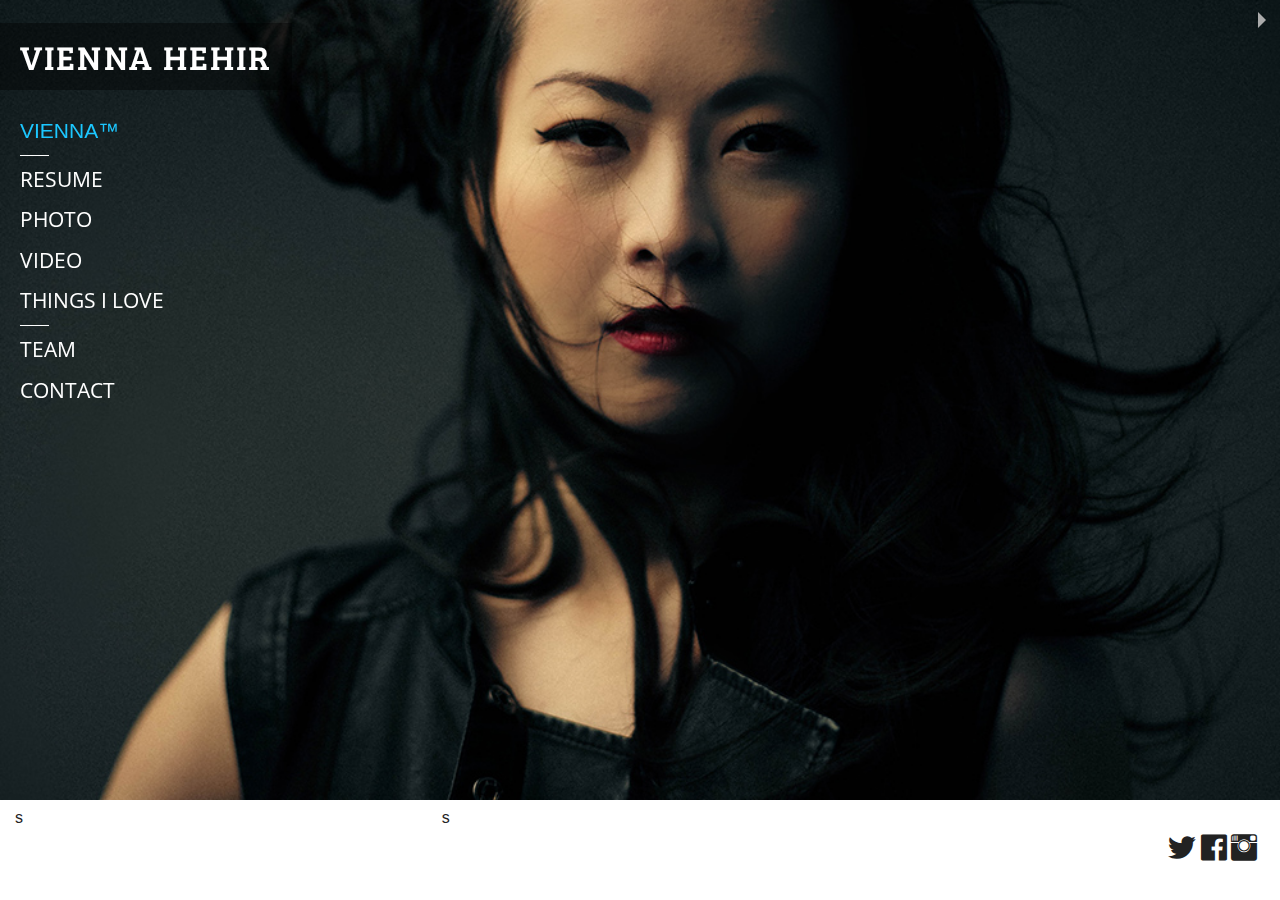
<file: index.html>
<!doctype html>
<html class="no-js" lang="en">
  <head>
    <meta charset="utf-8" />
    <meta name="viewport" content="width=device-width, initial-scale=1.0" />
    <title>Vienna Hehir</title>
    <link rel="stylesheet" href="css/foundation.min.css" />
    <link rel="stylesheet" href="css/main.css" />
    <link rel="stylesheet" href="css/foundation-icons.css" />

    <link href="http://fonts.googleapis.com/css?family=Bree+Serif" rel="stylesheet" type="text/css">
    <link href="http://fonts.googleapis.com/css?family=Open+Sans" rel="stylesheet" type="text/css">
    <script src="js/vendor/modernizr.js"></script>
  </head>
  <body>

  <!--  Vienna Logo -->

  <header class="header-main">
     <h1 class="uppercase">
      <a href="#">Vienna Hehir</a>
     </h1>
  </header>
   
  <!-- End  Vienna Logo -->

  <!--  Main Navigation -->
  <ul class="side-nav uppercase">
     <li class="active">
      <a href="#">Vienna&trade;</a>
     </li>
     <li class="divider"></li>
     <li><a href="#">Resume</a></li>
     <li><a href="photo.html">Photo</a></li>
     <li><a href="#">Video</a></li>
     <li><a href="#">Things I Love</a></li>
     <li class="divider"></li>
     <li><a href="#">Team</a></li>
     <li><a href="#">Contact</a></li>
   </ul>
  <!--  End Main Navigation -->
  
  <!--  Orbit Slider -->
  <ul data-orbit data-options="animation:fade; slide_number:false; navigation_arrows:false;  bullets:false; timer_speed:5000; pause_on_hover:false;">

    <li class="ob-full-main-1" data-orbit-slide="1">
    </li>
    <li class="ob-full-main-2" data-orbit-slide="2">
    </li>
  </ul>
  <!--  End Orbit Slider -->

  <!--  Main Footer -->
  <footer="main-footer row">
  <div class="logo-footer columns small-4">
  s
  </div>
  
  <div class="made-by-jose columns small-4">
s
  </div>

  <div class="columns small-4">
  <div class="social-icons right">
    <i class="fi-social-twitter size-36"></i>
    <i class="fi-social-facebook size-36"></i>
    <i class="fi-social-instagram size-36"></i>
  </div>

  </div>
  </footer>
  <!--  End Main Footer -->




  


 
   <!-- The Why -->
 <!--    <div class="row">
      <div class="large-6 columns">
       <img src="http://placehold.it/640x480" data-reveal-id="myModal"/>
      </div>

      <div class="large-6 columns">
        <h2>Me</h2>
          <p>
          The San Andrea Restaurant in Palazzo Castelletti is a unique dining experience in the heart of Rabat that offers something for the palates of all good food lovers. San Andrea offers a blend of contemporary Mediterranean cuisine with French influences while making use of the best Maltese produce in a creative and innovative way. Our Chef De Cuisine also offers special guest dishes each evening which change regularly according to season
          </p>
      </div>
    </div>-->
  <!-- End the why -->


  <!-- "me" video modal -->
<!--     <div id="myModal" class="reveal-modal" data-reveal>
     <div class="flex-video widescreen">
       <iframe width="560" height="315" src="http://www.youtube.com/embed/4jh-xcKazSk" frameborder="0" allowfullscreen></iframe>
     </div>

      <a class="close-reveal-modal">&#215;</a>
    </div> -->
    <!-- End "me" video modal -->
    
    <script src="js/vendor/jquery.js"></script>
    <script src="js/foundation.min.js"></script>
    <script>
      $(document).foundation();
    </script>
  </body>
</html>
</file>
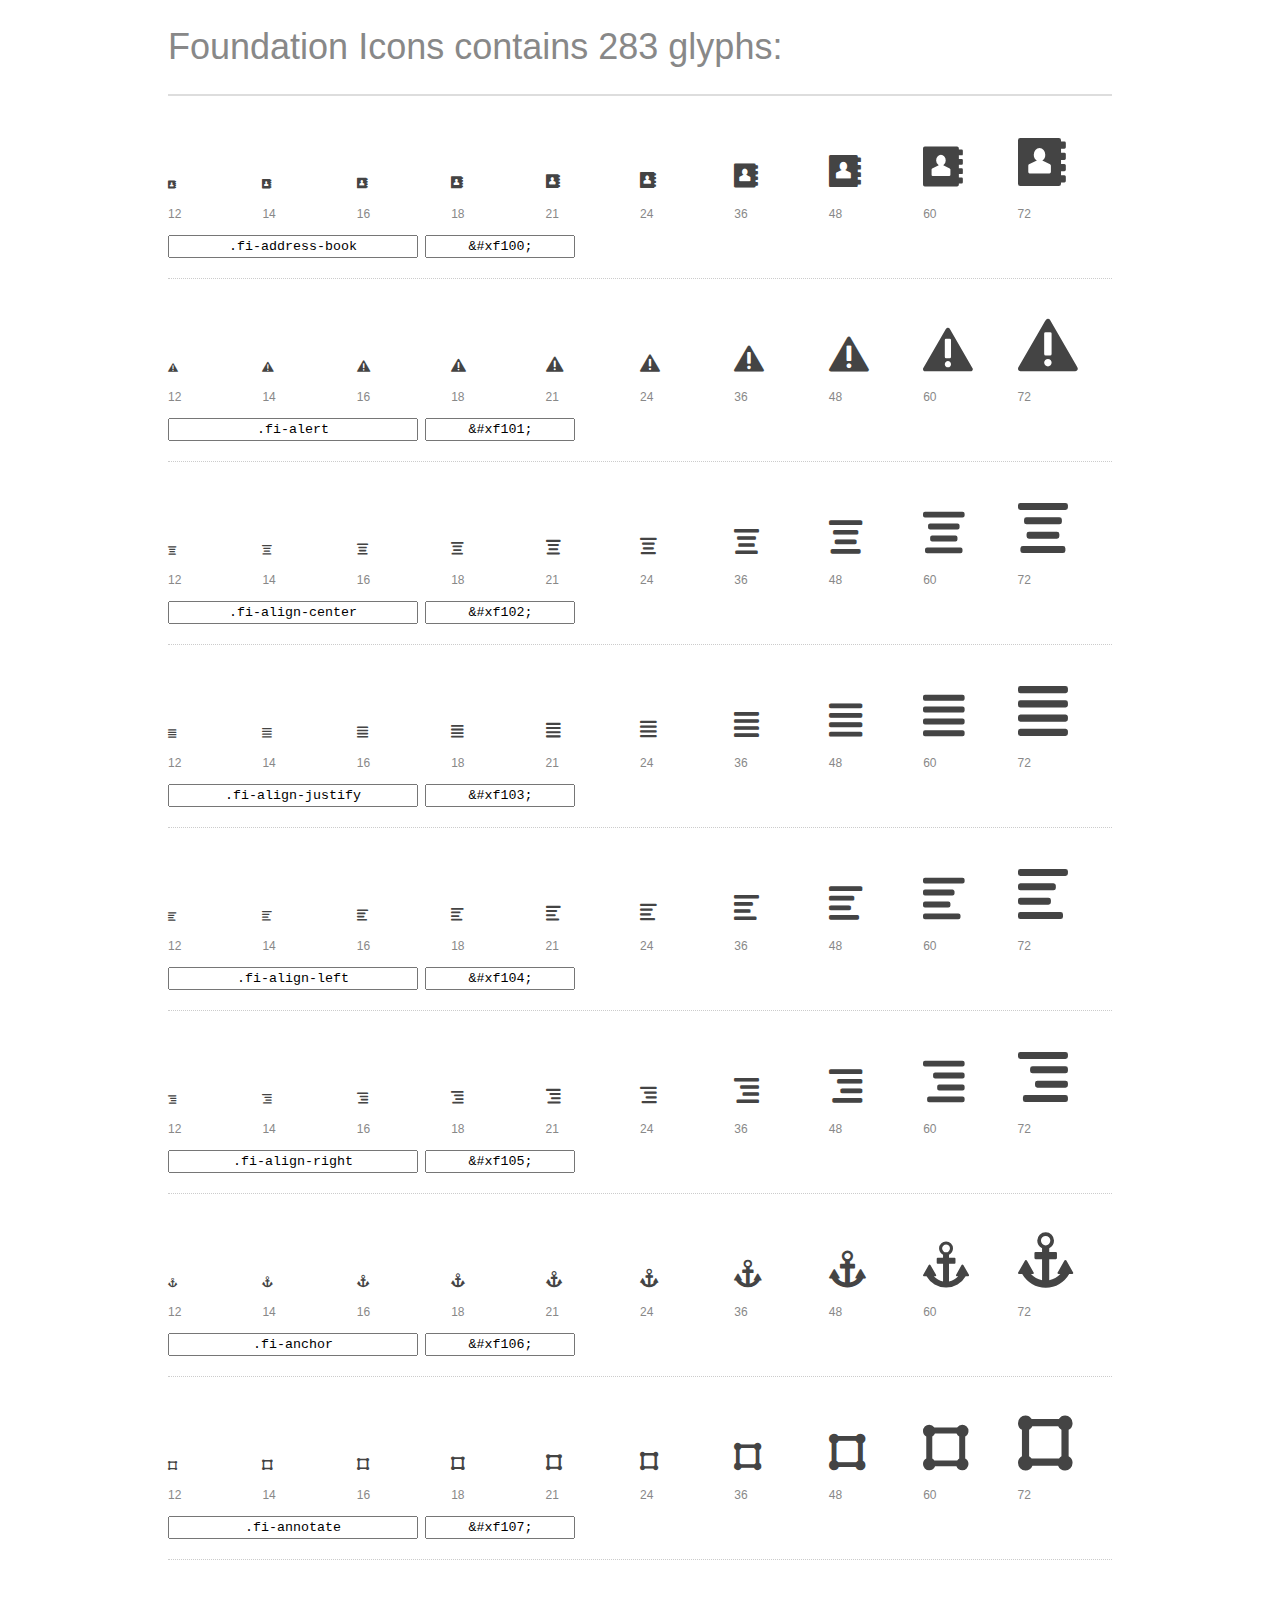
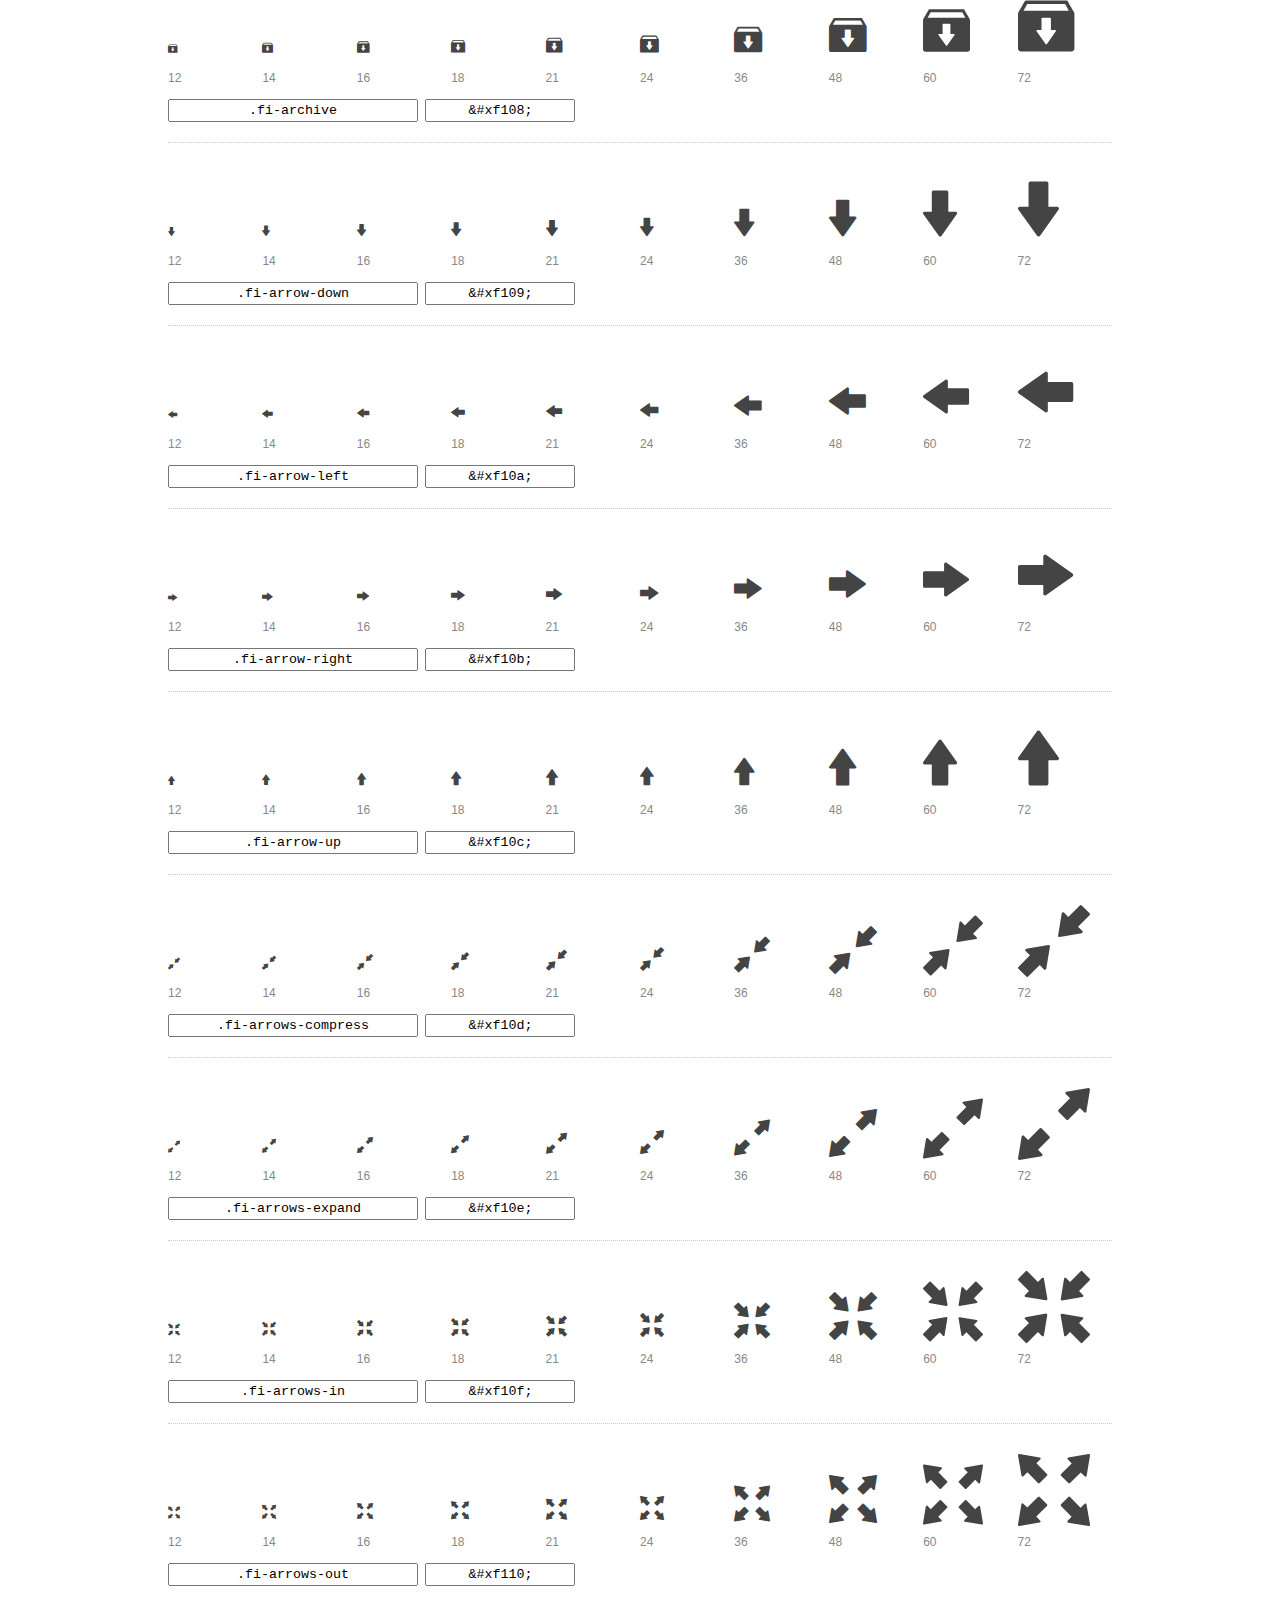
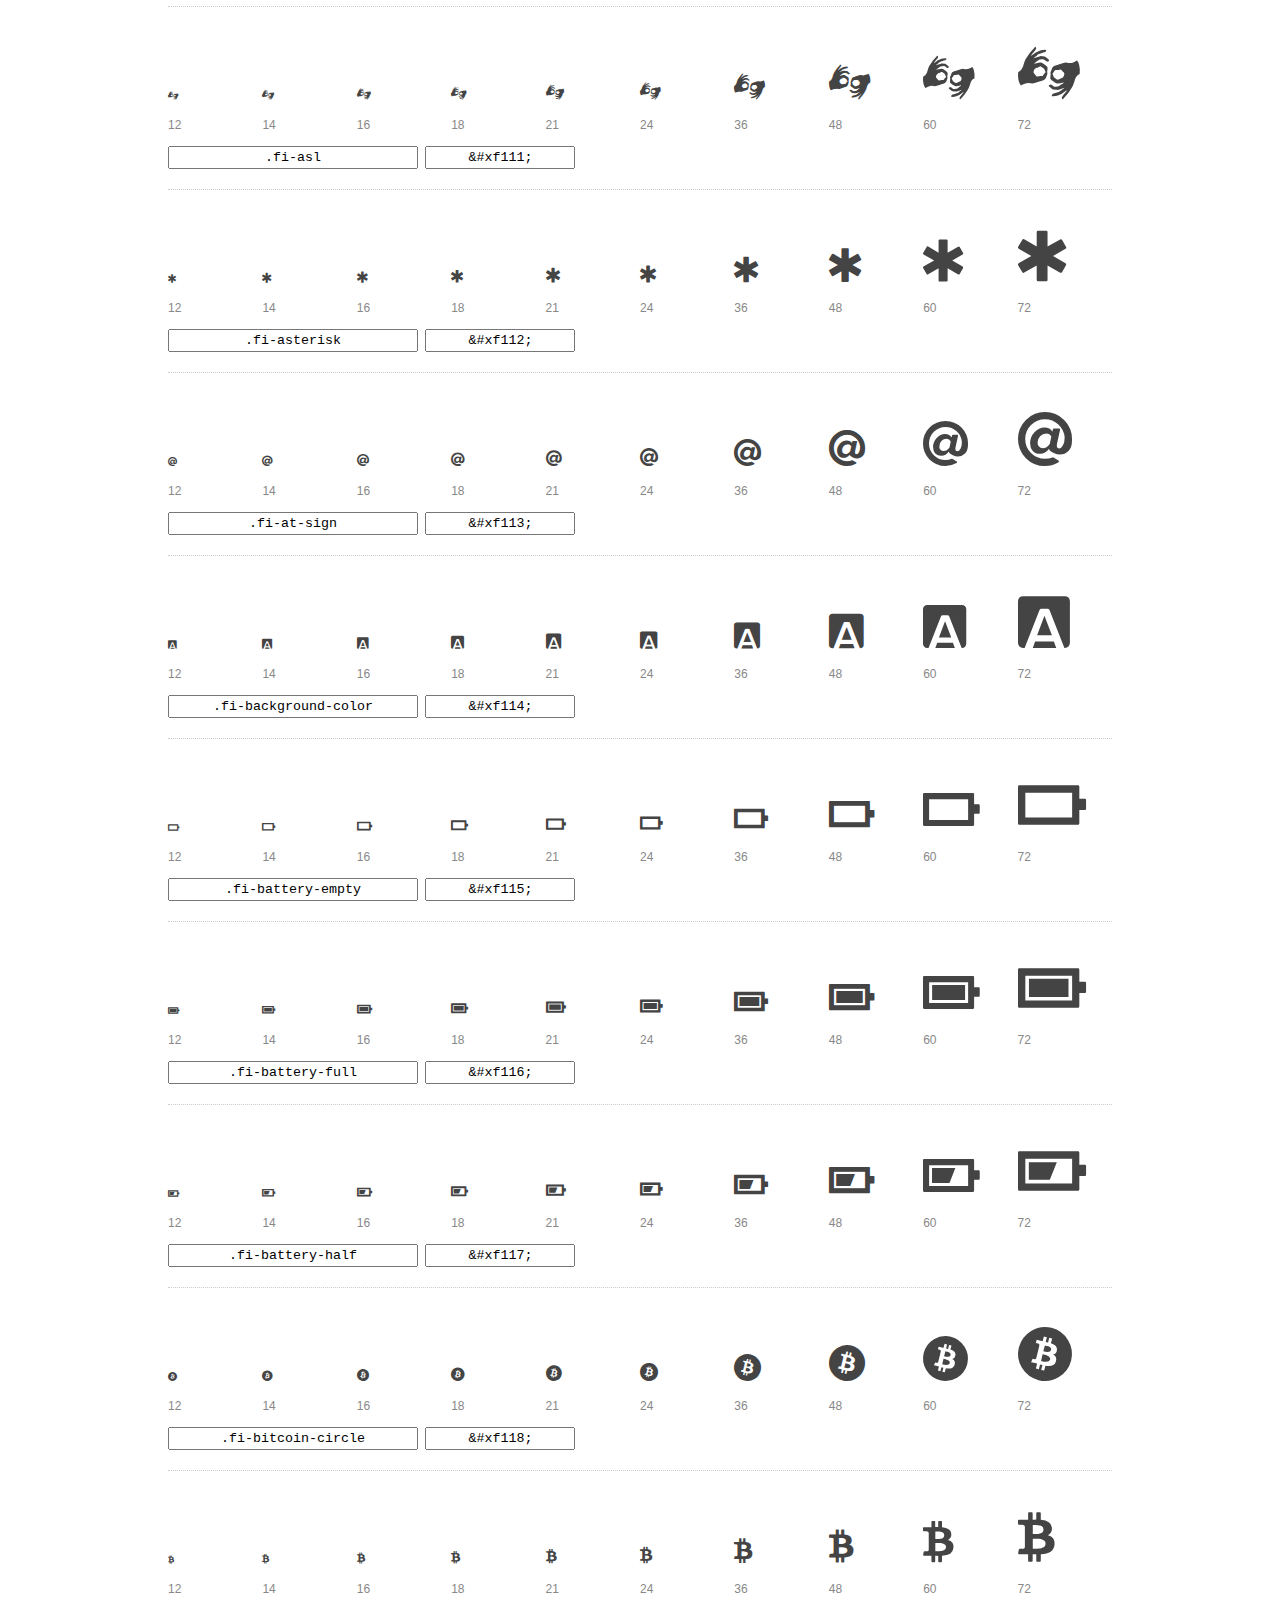
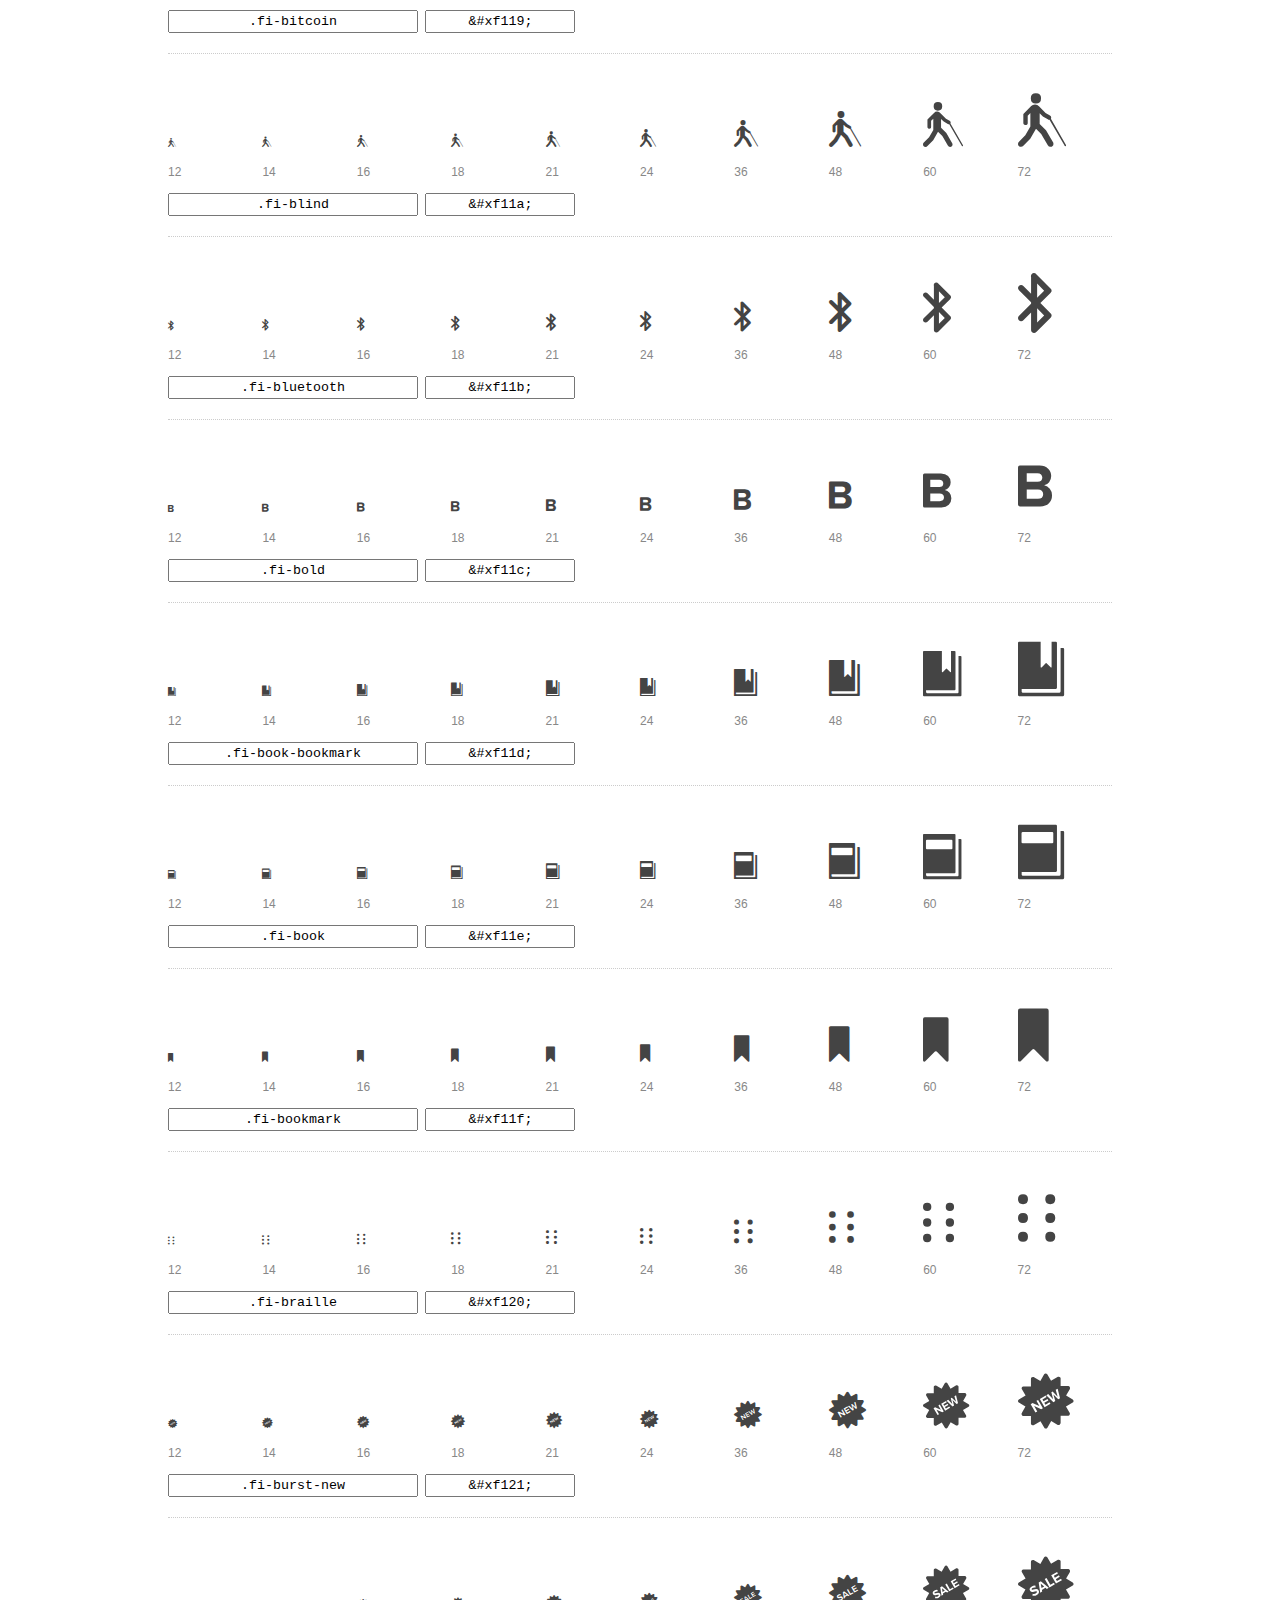
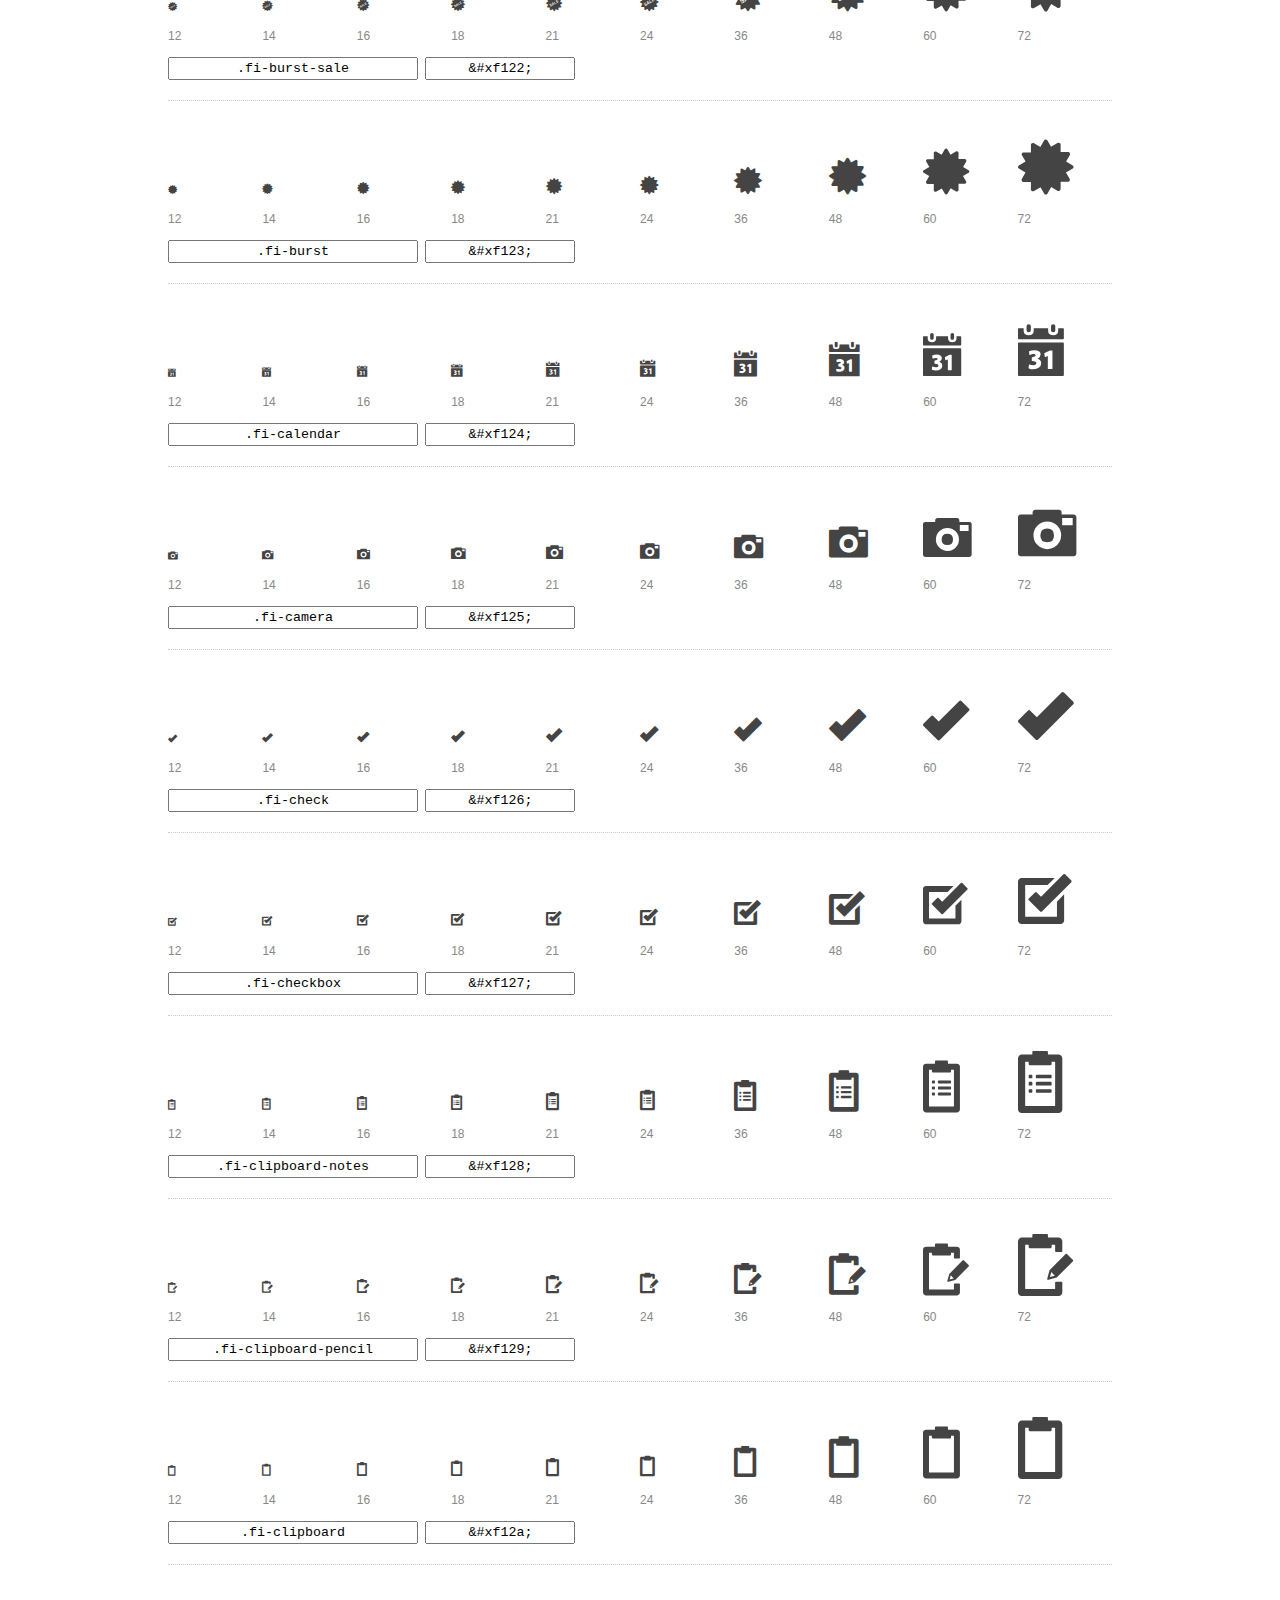
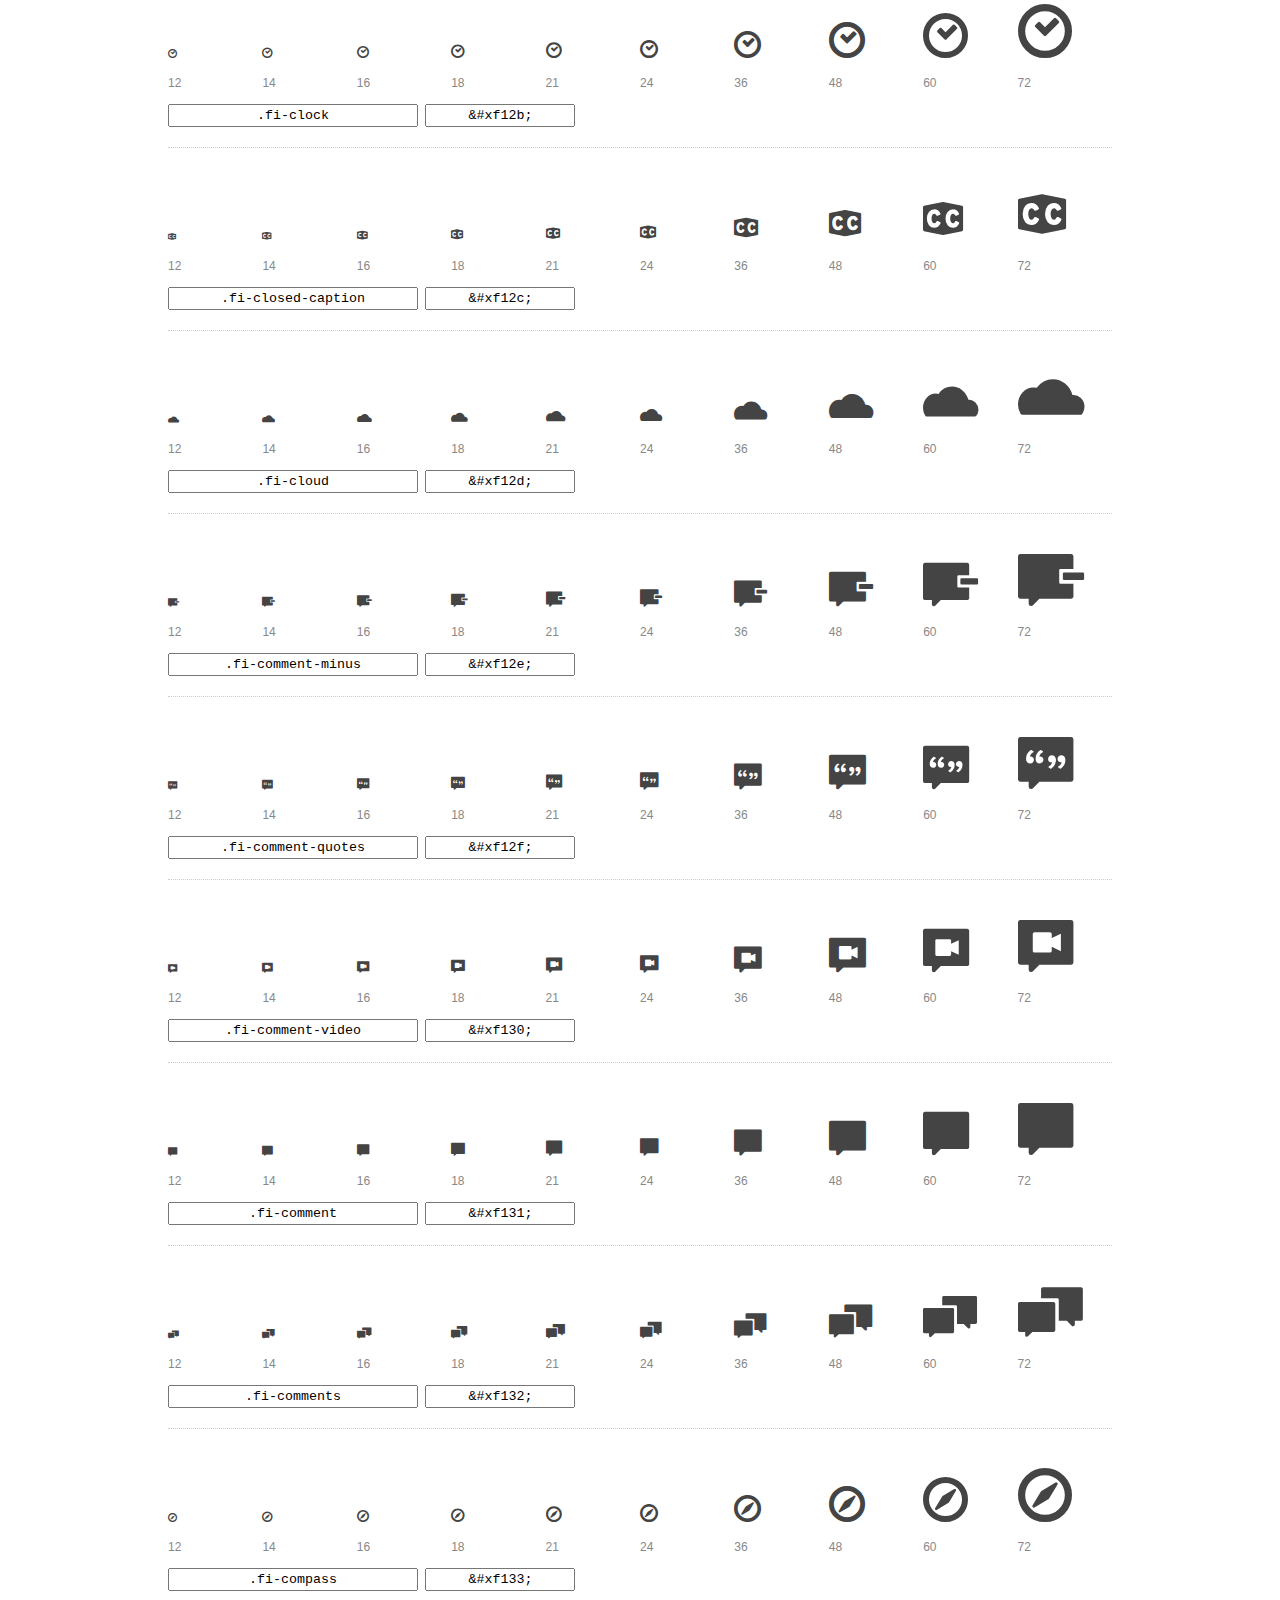
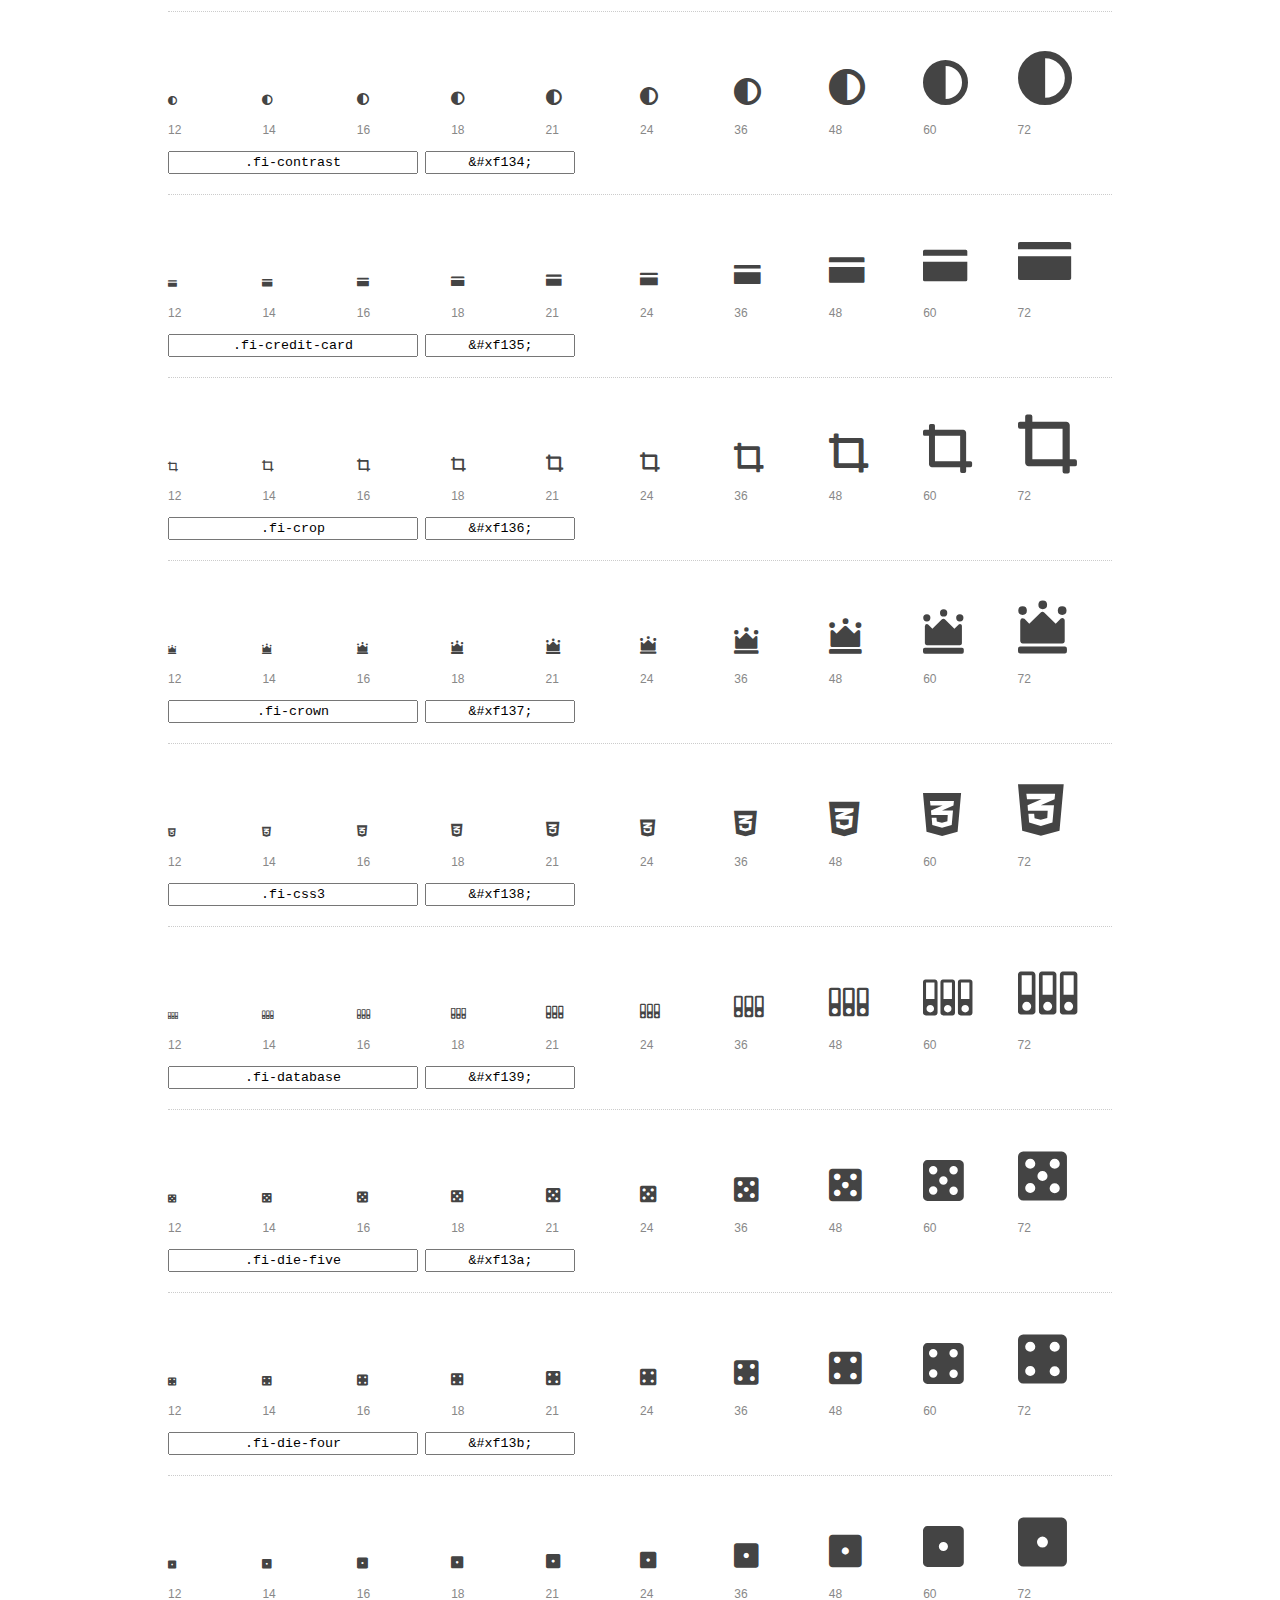
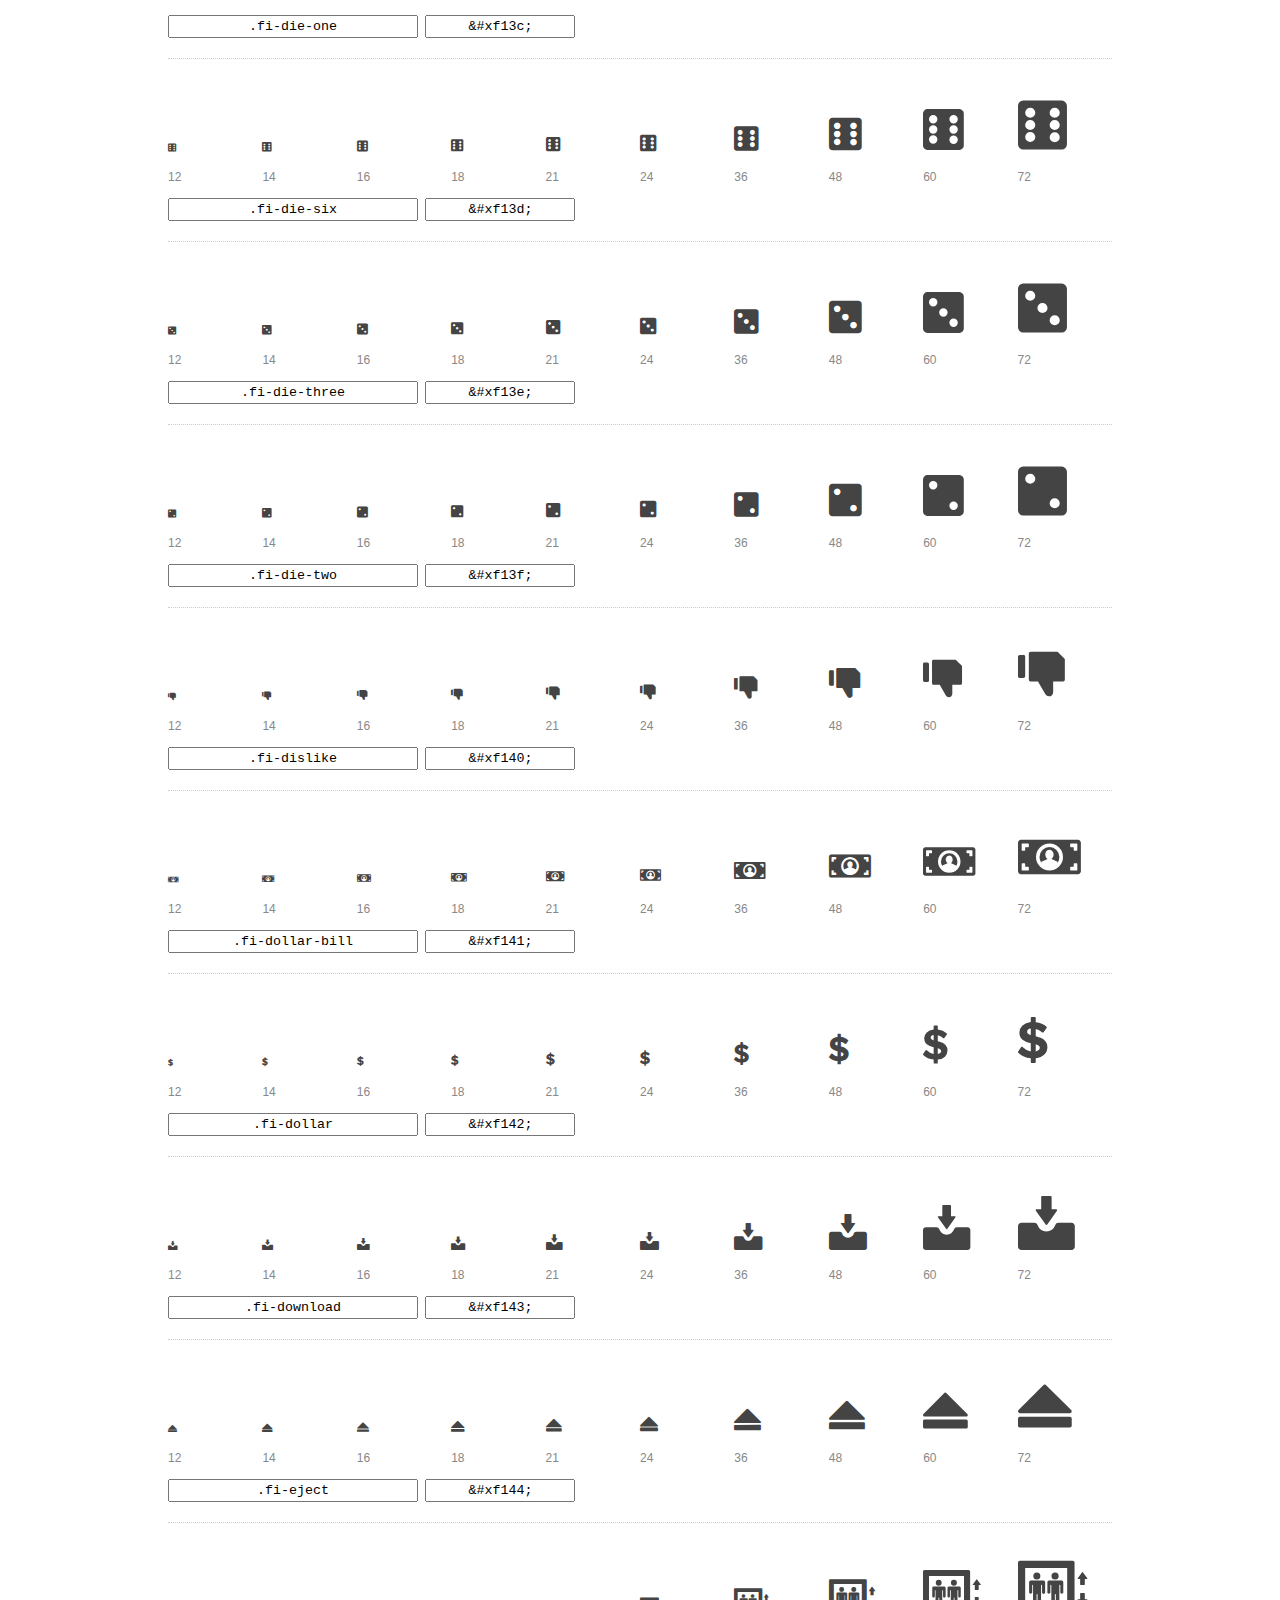
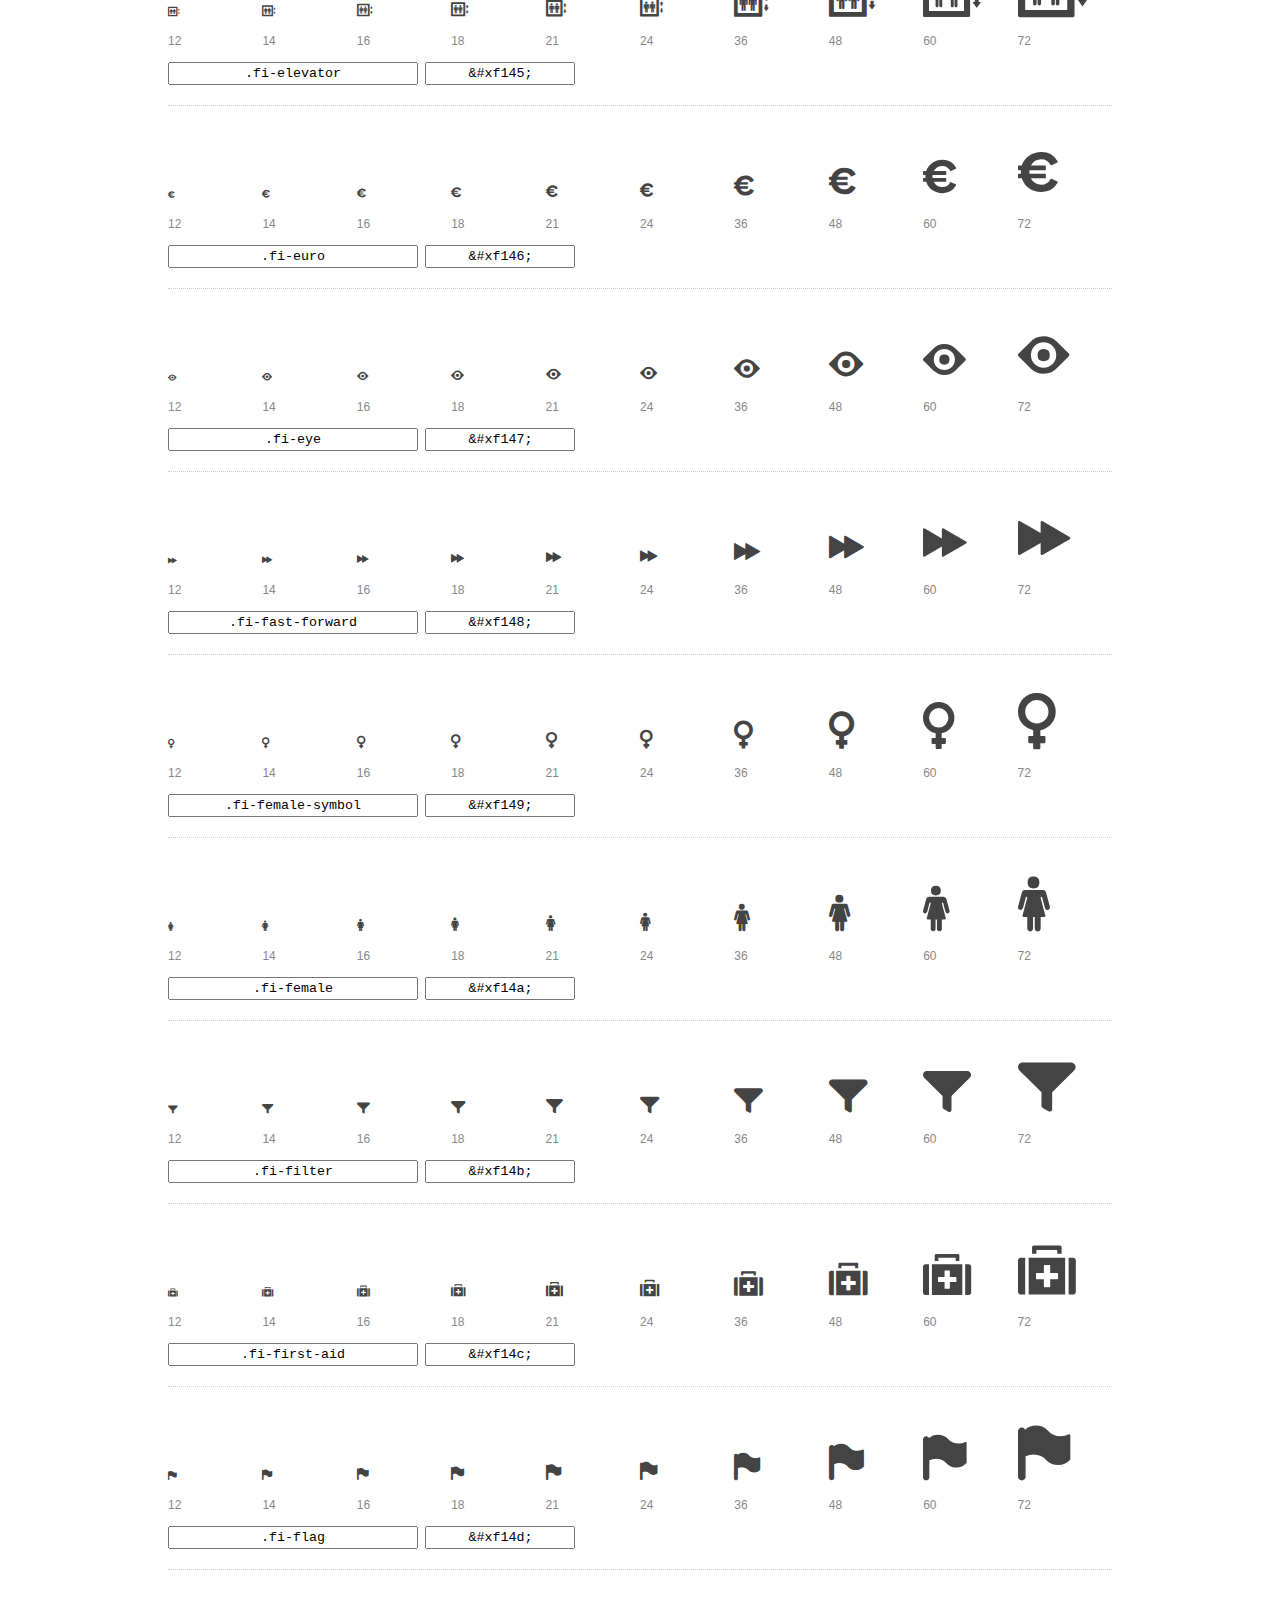
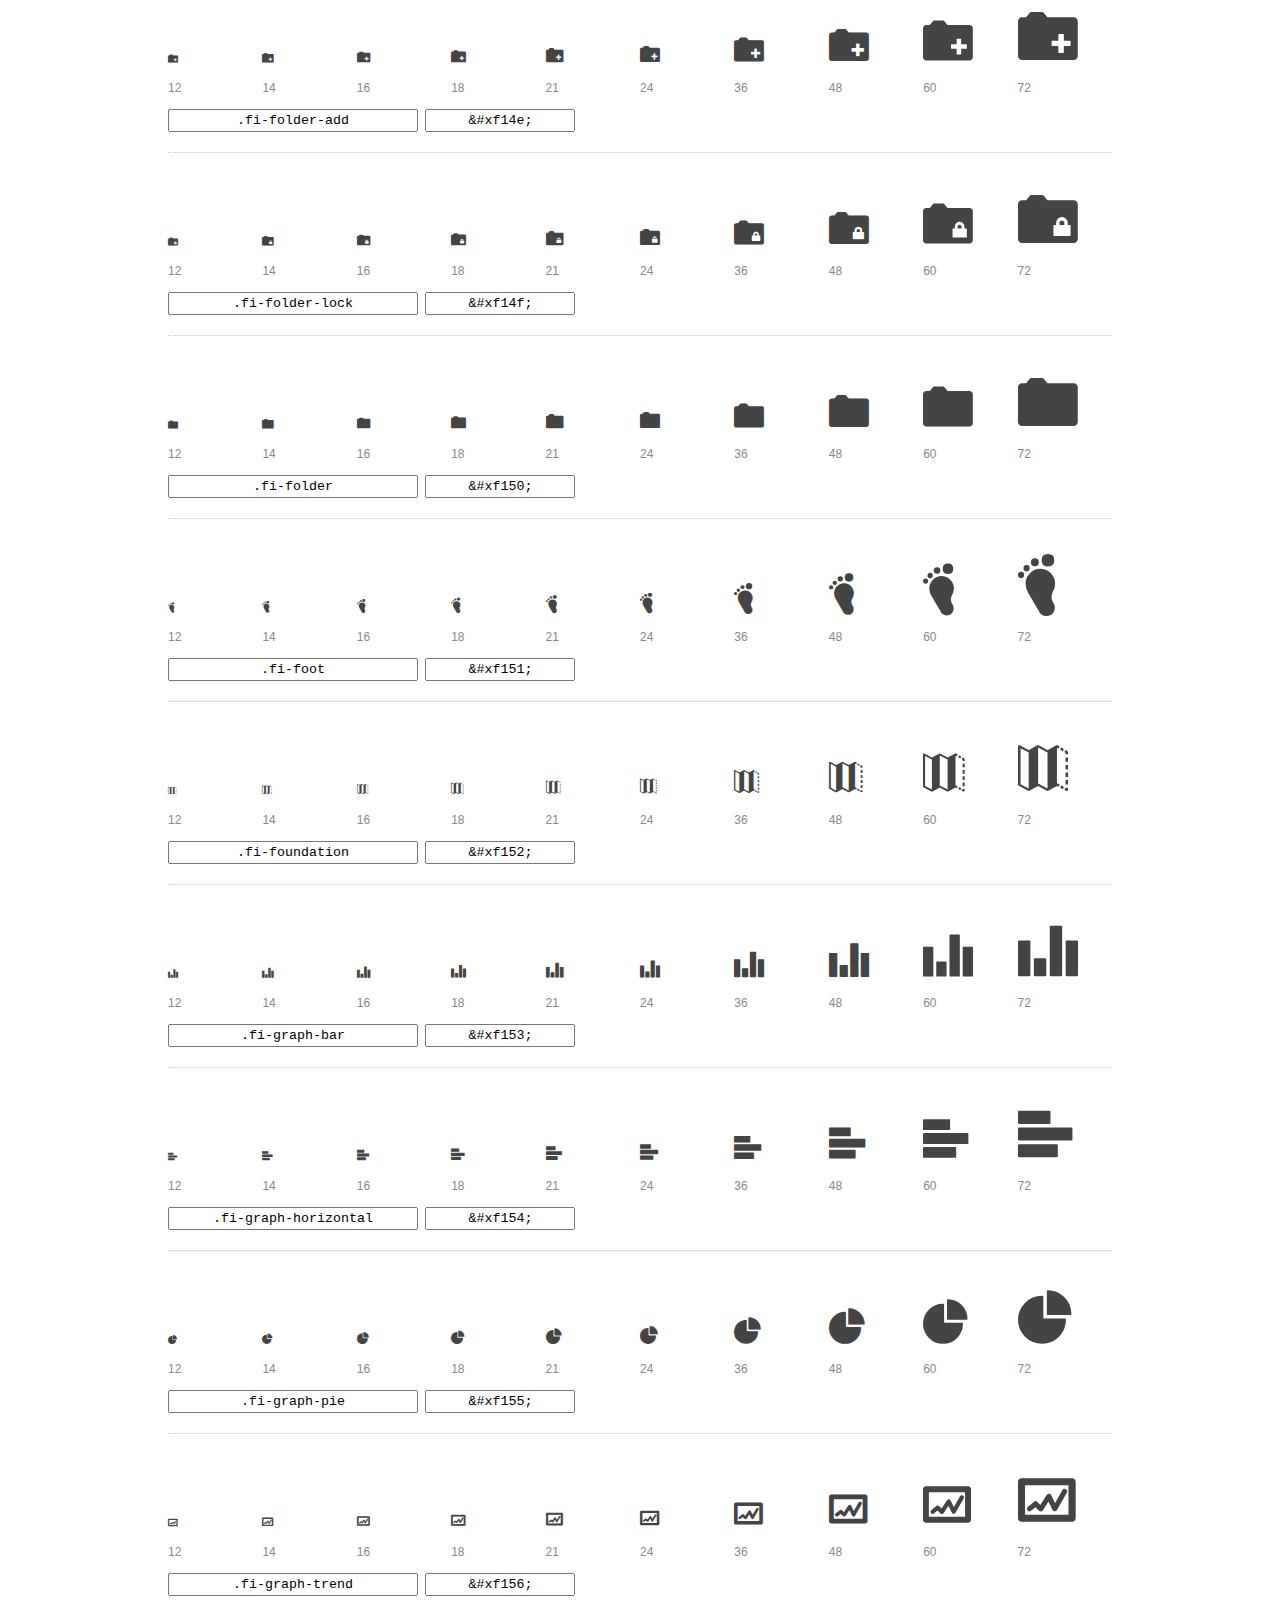
<file: css/preview.html>
<!DOCTYPE html>
<html>
  <head>
    <title>Foundation Icons glyphs preview</title>
    <link rel="stylesheet" href="foundation-icons.css" />

    <style>
      * {
        -moz-box-sizing: border-box;
        -webkit-box-sizing: border-box;
        box-sizing: border-box;
        margin: 0;
        padding: 0;
      }

      body {
        background: #fff;
        color: #444;
        font: 16px/1.5 "Helvetica Neue", Helvetica, Arial, sans-serif;
      }

      a, 
      a:visited {
        color: #888;
        text-decoration: underline;
      }
      a:hover, 
      a:focus { color: #000; }

      h1 {
        border-bottom: 2px solid #ddd;
        color: #888;
        font-size: 36px;
        font-weight: 300;
        margin-bottom: 20px;
        padding: 20px 0;
      }

      .container {
        margin: 0 auto;
        min-width: 880px;
        padding: 0 40px;
        width: 80%;
      }

      .glyph {
        border-bottom: 1px dotted #ccc;
        padding: 10px 0 20px;
        margin-bottom: 20px;
      }

      .preview-glyphs { vertical-align: bottom; } 

      .preview-scale { 
        color: #888;
        font-size: 12px; 
        margin-top: 5px;
      }

      .step {
        display: inline-block;
        line-height: 1;
        width: 10%;
      }

      
      .size-12 { font-size: 12px; }
      
      .size-14 { font-size: 14px; }
      
      .size-16 { font-size: 16px; }
      
      .size-18 { font-size: 18px; }
      
      .size-21 { font-size: 21px; }
      
      .size-24 { font-size: 24px; }
      
      .size-36 { font-size: 36px; }
      
      .size-48 { font-size: 48px; }
      
      .size-60 { font-size: 60px; }
      
      .size-72 { font-size: 72px; }
      

      .usage { margin-top: 10px; }

      .usage input {
        font-family: monospace;
        margin-right: 3px;
        padding: 2px 5px;
        text-align: center;
      }

      .usage .point { width: 150px; }

      .usage .class { width: 250px; }

      .footer {
        color: #888;
        font-size: 12px;
        padding: 20px 0;
      }
    </style>

    <!--[if lte IE 8]><script src="http://html5shiv.googlecode.com/svn/trunk/html5.js"></script><![endif]-->
  </head>

  <body>
    <div class="container">
      <h1>Foundation Icons contains 283 glyphs:</h1> 

      
      <div class="glyph">
        <div class="preview-glyphs">
          <i class="step fi-address-book size-12"></i><i class="step fi-address-book size-14"></i><i class="step fi-address-book size-16"></i><i class="step fi-address-book size-18"></i><i class="step fi-address-book size-21"></i><i class="step fi-address-book size-24"></i><i class="step fi-address-book size-36"></i><i class="step fi-address-book size-48"></i><i class="step fi-address-book size-60"></i><i class="step fi-address-book size-72"></i>
        </div>
        <div class="preview-scale">
          <span class="step">12</span><span class="step">14</span><span class="step">16</span><span class="step">18</span><span class="step">21</span><span class="step">24</span><span class="step">36</span><span class="step">48</span><span class="step">60</span><span class="step">72</span> 
        </div>
        <div class="usage">
          <input class="class" type="text" readonly="readonly" onClick="this.select();" value=".fi-address-book" />
          <input class="point" type="text" readonly="readonly" onClick="this.select();" value="&amp;#xf100;" />
        </div>
      </div>
      
      <div class="glyph">
        <div class="preview-glyphs">
          <i class="step fi-alert size-12"></i><i class="step fi-alert size-14"></i><i class="step fi-alert size-16"></i><i class="step fi-alert size-18"></i><i class="step fi-alert size-21"></i><i class="step fi-alert size-24"></i><i class="step fi-alert size-36"></i><i class="step fi-alert size-48"></i><i class="step fi-alert size-60"></i><i class="step fi-alert size-72"></i>
        </div>
        <div class="preview-scale">
          <span class="step">12</span><span class="step">14</span><span class="step">16</span><span class="step">18</span><span class="step">21</span><span class="step">24</span><span class="step">36</span><span class="step">48</span><span class="step">60</span><span class="step">72</span> 
        </div>
        <div class="usage">
          <input class="class" type="text" readonly="readonly" onClick="this.select();" value=".fi-alert" />
          <input class="point" type="text" readonly="readonly" onClick="this.select();" value="&amp;#xf101;" />
        </div>
      </div>
      
      <div class="glyph">
        <div class="preview-glyphs">
          <i class="step fi-align-center size-12"></i><i class="step fi-align-center size-14"></i><i class="step fi-align-center size-16"></i><i class="step fi-align-center size-18"></i><i class="step fi-align-center size-21"></i><i class="step fi-align-center size-24"></i><i class="step fi-align-center size-36"></i><i class="step fi-align-center size-48"></i><i class="step fi-align-center size-60"></i><i class="step fi-align-center size-72"></i>
        </div>
        <div class="preview-scale">
          <span class="step">12</span><span class="step">14</span><span class="step">16</span><span class="step">18</span><span class="step">21</span><span class="step">24</span><span class="step">36</span><span class="step">48</span><span class="step">60</span><span class="step">72</span> 
        </div>
        <div class="usage">
          <input class="class" type="text" readonly="readonly" onClick="this.select();" value=".fi-align-center" />
          <input class="point" type="text" readonly="readonly" onClick="this.select();" value="&amp;#xf102;" />
        </div>
      </div>
      
      <div class="glyph">
        <div class="preview-glyphs">
          <i class="step fi-align-justify size-12"></i><i class="step fi-align-justify size-14"></i><i class="step fi-align-justify size-16"></i><i class="step fi-align-justify size-18"></i><i class="step fi-align-justify size-21"></i><i class="step fi-align-justify size-24"></i><i class="step fi-align-justify size-36"></i><i class="step fi-align-justify size-48"></i><i class="step fi-align-justify size-60"></i><i class="step fi-align-justify size-72"></i>
        </div>
        <div class="preview-scale">
          <span class="step">12</span><span class="step">14</span><span class="step">16</span><span class="step">18</span><span class="step">21</span><span class="step">24</span><span class="step">36</span><span class="step">48</span><span class="step">60</span><span class="step">72</span> 
        </div>
        <div class="usage">
          <input class="class" type="text" readonly="readonly" onClick="this.select();" value=".fi-align-justify" />
          <input class="point" type="text" readonly="readonly" onClick="this.select();" value="&amp;#xf103;" />
        </div>
      </div>
      
      <div class="glyph">
        <div class="preview-glyphs">
          <i class="step fi-align-left size-12"></i><i class="step fi-align-left size-14"></i><i class="step fi-align-left size-16"></i><i class="step fi-align-left size-18"></i><i class="step fi-align-left size-21"></i><i class="step fi-align-left size-24"></i><i class="step fi-align-left size-36"></i><i class="step fi-align-left size-48"></i><i class="step fi-align-left size-60"></i><i class="step fi-align-left size-72"></i>
        </div>
        <div class="preview-scale">
          <span class="step">12</span><span class="step">14</span><span class="step">16</span><span class="step">18</span><span class="step">21</span><span class="step">24</span><span class="step">36</span><span class="step">48</span><span class="step">60</span><span class="step">72</span> 
        </div>
        <div class="usage">
          <input class="class" type="text" readonly="readonly" onClick="this.select();" value=".fi-align-left" />
          <input class="point" type="text" readonly="readonly" onClick="this.select();" value="&amp;#xf104;" />
        </div>
      </div>
      
      <div class="glyph">
        <div class="preview-glyphs">
          <i class="step fi-align-right size-12"></i><i class="step fi-align-right size-14"></i><i class="step fi-align-right size-16"></i><i class="step fi-align-right size-18"></i><i class="step fi-align-right size-21"></i><i class="step fi-align-right size-24"></i><i class="step fi-align-right size-36"></i><i class="step fi-align-right size-48"></i><i class="step fi-align-right size-60"></i><i class="step fi-align-right size-72"></i>
        </div>
        <div class="preview-scale">
          <span class="step">12</span><span class="step">14</span><span class="step">16</span><span class="step">18</span><span class="step">21</span><span class="step">24</span><span class="step">36</span><span class="step">48</span><span class="step">60</span><span class="step">72</span> 
        </div>
        <div class="usage">
          <input class="class" type="text" readonly="readonly" onClick="this.select();" value=".fi-align-right" />
          <input class="point" type="text" readonly="readonly" onClick="this.select();" value="&amp;#xf105;" />
        </div>
      </div>
      
      <div class="glyph">
        <div class="preview-glyphs">
          <i class="step fi-anchor size-12"></i><i class="step fi-anchor size-14"></i><i class="step fi-anchor size-16"></i><i class="step fi-anchor size-18"></i><i class="step fi-anchor size-21"></i><i class="step fi-anchor size-24"></i><i class="step fi-anchor size-36"></i><i class="step fi-anchor size-48"></i><i class="step fi-anchor size-60"></i><i class="step fi-anchor size-72"></i>
        </div>
        <div class="preview-scale">
          <span class="step">12</span><span class="step">14</span><span class="step">16</span><span class="step">18</span><span class="step">21</span><span class="step">24</span><span class="step">36</span><span class="step">48</span><span class="step">60</span><span class="step">72</span> 
        </div>
        <div class="usage">
          <input class="class" type="text" readonly="readonly" onClick="this.select();" value=".fi-anchor" />
          <input class="point" type="text" readonly="readonly" onClick="this.select();" value="&amp;#xf106;" />
        </div>
      </div>
      
      <div class="glyph">
        <div class="preview-glyphs">
          <i class="step fi-annotate size-12"></i><i class="step fi-annotate size-14"></i><i class="step fi-annotate size-16"></i><i class="step fi-annotate size-18"></i><i class="step fi-annotate size-21"></i><i class="step fi-annotate size-24"></i><i class="step fi-annotate size-36"></i><i class="step fi-annotate size-48"></i><i class="step fi-annotate size-60"></i><i class="step fi-annotate size-72"></i>
        </div>
        <div class="preview-scale">
          <span class="step">12</span><span class="step">14</span><span class="step">16</span><span class="step">18</span><span class="step">21</span><span class="step">24</span><span class="step">36</span><span class="step">48</span><span class="step">60</span><span class="step">72</span> 
        </div>
        <div class="usage">
          <input class="class" type="text" readonly="readonly" onClick="this.select();" value=".fi-annotate" />
          <input class="point" type="text" readonly="readonly" onClick="this.select();" value="&amp;#xf107;" />
        </div>
      </div>
      
      <div class="glyph">
        <div class="preview-glyphs">
          <i class="step fi-archive size-12"></i><i class="step fi-archive size-14"></i><i class="step fi-archive size-16"></i><i class="step fi-archive size-18"></i><i class="step fi-archive size-21"></i><i class="step fi-archive size-24"></i><i class="step fi-archive size-36"></i><i class="step fi-archive size-48"></i><i class="step fi-archive size-60"></i><i class="step fi-archive size-72"></i>
        </div>
        <div class="preview-scale">
          <span class="step">12</span><span class="step">14</span><span class="step">16</span><span class="step">18</span><span class="step">21</span><span class="step">24</span><span class="step">36</span><span class="step">48</span><span class="step">60</span><span class="step">72</span> 
        </div>
        <div class="usage">
          <input class="class" type="text" readonly="readonly" onClick="this.select();" value=".fi-archive" />
          <input class="point" type="text" readonly="readonly" onClick="this.select();" value="&amp;#xf108;" />
        </div>
      </div>
      
      <div class="glyph">
        <div class="preview-glyphs">
          <i class="step fi-arrow-down size-12"></i><i class="step fi-arrow-down size-14"></i><i class="step fi-arrow-down size-16"></i><i class="step fi-arrow-down size-18"></i><i class="step fi-arrow-down size-21"></i><i class="step fi-arrow-down size-24"></i><i class="step fi-arrow-down size-36"></i><i class="step fi-arrow-down size-48"></i><i class="step fi-arrow-down size-60"></i><i class="step fi-arrow-down size-72"></i>
        </div>
        <div class="preview-scale">
          <span class="step">12</span><span class="step">14</span><span class="step">16</span><span class="step">18</span><span class="step">21</span><span class="step">24</span><span class="step">36</span><span class="step">48</span><span class="step">60</span><span class="step">72</span> 
        </div>
        <div class="usage">
          <input class="class" type="text" readonly="readonly" onClick="this.select();" value=".fi-arrow-down" />
          <input class="point" type="text" readonly="readonly" onClick="this.select();" value="&amp;#xf109;" />
        </div>
      </div>
      
      <div class="glyph">
        <div class="preview-glyphs">
          <i class="step fi-arrow-left size-12"></i><i class="step fi-arrow-left size-14"></i><i class="step fi-arrow-left size-16"></i><i class="step fi-arrow-left size-18"></i><i class="step fi-arrow-left size-21"></i><i class="step fi-arrow-left size-24"></i><i class="step fi-arrow-left size-36"></i><i class="step fi-arrow-left size-48"></i><i class="step fi-arrow-left size-60"></i><i class="step fi-arrow-left size-72"></i>
        </div>
        <div class="preview-scale">
          <span class="step">12</span><span class="step">14</span><span class="step">16</span><span class="step">18</span><span class="step">21</span><span class="step">24</span><span class="step">36</span><span class="step">48</span><span class="step">60</span><span class="step">72</span> 
        </div>
        <div class="usage">
          <input class="class" type="text" readonly="readonly" onClick="this.select();" value=".fi-arrow-left" />
          <input class="point" type="text" readonly="readonly" onClick="this.select();" value="&amp;#xf10a;" />
        </div>
      </div>
      
      <div class="glyph">
        <div class="preview-glyphs">
          <i class="step fi-arrow-right size-12"></i><i class="step fi-arrow-right size-14"></i><i class="step fi-arrow-right size-16"></i><i class="step fi-arrow-right size-18"></i><i class="step fi-arrow-right size-21"></i><i class="step fi-arrow-right size-24"></i><i class="step fi-arrow-right size-36"></i><i class="step fi-arrow-right size-48"></i><i class="step fi-arrow-right size-60"></i><i class="step fi-arrow-right size-72"></i>
        </div>
        <div class="preview-scale">
          <span class="step">12</span><span class="step">14</span><span class="step">16</span><span class="step">18</span><span class="step">21</span><span class="step">24</span><span class="step">36</span><span class="step">48</span><span class="step">60</span><span class="step">72</span> 
        </div>
        <div class="usage">
          <input class="class" type="text" readonly="readonly" onClick="this.select();" value=".fi-arrow-right" />
          <input class="point" type="text" readonly="readonly" onClick="this.select();" value="&amp;#xf10b;" />
        </div>
      </div>
      
      <div class="glyph">
        <div class="preview-glyphs">
          <i class="step fi-arrow-up size-12"></i><i class="step fi-arrow-up size-14"></i><i class="step fi-arrow-up size-16"></i><i class="step fi-arrow-up size-18"></i><i class="step fi-arrow-up size-21"></i><i class="step fi-arrow-up size-24"></i><i class="step fi-arrow-up size-36"></i><i class="step fi-arrow-up size-48"></i><i class="step fi-arrow-up size-60"></i><i class="step fi-arrow-up size-72"></i>
        </div>
        <div class="preview-scale">
          <span class="step">12</span><span class="step">14</span><span class="step">16</span><span class="step">18</span><span class="step">21</span><span class="step">24</span><span class="step">36</span><span class="step">48</span><span class="step">60</span><span class="step">72</span> 
        </div>
        <div class="usage">
          <input class="class" type="text" readonly="readonly" onClick="this.select();" value=".fi-arrow-up" />
          <input class="point" type="text" readonly="readonly" onClick="this.select();" value="&amp;#xf10c;" />
        </div>
      </div>
      
      <div class="glyph">
        <div class="preview-glyphs">
          <i class="step fi-arrows-compress size-12"></i><i class="step fi-arrows-compress size-14"></i><i class="step fi-arrows-compress size-16"></i><i class="step fi-arrows-compress size-18"></i><i class="step fi-arrows-compress size-21"></i><i class="step fi-arrows-compress size-24"></i><i class="step fi-arrows-compress size-36"></i><i class="step fi-arrows-compress size-48"></i><i class="step fi-arrows-compress size-60"></i><i class="step fi-arrows-compress size-72"></i>
        </div>
        <div class="preview-scale">
          <span class="step">12</span><span class="step">14</span><span class="step">16</span><span class="step">18</span><span class="step">21</span><span class="step">24</span><span class="step">36</span><span class="step">48</span><span class="step">60</span><span class="step">72</span> 
        </div>
        <div class="usage">
          <input class="class" type="text" readonly="readonly" onClick="this.select();" value=".fi-arrows-compress" />
          <input class="point" type="text" readonly="readonly" onClick="this.select();" value="&amp;#xf10d;" />
        </div>
      </div>
      
      <div class="glyph">
        <div class="preview-glyphs">
          <i class="step fi-arrows-expand size-12"></i><i class="step fi-arrows-expand size-14"></i><i class="step fi-arrows-expand size-16"></i><i class="step fi-arrows-expand size-18"></i><i class="step fi-arrows-expand size-21"></i><i class="step fi-arrows-expand size-24"></i><i class="step fi-arrows-expand size-36"></i><i class="step fi-arrows-expand size-48"></i><i class="step fi-arrows-expand size-60"></i><i class="step fi-arrows-expand size-72"></i>
        </div>
        <div class="preview-scale">
          <span class="step">12</span><span class="step">14</span><span class="step">16</span><span class="step">18</span><span class="step">21</span><span class="step">24</span><span class="step">36</span><span class="step">48</span><span class="step">60</span><span class="step">72</span> 
        </div>
        <div class="usage">
          <input class="class" type="text" readonly="readonly" onClick="this.select();" value=".fi-arrows-expand" />
          <input class="point" type="text" readonly="readonly" onClick="this.select();" value="&amp;#xf10e;" />
        </div>
      </div>
      
      <div class="glyph">
        <div class="preview-glyphs">
          <i class="step fi-arrows-in size-12"></i><i class="step fi-arrows-in size-14"></i><i class="step fi-arrows-in size-16"></i><i class="step fi-arrows-in size-18"></i><i class="step fi-arrows-in size-21"></i><i class="step fi-arrows-in size-24"></i><i class="step fi-arrows-in size-36"></i><i class="step fi-arrows-in size-48"></i><i class="step fi-arrows-in size-60"></i><i class="step fi-arrows-in size-72"></i>
        </div>
        <div class="preview-scale">
          <span class="step">12</span><span class="step">14</span><span class="step">16</span><span class="step">18</span><span class="step">21</span><span class="step">24</span><span class="step">36</span><span class="step">48</span><span class="step">60</span><span class="step">72</span> 
        </div>
        <div class="usage">
          <input class="class" type="text" readonly="readonly" onClick="this.select();" value=".fi-arrows-in" />
          <input class="point" type="text" readonly="readonly" onClick="this.select();" value="&amp;#xf10f;" />
        </div>
      </div>
      
      <div class="glyph">
        <div class="preview-glyphs">
          <i class="step fi-arrows-out size-12"></i><i class="step fi-arrows-out size-14"></i><i class="step fi-arrows-out size-16"></i><i class="step fi-arrows-out size-18"></i><i class="step fi-arrows-out size-21"></i><i class="step fi-arrows-out size-24"></i><i class="step fi-arrows-out size-36"></i><i class="step fi-arrows-out size-48"></i><i class="step fi-arrows-out size-60"></i><i class="step fi-arrows-out size-72"></i>
        </div>
        <div class="preview-scale">
          <span class="step">12</span><span class="step">14</span><span class="step">16</span><span class="step">18</span><span class="step">21</span><span class="step">24</span><span class="step">36</span><span class="step">48</span><span class="step">60</span><span class="step">72</span> 
        </div>
        <div class="usage">
          <input class="class" type="text" readonly="readonly" onClick="this.select();" value=".fi-arrows-out" />
          <input class="point" type="text" readonly="readonly" onClick="this.select();" value="&amp;#xf110;" />
        </div>
      </div>
      
      <div class="glyph">
        <div class="preview-glyphs">
          <i class="step fi-asl size-12"></i><i class="step fi-asl size-14"></i><i class="step fi-asl size-16"></i><i class="step fi-asl size-18"></i><i class="step fi-asl size-21"></i><i class="step fi-asl size-24"></i><i class="step fi-asl size-36"></i><i class="step fi-asl size-48"></i><i class="step fi-asl size-60"></i><i class="step fi-asl size-72"></i>
        </div>
        <div class="preview-scale">
          <span class="step">12</span><span class="step">14</span><span class="step">16</span><span class="step">18</span><span class="step">21</span><span class="step">24</span><span class="step">36</span><span class="step">48</span><span class="step">60</span><span class="step">72</span> 
        </div>
        <div class="usage">
          <input class="class" type="text" readonly="readonly" onClick="this.select();" value=".fi-asl" />
          <input class="point" type="text" readonly="readonly" onClick="this.select();" value="&amp;#xf111;" />
        </div>
      </div>
      
      <div class="glyph">
        <div class="preview-glyphs">
          <i class="step fi-asterisk size-12"></i><i class="step fi-asterisk size-14"></i><i class="step fi-asterisk size-16"></i><i class="step fi-asterisk size-18"></i><i class="step fi-asterisk size-21"></i><i class="step fi-asterisk size-24"></i><i class="step fi-asterisk size-36"></i><i class="step fi-asterisk size-48"></i><i class="step fi-asterisk size-60"></i><i class="step fi-asterisk size-72"></i>
        </div>
        <div class="preview-scale">
          <span class="step">12</span><span class="step">14</span><span class="step">16</span><span class="step">18</span><span class="step">21</span><span class="step">24</span><span class="step">36</span><span class="step">48</span><span class="step">60</span><span class="step">72</span> 
        </div>
        <div class="usage">
          <input class="class" type="text" readonly="readonly" onClick="this.select();" value=".fi-asterisk" />
          <input class="point" type="text" readonly="readonly" onClick="this.select();" value="&amp;#xf112;" />
        </div>
      </div>
      
      <div class="glyph">
        <div class="preview-glyphs">
          <i class="step fi-at-sign size-12"></i><i class="step fi-at-sign size-14"></i><i class="step fi-at-sign size-16"></i><i class="step fi-at-sign size-18"></i><i class="step fi-at-sign size-21"></i><i class="step fi-at-sign size-24"></i><i class="step fi-at-sign size-36"></i><i class="step fi-at-sign size-48"></i><i class="step fi-at-sign size-60"></i><i class="step fi-at-sign size-72"></i>
        </div>
        <div class="preview-scale">
          <span class="step">12</span><span class="step">14</span><span class="step">16</span><span class="step">18</span><span class="step">21</span><span class="step">24</span><span class="step">36</span><span class="step">48</span><span class="step">60</span><span class="step">72</span> 
        </div>
        <div class="usage">
          <input class="class" type="text" readonly="readonly" onClick="this.select();" value=".fi-at-sign" />
          <input class="point" type="text" readonly="readonly" onClick="this.select();" value="&amp;#xf113;" />
        </div>
      </div>
      
      <div class="glyph">
        <div class="preview-glyphs">
          <i class="step fi-background-color size-12"></i><i class="step fi-background-color size-14"></i><i class="step fi-background-color size-16"></i><i class="step fi-background-color size-18"></i><i class="step fi-background-color size-21"></i><i class="step fi-background-color size-24"></i><i class="step fi-background-color size-36"></i><i class="step fi-background-color size-48"></i><i class="step fi-background-color size-60"></i><i class="step fi-background-color size-72"></i>
        </div>
        <div class="preview-scale">
          <span class="step">12</span><span class="step">14</span><span class="step">16</span><span class="step">18</span><span class="step">21</span><span class="step">24</span><span class="step">36</span><span class="step">48</span><span class="step">60</span><span class="step">72</span> 
        </div>
        <div class="usage">
          <input class="class" type="text" readonly="readonly" onClick="this.select();" value=".fi-background-color" />
          <input class="point" type="text" readonly="readonly" onClick="this.select();" value="&amp;#xf114;" />
        </div>
      </div>
      
      <div class="glyph">
        <div class="preview-glyphs">
          <i class="step fi-battery-empty size-12"></i><i class="step fi-battery-empty size-14"></i><i class="step fi-battery-empty size-16"></i><i class="step fi-battery-empty size-18"></i><i class="step fi-battery-empty size-21"></i><i class="step fi-battery-empty size-24"></i><i class="step fi-battery-empty size-36"></i><i class="step fi-battery-empty size-48"></i><i class="step fi-battery-empty size-60"></i><i class="step fi-battery-empty size-72"></i>
        </div>
        <div class="preview-scale">
          <span class="step">12</span><span class="step">14</span><span class="step">16</span><span class="step">18</span><span class="step">21</span><span class="step">24</span><span class="step">36</span><span class="step">48</span><span class="step">60</span><span class="step">72</span> 
        </div>
        <div class="usage">
          <input class="class" type="text" readonly="readonly" onClick="this.select();" value=".fi-battery-empty" />
          <input class="point" type="text" readonly="readonly" onClick="this.select();" value="&amp;#xf115;" />
        </div>
      </div>
      
      <div class="glyph">
        <div class="preview-glyphs">
          <i class="step fi-battery-full size-12"></i><i class="step fi-battery-full size-14"></i><i class="step fi-battery-full size-16"></i><i class="step fi-battery-full size-18"></i><i class="step fi-battery-full size-21"></i><i class="step fi-battery-full size-24"></i><i class="step fi-battery-full size-36"></i><i class="step fi-battery-full size-48"></i><i class="step fi-battery-full size-60"></i><i class="step fi-battery-full size-72"></i>
        </div>
        <div class="preview-scale">
          <span class="step">12</span><span class="step">14</span><span class="step">16</span><span class="step">18</span><span class="step">21</span><span class="step">24</span><span class="step">36</span><span class="step">48</span><span class="step">60</span><span class="step">72</span> 
        </div>
        <div class="usage">
          <input class="class" type="text" readonly="readonly" onClick="this.select();" value=".fi-battery-full" />
          <input class="point" type="text" readonly="readonly" onClick="this.select();" value="&amp;#xf116;" />
        </div>
      </div>
      
      <div class="glyph">
        <div class="preview-glyphs">
          <i class="step fi-battery-half size-12"></i><i class="step fi-battery-half size-14"></i><i class="step fi-battery-half size-16"></i><i class="step fi-battery-half size-18"></i><i class="step fi-battery-half size-21"></i><i class="step fi-battery-half size-24"></i><i class="step fi-battery-half size-36"></i><i class="step fi-battery-half size-48"></i><i class="step fi-battery-half size-60"></i><i class="step fi-battery-half size-72"></i>
        </div>
        <div class="preview-scale">
          <span class="step">12</span><span class="step">14</span><span class="step">16</span><span class="step">18</span><span class="step">21</span><span class="step">24</span><span class="step">36</span><span class="step">48</span><span class="step">60</span><span class="step">72</span> 
        </div>
        <div class="usage">
          <input class="class" type="text" readonly="readonly" onClick="this.select();" value=".fi-battery-half" />
          <input class="point" type="text" readonly="readonly" onClick="this.select();" value="&amp;#xf117;" />
        </div>
      </div>
      
      <div class="glyph">
        <div class="preview-glyphs">
          <i class="step fi-bitcoin-circle size-12"></i><i class="step fi-bitcoin-circle size-14"></i><i class="step fi-bitcoin-circle size-16"></i><i class="step fi-bitcoin-circle size-18"></i><i class="step fi-bitcoin-circle size-21"></i><i class="step fi-bitcoin-circle size-24"></i><i class="step fi-bitcoin-circle size-36"></i><i class="step fi-bitcoin-circle size-48"></i><i class="step fi-bitcoin-circle size-60"></i><i class="step fi-bitcoin-circle size-72"></i>
        </div>
        <div class="preview-scale">
          <span class="step">12</span><span class="step">14</span><span class="step">16</span><span class="step">18</span><span class="step">21</span><span class="step">24</span><span class="step">36</span><span class="step">48</span><span class="step">60</span><span class="step">72</span> 
        </div>
        <div class="usage">
          <input class="class" type="text" readonly="readonly" onClick="this.select();" value=".fi-bitcoin-circle" />
          <input class="point" type="text" readonly="readonly" onClick="this.select();" value="&amp;#xf118;" />
        </div>
      </div>
      
      <div class="glyph">
        <div class="preview-glyphs">
          <i class="step fi-bitcoin size-12"></i><i class="step fi-bitcoin size-14"></i><i class="step fi-bitcoin size-16"></i><i class="step fi-bitcoin size-18"></i><i class="step fi-bitcoin size-21"></i><i class="step fi-bitcoin size-24"></i><i class="step fi-bitcoin size-36"></i><i class="step fi-bitcoin size-48"></i><i class="step fi-bitcoin size-60"></i><i class="step fi-bitcoin size-72"></i>
        </div>
        <div class="preview-scale">
          <span class="step">12</span><span class="step">14</span><span class="step">16</span><span class="step">18</span><span class="step">21</span><span class="step">24</span><span class="step">36</span><span class="step">48</span><span class="step">60</span><span class="step">72</span> 
        </div>
        <div class="usage">
          <input class="class" type="text" readonly="readonly" onClick="this.select();" value=".fi-bitcoin" />
          <input class="point" type="text" readonly="readonly" onClick="this.select();" value="&amp;#xf119;" />
        </div>
      </div>
      
      <div class="glyph">
        <div class="preview-glyphs">
          <i class="step fi-blind size-12"></i><i class="step fi-blind size-14"></i><i class="step fi-blind size-16"></i><i class="step fi-blind size-18"></i><i class="step fi-blind size-21"></i><i class="step fi-blind size-24"></i><i class="step fi-blind size-36"></i><i class="step fi-blind size-48"></i><i class="step fi-blind size-60"></i><i class="step fi-blind size-72"></i>
        </div>
        <div class="preview-scale">
          <span class="step">12</span><span class="step">14</span><span class="step">16</span><span class="step">18</span><span class="step">21</span><span class="step">24</span><span class="step">36</span><span class="step">48</span><span class="step">60</span><span class="step">72</span> 
        </div>
        <div class="usage">
          <input class="class" type="text" readonly="readonly" onClick="this.select();" value=".fi-blind" />
          <input class="point" type="text" readonly="readonly" onClick="this.select();" value="&amp;#xf11a;" />
        </div>
      </div>
      
      <div class="glyph">
        <div class="preview-glyphs">
          <i class="step fi-bluetooth size-12"></i><i class="step fi-bluetooth size-14"></i><i class="step fi-bluetooth size-16"></i><i class="step fi-bluetooth size-18"></i><i class="step fi-bluetooth size-21"></i><i class="step fi-bluetooth size-24"></i><i class="step fi-bluetooth size-36"></i><i class="step fi-bluetooth size-48"></i><i class="step fi-bluetooth size-60"></i><i class="step fi-bluetooth size-72"></i>
        </div>
        <div class="preview-scale">
          <span class="step">12</span><span class="step">14</span><span class="step">16</span><span class="step">18</span><span class="step">21</span><span class="step">24</span><span class="step">36</span><span class="step">48</span><span class="step">60</span><span class="step">72</span> 
        </div>
        <div class="usage">
          <input class="class" type="text" readonly="readonly" onClick="this.select();" value=".fi-bluetooth" />
          <input class="point" type="text" readonly="readonly" onClick="this.select();" value="&amp;#xf11b;" />
        </div>
      </div>
      
      <div class="glyph">
        <div class="preview-glyphs">
          <i class="step fi-bold size-12"></i><i class="step fi-bold size-14"></i><i class="step fi-bold size-16"></i><i class="step fi-bold size-18"></i><i class="step fi-bold size-21"></i><i class="step fi-bold size-24"></i><i class="step fi-bold size-36"></i><i class="step fi-bold size-48"></i><i class="step fi-bold size-60"></i><i class="step fi-bold size-72"></i>
        </div>
        <div class="preview-scale">
          <span class="step">12</span><span class="step">14</span><span class="step">16</span><span class="step">18</span><span class="step">21</span><span class="step">24</span><span class="step">36</span><span class="step">48</span><span class="step">60</span><span class="step">72</span> 
        </div>
        <div class="usage">
          <input class="class" type="text" readonly="readonly" onClick="this.select();" value=".fi-bold" />
          <input class="point" type="text" readonly="readonly" onClick="this.select();" value="&amp;#xf11c;" />
        </div>
      </div>
      
      <div class="glyph">
        <div class="preview-glyphs">
          <i class="step fi-book-bookmark size-12"></i><i class="step fi-book-bookmark size-14"></i><i class="step fi-book-bookmark size-16"></i><i class="step fi-book-bookmark size-18"></i><i class="step fi-book-bookmark size-21"></i><i class="step fi-book-bookmark size-24"></i><i class="step fi-book-bookmark size-36"></i><i class="step fi-book-bookmark size-48"></i><i class="step fi-book-bookmark size-60"></i><i class="step fi-book-bookmark size-72"></i>
        </div>
        <div class="preview-scale">
          <span class="step">12</span><span class="step">14</span><span class="step">16</span><span class="step">18</span><span class="step">21</span><span class="step">24</span><span class="step">36</span><span class="step">48</span><span class="step">60</span><span class="step">72</span> 
        </div>
        <div class="usage">
          <input class="class" type="text" readonly="readonly" onClick="this.select();" value=".fi-book-bookmark" />
          <input class="point" type="text" readonly="readonly" onClick="this.select();" value="&amp;#xf11d;" />
        </div>
      </div>
      
      <div class="glyph">
        <div class="preview-glyphs">
          <i class="step fi-book size-12"></i><i class="step fi-book size-14"></i><i class="step fi-book size-16"></i><i class="step fi-book size-18"></i><i class="step fi-book size-21"></i><i class="step fi-book size-24"></i><i class="step fi-book size-36"></i><i class="step fi-book size-48"></i><i class="step fi-book size-60"></i><i class="step fi-book size-72"></i>
        </div>
        <div class="preview-scale">
          <span class="step">12</span><span class="step">14</span><span class="step">16</span><span class="step">18</span><span class="step">21</span><span class="step">24</span><span class="step">36</span><span class="step">48</span><span class="step">60</span><span class="step">72</span> 
        </div>
        <div class="usage">
          <input class="class" type="text" readonly="readonly" onClick="this.select();" value=".fi-book" />
          <input class="point" type="text" readonly="readonly" onClick="this.select();" value="&amp;#xf11e;" />
        </div>
      </div>
      
      <div class="glyph">
        <div class="preview-glyphs">
          <i class="step fi-bookmark size-12"></i><i class="step fi-bookmark size-14"></i><i class="step fi-bookmark size-16"></i><i class="step fi-bookmark size-18"></i><i class="step fi-bookmark size-21"></i><i class="step fi-bookmark size-24"></i><i class="step fi-bookmark size-36"></i><i class="step fi-bookmark size-48"></i><i class="step fi-bookmark size-60"></i><i class="step fi-bookmark size-72"></i>
        </div>
        <div class="preview-scale">
          <span class="step">12</span><span class="step">14</span><span class="step">16</span><span class="step">18</span><span class="step">21</span><span class="step">24</span><span class="step">36</span><span class="step">48</span><span class="step">60</span><span class="step">72</span> 
        </div>
        <div class="usage">
          <input class="class" type="text" readonly="readonly" onClick="this.select();" value=".fi-bookmark" />
          <input class="point" type="text" readonly="readonly" onClick="this.select();" value="&amp;#xf11f;" />
        </div>
      </div>
      
      <div class="glyph">
        <div class="preview-glyphs">
          <i class="step fi-braille size-12"></i><i class="step fi-braille size-14"></i><i class="step fi-braille size-16"></i><i class="step fi-braille size-18"></i><i class="step fi-braille size-21"></i><i class="step fi-braille size-24"></i><i class="step fi-braille size-36"></i><i class="step fi-braille size-48"></i><i class="step fi-braille size-60"></i><i class="step fi-braille size-72"></i>
        </div>
        <div class="preview-scale">
          <span class="step">12</span><span class="step">14</span><span class="step">16</span><span class="step">18</span><span class="step">21</span><span class="step">24</span><span class="step">36</span><span class="step">48</span><span class="step">60</span><span class="step">72</span> 
        </div>
        <div class="usage">
          <input class="class" type="text" readonly="readonly" onClick="this.select();" value=".fi-braille" />
          <input class="point" type="text" readonly="readonly" onClick="this.select();" value="&amp;#xf120;" />
        </div>
      </div>
      
      <div class="glyph">
        <div class="preview-glyphs">
          <i class="step fi-burst-new size-12"></i><i class="step fi-burst-new size-14"></i><i class="step fi-burst-new size-16"></i><i class="step fi-burst-new size-18"></i><i class="step fi-burst-new size-21"></i><i class="step fi-burst-new size-24"></i><i class="step fi-burst-new size-36"></i><i class="step fi-burst-new size-48"></i><i class="step fi-burst-new size-60"></i><i class="step fi-burst-new size-72"></i>
        </div>
        <div class="preview-scale">
          <span class="step">12</span><span class="step">14</span><span class="step">16</span><span class="step">18</span><span class="step">21</span><span class="step">24</span><span class="step">36</span><span class="step">48</span><span class="step">60</span><span class="step">72</span> 
        </div>
        <div class="usage">
          <input class="class" type="text" readonly="readonly" onClick="this.select();" value=".fi-burst-new" />
          <input class="point" type="text" readonly="readonly" onClick="this.select();" value="&amp;#xf121;" />
        </div>
      </div>
      
      <div class="glyph">
        <div class="preview-glyphs">
          <i class="step fi-burst-sale size-12"></i><i class="step fi-burst-sale size-14"></i><i class="step fi-burst-sale size-16"></i><i class="step fi-burst-sale size-18"></i><i class="step fi-burst-sale size-21"></i><i class="step fi-burst-sale size-24"></i><i class="step fi-burst-sale size-36"></i><i class="step fi-burst-sale size-48"></i><i class="step fi-burst-sale size-60"></i><i class="step fi-burst-sale size-72"></i>
        </div>
        <div class="preview-scale">
          <span class="step">12</span><span class="step">14</span><span class="step">16</span><span class="step">18</span><span class="step">21</span><span class="step">24</span><span class="step">36</span><span class="step">48</span><span class="step">60</span><span class="step">72</span> 
        </div>
        <div class="usage">
          <input class="class" type="text" readonly="readonly" onClick="this.select();" value=".fi-burst-sale" />
          <input class="point" type="text" readonly="readonly" onClick="this.select();" value="&amp;#xf122;" />
        </div>
      </div>
      
      <div class="glyph">
        <div class="preview-glyphs">
          <i class="step fi-burst size-12"></i><i class="step fi-burst size-14"></i><i class="step fi-burst size-16"></i><i class="step fi-burst size-18"></i><i class="step fi-burst size-21"></i><i class="step fi-burst size-24"></i><i class="step fi-burst size-36"></i><i class="step fi-burst size-48"></i><i class="step fi-burst size-60"></i><i class="step fi-burst size-72"></i>
        </div>
        <div class="preview-scale">
          <span class="step">12</span><span class="step">14</span><span class="step">16</span><span class="step">18</span><span class="step">21</span><span class="step">24</span><span class="step">36</span><span class="step">48</span><span class="step">60</span><span class="step">72</span> 
        </div>
        <div class="usage">
          <input class="class" type="text" readonly="readonly" onClick="this.select();" value=".fi-burst" />
          <input class="point" type="text" readonly="readonly" onClick="this.select();" value="&amp;#xf123;" />
        </div>
      </div>
      
      <div class="glyph">
        <div class="preview-glyphs">
          <i class="step fi-calendar size-12"></i><i class="step fi-calendar size-14"></i><i class="step fi-calendar size-16"></i><i class="step fi-calendar size-18"></i><i class="step fi-calendar size-21"></i><i class="step fi-calendar size-24"></i><i class="step fi-calendar size-36"></i><i class="step fi-calendar size-48"></i><i class="step fi-calendar size-60"></i><i class="step fi-calendar size-72"></i>
        </div>
        <div class="preview-scale">
          <span class="step">12</span><span class="step">14</span><span class="step">16</span><span class="step">18</span><span class="step">21</span><span class="step">24</span><span class="step">36</span><span class="step">48</span><span class="step">60</span><span class="step">72</span> 
        </div>
        <div class="usage">
          <input class="class" type="text" readonly="readonly" onClick="this.select();" value=".fi-calendar" />
          <input class="point" type="text" readonly="readonly" onClick="this.select();" value="&amp;#xf124;" />
        </div>
      </div>
      
      <div class="glyph">
        <div class="preview-glyphs">
          <i class="step fi-camera size-12"></i><i class="step fi-camera size-14"></i><i class="step fi-camera size-16"></i><i class="step fi-camera size-18"></i><i class="step fi-camera size-21"></i><i class="step fi-camera size-24"></i><i class="step fi-camera size-36"></i><i class="step fi-camera size-48"></i><i class="step fi-camera size-60"></i><i class="step fi-camera size-72"></i>
        </div>
        <div class="preview-scale">
          <span class="step">12</span><span class="step">14</span><span class="step">16</span><span class="step">18</span><span class="step">21</span><span class="step">24</span><span class="step">36</span><span class="step">48</span><span class="step">60</span><span class="step">72</span> 
        </div>
        <div class="usage">
          <input class="class" type="text" readonly="readonly" onClick="this.select();" value=".fi-camera" />
          <input class="point" type="text" readonly="readonly" onClick="this.select();" value="&amp;#xf125;" />
        </div>
      </div>
      
      <div class="glyph">
        <div class="preview-glyphs">
          <i class="step fi-check size-12"></i><i class="step fi-check size-14"></i><i class="step fi-check size-16"></i><i class="step fi-check size-18"></i><i class="step fi-check size-21"></i><i class="step fi-check size-24"></i><i class="step fi-check size-36"></i><i class="step fi-check size-48"></i><i class="step fi-check size-60"></i><i class="step fi-check size-72"></i>
        </div>
        <div class="preview-scale">
          <span class="step">12</span><span class="step">14</span><span class="step">16</span><span class="step">18</span><span class="step">21</span><span class="step">24</span><span class="step">36</span><span class="step">48</span><span class="step">60</span><span class="step">72</span> 
        </div>
        <div class="usage">
          <input class="class" type="text" readonly="readonly" onClick="this.select();" value=".fi-check" />
          <input class="point" type="text" readonly="readonly" onClick="this.select();" value="&amp;#xf126;" />
        </div>
      </div>
      
      <div class="glyph">
        <div class="preview-glyphs">
          <i class="step fi-checkbox size-12"></i><i class="step fi-checkbox size-14"></i><i class="step fi-checkbox size-16"></i><i class="step fi-checkbox size-18"></i><i class="step fi-checkbox size-21"></i><i class="step fi-checkbox size-24"></i><i class="step fi-checkbox size-36"></i><i class="step fi-checkbox size-48"></i><i class="step fi-checkbox size-60"></i><i class="step fi-checkbox size-72"></i>
        </div>
        <div class="preview-scale">
          <span class="step">12</span><span class="step">14</span><span class="step">16</span><span class="step">18</span><span class="step">21</span><span class="step">24</span><span class="step">36</span><span class="step">48</span><span class="step">60</span><span class="step">72</span> 
        </div>
        <div class="usage">
          <input class="class" type="text" readonly="readonly" onClick="this.select();" value=".fi-checkbox" />
          <input class="point" type="text" readonly="readonly" onClick="this.select();" value="&amp;#xf127;" />
        </div>
      </div>
      
      <div class="glyph">
        <div class="preview-glyphs">
          <i class="step fi-clipboard-notes size-12"></i><i class="step fi-clipboard-notes size-14"></i><i class="step fi-clipboard-notes size-16"></i><i class="step fi-clipboard-notes size-18"></i><i class="step fi-clipboard-notes size-21"></i><i class="step fi-clipboard-notes size-24"></i><i class="step fi-clipboard-notes size-36"></i><i class="step fi-clipboard-notes size-48"></i><i class="step fi-clipboard-notes size-60"></i><i class="step fi-clipboard-notes size-72"></i>
        </div>
        <div class="preview-scale">
          <span class="step">12</span><span class="step">14</span><span class="step">16</span><span class="step">18</span><span class="step">21</span><span class="step">24</span><span class="step">36</span><span class="step">48</span><span class="step">60</span><span class="step">72</span> 
        </div>
        <div class="usage">
          <input class="class" type="text" readonly="readonly" onClick="this.select();" value=".fi-clipboard-notes" />
          <input class="point" type="text" readonly="readonly" onClick="this.select();" value="&amp;#xf128;" />
        </div>
      </div>
      
      <div class="glyph">
        <div class="preview-glyphs">
          <i class="step fi-clipboard-pencil size-12"></i><i class="step fi-clipboard-pencil size-14"></i><i class="step fi-clipboard-pencil size-16"></i><i class="step fi-clipboard-pencil size-18"></i><i class="step fi-clipboard-pencil size-21"></i><i class="step fi-clipboard-pencil size-24"></i><i class="step fi-clipboard-pencil size-36"></i><i class="step fi-clipboard-pencil size-48"></i><i class="step fi-clipboard-pencil size-60"></i><i class="step fi-clipboard-pencil size-72"></i>
        </div>
        <div class="preview-scale">
          <span class="step">12</span><span class="step">14</span><span class="step">16</span><span class="step">18</span><span class="step">21</span><span class="step">24</span><span class="step">36</span><span class="step">48</span><span class="step">60</span><span class="step">72</span> 
        </div>
        <div class="usage">
          <input class="class" type="text" readonly="readonly" onClick="this.select();" value=".fi-clipboard-pencil" />
          <input class="point" type="text" readonly="readonly" onClick="this.select();" value="&amp;#xf129;" />
        </div>
      </div>
      
      <div class="glyph">
        <div class="preview-glyphs">
          <i class="step fi-clipboard size-12"></i><i class="step fi-clipboard size-14"></i><i class="step fi-clipboard size-16"></i><i class="step fi-clipboard size-18"></i><i class="step fi-clipboard size-21"></i><i class="step fi-clipboard size-24"></i><i class="step fi-clipboard size-36"></i><i class="step fi-clipboard size-48"></i><i class="step fi-clipboard size-60"></i><i class="step fi-clipboard size-72"></i>
        </div>
        <div class="preview-scale">
          <span class="step">12</span><span class="step">14</span><span class="step">16</span><span class="step">18</span><span class="step">21</span><span class="step">24</span><span class="step">36</span><span class="step">48</span><span class="step">60</span><span class="step">72</span> 
        </div>
        <div class="usage">
          <input class="class" type="text" readonly="readonly" onClick="this.select();" value=".fi-clipboard" />
          <input class="point" type="text" readonly="readonly" onClick="this.select();" value="&amp;#xf12a;" />
        </div>
      </div>
      
      <div class="glyph">
        <div class="preview-glyphs">
          <i class="step fi-clock size-12"></i><i class="step fi-clock size-14"></i><i class="step fi-clock size-16"></i><i class="step fi-clock size-18"></i><i class="step fi-clock size-21"></i><i class="step fi-clock size-24"></i><i class="step fi-clock size-36"></i><i class="step fi-clock size-48"></i><i class="step fi-clock size-60"></i><i class="step fi-clock size-72"></i>
        </div>
        <div class="preview-scale">
          <span class="step">12</span><span class="step">14</span><span class="step">16</span><span class="step">18</span><span class="step">21</span><span class="step">24</span><span class="step">36</span><span class="step">48</span><span class="step">60</span><span class="step">72</span> 
        </div>
        <div class="usage">
          <input class="class" type="text" readonly="readonly" onClick="this.select();" value=".fi-clock" />
          <input class="point" type="text" readonly="readonly" onClick="this.select();" value="&amp;#xf12b;" />
        </div>
      </div>
      
      <div class="glyph">
        <div class="preview-glyphs">
          <i class="step fi-closed-caption size-12"></i><i class="step fi-closed-caption size-14"></i><i class="step fi-closed-caption size-16"></i><i class="step fi-closed-caption size-18"></i><i class="step fi-closed-caption size-21"></i><i class="step fi-closed-caption size-24"></i><i class="step fi-closed-caption size-36"></i><i class="step fi-closed-caption size-48"></i><i class="step fi-closed-caption size-60"></i><i class="step fi-closed-caption size-72"></i>
        </div>
        <div class="preview-scale">
          <span class="step">12</span><span class="step">14</span><span class="step">16</span><span class="step">18</span><span class="step">21</span><span class="step">24</span><span class="step">36</span><span class="step">48</span><span class="step">60</span><span class="step">72</span> 
        </div>
        <div class="usage">
          <input class="class" type="text" readonly="readonly" onClick="this.select();" value=".fi-closed-caption" />
          <input class="point" type="text" readonly="readonly" onClick="this.select();" value="&amp;#xf12c;" />
        </div>
      </div>
      
      <div class="glyph">
        <div class="preview-glyphs">
          <i class="step fi-cloud size-12"></i><i class="step fi-cloud size-14"></i><i class="step fi-cloud size-16"></i><i class="step fi-cloud size-18"></i><i class="step fi-cloud size-21"></i><i class="step fi-cloud size-24"></i><i class="step fi-cloud size-36"></i><i class="step fi-cloud size-48"></i><i class="step fi-cloud size-60"></i><i class="step fi-cloud size-72"></i>
        </div>
        <div class="preview-scale">
          <span class="step">12</span><span class="step">14</span><span class="step">16</span><span class="step">18</span><span class="step">21</span><span class="step">24</span><span class="step">36</span><span class="step">48</span><span class="step">60</span><span class="step">72</span> 
        </div>
        <div class="usage">
          <input class="class" type="text" readonly="readonly" onClick="this.select();" value=".fi-cloud" />
          <input class="point" type="text" readonly="readonly" onClick="this.select();" value="&amp;#xf12d;" />
        </div>
      </div>
      
      <div class="glyph">
        <div class="preview-glyphs">
          <i class="step fi-comment-minus size-12"></i><i class="step fi-comment-minus size-14"></i><i class="step fi-comment-minus size-16"></i><i class="step fi-comment-minus size-18"></i><i class="step fi-comment-minus size-21"></i><i class="step fi-comment-minus size-24"></i><i class="step fi-comment-minus size-36"></i><i class="step fi-comment-minus size-48"></i><i class="step fi-comment-minus size-60"></i><i class="step fi-comment-minus size-72"></i>
        </div>
        <div class="preview-scale">
          <span class="step">12</span><span class="step">14</span><span class="step">16</span><span class="step">18</span><span class="step">21</span><span class="step">24</span><span class="step">36</span><span class="step">48</span><span class="step">60</span><span class="step">72</span> 
        </div>
        <div class="usage">
          <input class="class" type="text" readonly="readonly" onClick="this.select();" value=".fi-comment-minus" />
          <input class="point" type="text" readonly="readonly" onClick="this.select();" value="&amp;#xf12e;" />
        </div>
      </div>
      
      <div class="glyph">
        <div class="preview-glyphs">
          <i class="step fi-comment-quotes size-12"></i><i class="step fi-comment-quotes size-14"></i><i class="step fi-comment-quotes size-16"></i><i class="step fi-comment-quotes size-18"></i><i class="step fi-comment-quotes size-21"></i><i class="step fi-comment-quotes size-24"></i><i class="step fi-comment-quotes size-36"></i><i class="step fi-comment-quotes size-48"></i><i class="step fi-comment-quotes size-60"></i><i class="step fi-comment-quotes size-72"></i>
        </div>
        <div class="preview-scale">
          <span class="step">12</span><span class="step">14</span><span class="step">16</span><span class="step">18</span><span class="step">21</span><span class="step">24</span><span class="step">36</span><span class="step">48</span><span class="step">60</span><span class="step">72</span> 
        </div>
        <div class="usage">
          <input class="class" type="text" readonly="readonly" onClick="this.select();" value=".fi-comment-quotes" />
          <input class="point" type="text" readonly="readonly" onClick="this.select();" value="&amp;#xf12f;" />
        </div>
      </div>
      
      <div class="glyph">
        <div class="preview-glyphs">
          <i class="step fi-comment-video size-12"></i><i class="step fi-comment-video size-14"></i><i class="step fi-comment-video size-16"></i><i class="step fi-comment-video size-18"></i><i class="step fi-comment-video size-21"></i><i class="step fi-comment-video size-24"></i><i class="step fi-comment-video size-36"></i><i class="step fi-comment-video size-48"></i><i class="step fi-comment-video size-60"></i><i class="step fi-comment-video size-72"></i>
        </div>
        <div class="preview-scale">
          <span class="step">12</span><span class="step">14</span><span class="step">16</span><span class="step">18</span><span class="step">21</span><span class="step">24</span><span class="step">36</span><span class="step">48</span><span class="step">60</span><span class="step">72</span> 
        </div>
        <div class="usage">
          <input class="class" type="text" readonly="readonly" onClick="this.select();" value=".fi-comment-video" />
          <input class="point" type="text" readonly="readonly" onClick="this.select();" value="&amp;#xf130;" />
        </div>
      </div>
      
      <div class="glyph">
        <div class="preview-glyphs">
          <i class="step fi-comment size-12"></i><i class="step fi-comment size-14"></i><i class="step fi-comment size-16"></i><i class="step fi-comment size-18"></i><i class="step fi-comment size-21"></i><i class="step fi-comment size-24"></i><i class="step fi-comment size-36"></i><i class="step fi-comment size-48"></i><i class="step fi-comment size-60"></i><i class="step fi-comment size-72"></i>
        </div>
        <div class="preview-scale">
          <span class="step">12</span><span class="step">14</span><span class="step">16</span><span class="step">18</span><span class="step">21</span><span class="step">24</span><span class="step">36</span><span class="step">48</span><span class="step">60</span><span class="step">72</span> 
        </div>
        <div class="usage">
          <input class="class" type="text" readonly="readonly" onClick="this.select();" value=".fi-comment" />
          <input class="point" type="text" readonly="readonly" onClick="this.select();" value="&amp;#xf131;" />
        </div>
      </div>
      
      <div class="glyph">
        <div class="preview-glyphs">
          <i class="step fi-comments size-12"></i><i class="step fi-comments size-14"></i><i class="step fi-comments size-16"></i><i class="step fi-comments size-18"></i><i class="step fi-comments size-21"></i><i class="step fi-comments size-24"></i><i class="step fi-comments size-36"></i><i class="step fi-comments size-48"></i><i class="step fi-comments size-60"></i><i class="step fi-comments size-72"></i>
        </div>
        <div class="preview-scale">
          <span class="step">12</span><span class="step">14</span><span class="step">16</span><span class="step">18</span><span class="step">21</span><span class="step">24</span><span class="step">36</span><span class="step">48</span><span class="step">60</span><span class="step">72</span> 
        </div>
        <div class="usage">
          <input class="class" type="text" readonly="readonly" onClick="this.select();" value=".fi-comments" />
          <input class="point" type="text" readonly="readonly" onClick="this.select();" value="&amp;#xf132;" />
        </div>
      </div>
      
      <div class="glyph">
        <div class="preview-glyphs">
          <i class="step fi-compass size-12"></i><i class="step fi-compass size-14"></i><i class="step fi-compass size-16"></i><i class="step fi-compass size-18"></i><i class="step fi-compass size-21"></i><i class="step fi-compass size-24"></i><i class="step fi-compass size-36"></i><i class="step fi-compass size-48"></i><i class="step fi-compass size-60"></i><i class="step fi-compass size-72"></i>
        </div>
        <div class="preview-scale">
          <span class="step">12</span><span class="step">14</span><span class="step">16</span><span class="step">18</span><span class="step">21</span><span class="step">24</span><span class="step">36</span><span class="step">48</span><span class="step">60</span><span class="step">72</span> 
        </div>
        <div class="usage">
          <input class="class" type="text" readonly="readonly" onClick="this.select();" value=".fi-compass" />
          <input class="point" type="text" readonly="readonly" onClick="this.select();" value="&amp;#xf133;" />
        </div>
      </div>
      
      <div class="glyph">
        <div class="preview-glyphs">
          <i class="step fi-contrast size-12"></i><i class="step fi-contrast size-14"></i><i class="step fi-contrast size-16"></i><i class="step fi-contrast size-18"></i><i class="step fi-contrast size-21"></i><i class="step fi-contrast size-24"></i><i class="step fi-contrast size-36"></i><i class="step fi-contrast size-48"></i><i class="step fi-contrast size-60"></i><i class="step fi-contrast size-72"></i>
        </div>
        <div class="preview-scale">
          <span class="step">12</span><span class="step">14</span><span class="step">16</span><span class="step">18</span><span class="step">21</span><span class="step">24</span><span class="step">36</span><span class="step">48</span><span class="step">60</span><span class="step">72</span> 
        </div>
        <div class="usage">
          <input class="class" type="text" readonly="readonly" onClick="this.select();" value=".fi-contrast" />
          <input class="point" type="text" readonly="readonly" onClick="this.select();" value="&amp;#xf134;" />
        </div>
      </div>
      
      <div class="glyph">
        <div class="preview-glyphs">
          <i class="step fi-credit-card size-12"></i><i class="step fi-credit-card size-14"></i><i class="step fi-credit-card size-16"></i><i class="step fi-credit-card size-18"></i><i class="step fi-credit-card size-21"></i><i class="step fi-credit-card size-24"></i><i class="step fi-credit-card size-36"></i><i class="step fi-credit-card size-48"></i><i class="step fi-credit-card size-60"></i><i class="step fi-credit-card size-72"></i>
        </div>
        <div class="preview-scale">
          <span class="step">12</span><span class="step">14</span><span class="step">16</span><span class="step">18</span><span class="step">21</span><span class="step">24</span><span class="step">36</span><span class="step">48</span><span class="step">60</span><span class="step">72</span> 
        </div>
        <div class="usage">
          <input class="class" type="text" readonly="readonly" onClick="this.select();" value=".fi-credit-card" />
          <input class="point" type="text" readonly="readonly" onClick="this.select();" value="&amp;#xf135;" />
        </div>
      </div>
      
      <div class="glyph">
        <div class="preview-glyphs">
          <i class="step fi-crop size-12"></i><i class="step fi-crop size-14"></i><i class="step fi-crop size-16"></i><i class="step fi-crop size-18"></i><i class="step fi-crop size-21"></i><i class="step fi-crop size-24"></i><i class="step fi-crop size-36"></i><i class="step fi-crop size-48"></i><i class="step fi-crop size-60"></i><i class="step fi-crop size-72"></i>
        </div>
        <div class="preview-scale">
          <span class="step">12</span><span class="step">14</span><span class="step">16</span><span class="step">18</span><span class="step">21</span><span class="step">24</span><span class="step">36</span><span class="step">48</span><span class="step">60</span><span class="step">72</span> 
        </div>
        <div class="usage">
          <input class="class" type="text" readonly="readonly" onClick="this.select();" value=".fi-crop" />
          <input class="point" type="text" readonly="readonly" onClick="this.select();" value="&amp;#xf136;" />
        </div>
      </div>
      
      <div class="glyph">
        <div class="preview-glyphs">
          <i class="step fi-crown size-12"></i><i class="step fi-crown size-14"></i><i class="step fi-crown size-16"></i><i class="step fi-crown size-18"></i><i class="step fi-crown size-21"></i><i class="step fi-crown size-24"></i><i class="step fi-crown size-36"></i><i class="step fi-crown size-48"></i><i class="step fi-crown size-60"></i><i class="step fi-crown size-72"></i>
        </div>
        <div class="preview-scale">
          <span class="step">12</span><span class="step">14</span><span class="step">16</span><span class="step">18</span><span class="step">21</span><span class="step">24</span><span class="step">36</span><span class="step">48</span><span class="step">60</span><span class="step">72</span> 
        </div>
        <div class="usage">
          <input class="class" type="text" readonly="readonly" onClick="this.select();" value=".fi-crown" />
          <input class="point" type="text" readonly="readonly" onClick="this.select();" value="&amp;#xf137;" />
        </div>
      </div>
      
      <div class="glyph">
        <div class="preview-glyphs">
          <i class="step fi-css3 size-12"></i><i class="step fi-css3 size-14"></i><i class="step fi-css3 size-16"></i><i class="step fi-css3 size-18"></i><i class="step fi-css3 size-21"></i><i class="step fi-css3 size-24"></i><i class="step fi-css3 size-36"></i><i class="step fi-css3 size-48"></i><i class="step fi-css3 size-60"></i><i class="step fi-css3 size-72"></i>
        </div>
        <div class="preview-scale">
          <span class="step">12</span><span class="step">14</span><span class="step">16</span><span class="step">18</span><span class="step">21</span><span class="step">24</span><span class="step">36</span><span class="step">48</span><span class="step">60</span><span class="step">72</span> 
        </div>
        <div class="usage">
          <input class="class" type="text" readonly="readonly" onClick="this.select();" value=".fi-css3" />
          <input class="point" type="text" readonly="readonly" onClick="this.select();" value="&amp;#xf138;" />
        </div>
      </div>
      
      <div class="glyph">
        <div class="preview-glyphs">
          <i class="step fi-database size-12"></i><i class="step fi-database size-14"></i><i class="step fi-database size-16"></i><i class="step fi-database size-18"></i><i class="step fi-database size-21"></i><i class="step fi-database size-24"></i><i class="step fi-database size-36"></i><i class="step fi-database size-48"></i><i class="step fi-database size-60"></i><i class="step fi-database size-72"></i>
        </div>
        <div class="preview-scale">
          <span class="step">12</span><span class="step">14</span><span class="step">16</span><span class="step">18</span><span class="step">21</span><span class="step">24</span><span class="step">36</span><span class="step">48</span><span class="step">60</span><span class="step">72</span> 
        </div>
        <div class="usage">
          <input class="class" type="text" readonly="readonly" onClick="this.select();" value=".fi-database" />
          <input class="point" type="text" readonly="readonly" onClick="this.select();" value="&amp;#xf139;" />
        </div>
      </div>
      
      <div class="glyph">
        <div class="preview-glyphs">
          <i class="step fi-die-five size-12"></i><i class="step fi-die-five size-14"></i><i class="step fi-die-five size-16"></i><i class="step fi-die-five size-18"></i><i class="step fi-die-five size-21"></i><i class="step fi-die-five size-24"></i><i class="step fi-die-five size-36"></i><i class="step fi-die-five size-48"></i><i class="step fi-die-five size-60"></i><i class="step fi-die-five size-72"></i>
        </div>
        <div class="preview-scale">
          <span class="step">12</span><span class="step">14</span><span class="step">16</span><span class="step">18</span><span class="step">21</span><span class="step">24</span><span class="step">36</span><span class="step">48</span><span class="step">60</span><span class="step">72</span> 
        </div>
        <div class="usage">
          <input class="class" type="text" readonly="readonly" onClick="this.select();" value=".fi-die-five" />
          <input class="point" type="text" readonly="readonly" onClick="this.select();" value="&amp;#xf13a;" />
        </div>
      </div>
      
      <div class="glyph">
        <div class="preview-glyphs">
          <i class="step fi-die-four size-12"></i><i class="step fi-die-four size-14"></i><i class="step fi-die-four size-16"></i><i class="step fi-die-four size-18"></i><i class="step fi-die-four size-21"></i><i class="step fi-die-four size-24"></i><i class="step fi-die-four size-36"></i><i class="step fi-die-four size-48"></i><i class="step fi-die-four size-60"></i><i class="step fi-die-four size-72"></i>
        </div>
        <div class="preview-scale">
          <span class="step">12</span><span class="step">14</span><span class="step">16</span><span class="step">18</span><span class="step">21</span><span class="step">24</span><span class="step">36</span><span class="step">48</span><span class="step">60</span><span class="step">72</span> 
        </div>
        <div class="usage">
          <input class="class" type="text" readonly="readonly" onClick="this.select();" value=".fi-die-four" />
          <input class="point" type="text" readonly="readonly" onClick="this.select();" value="&amp;#xf13b;" />
        </div>
      </div>
      
      <div class="glyph">
        <div class="preview-glyphs">
          <i class="step fi-die-one size-12"></i><i class="step fi-die-one size-14"></i><i class="step fi-die-one size-16"></i><i class="step fi-die-one size-18"></i><i class="step fi-die-one size-21"></i><i class="step fi-die-one size-24"></i><i class="step fi-die-one size-36"></i><i class="step fi-die-one size-48"></i><i class="step fi-die-one size-60"></i><i class="step fi-die-one size-72"></i>
        </div>
        <div class="preview-scale">
          <span class="step">12</span><span class="step">14</span><span class="step">16</span><span class="step">18</span><span class="step">21</span><span class="step">24</span><span class="step">36</span><span class="step">48</span><span class="step">60</span><span class="step">72</span> 
        </div>
        <div class="usage">
          <input class="class" type="text" readonly="readonly" onClick="this.select();" value=".fi-die-one" />
          <input class="point" type="text" readonly="readonly" onClick="this.select();" value="&amp;#xf13c;" />
        </div>
      </div>
      
      <div class="glyph">
        <div class="preview-glyphs">
          <i class="step fi-die-six size-12"></i><i class="step fi-die-six size-14"></i><i class="step fi-die-six size-16"></i><i class="step fi-die-six size-18"></i><i class="step fi-die-six size-21"></i><i class="step fi-die-six size-24"></i><i class="step fi-die-six size-36"></i><i class="step fi-die-six size-48"></i><i class="step fi-die-six size-60"></i><i class="step fi-die-six size-72"></i>
        </div>
        <div class="preview-scale">
          <span class="step">12</span><span class="step">14</span><span class="step">16</span><span class="step">18</span><span class="step">21</span><span class="step">24</span><span class="step">36</span><span class="step">48</span><span class="step">60</span><span class="step">72</span> 
        </div>
        <div class="usage">
          <input class="class" type="text" readonly="readonly" onClick="this.select();" value=".fi-die-six" />
          <input class="point" type="text" readonly="readonly" onClick="this.select();" value="&amp;#xf13d;" />
        </div>
      </div>
      
      <div class="glyph">
        <div class="preview-glyphs">
          <i class="step fi-die-three size-12"></i><i class="step fi-die-three size-14"></i><i class="step fi-die-three size-16"></i><i class="step fi-die-three size-18"></i><i class="step fi-die-three size-21"></i><i class="step fi-die-three size-24"></i><i class="step fi-die-three size-36"></i><i class="step fi-die-three size-48"></i><i class="step fi-die-three size-60"></i><i class="step fi-die-three size-72"></i>
        </div>
        <div class="preview-scale">
          <span class="step">12</span><span class="step">14</span><span class="step">16</span><span class="step">18</span><span class="step">21</span><span class="step">24</span><span class="step">36</span><span class="step">48</span><span class="step">60</span><span class="step">72</span> 
        </div>
        <div class="usage">
          <input class="class" type="text" readonly="readonly" onClick="this.select();" value=".fi-die-three" />
          <input class="point" type="text" readonly="readonly" onClick="this.select();" value="&amp;#xf13e;" />
        </div>
      </div>
      
      <div class="glyph">
        <div class="preview-glyphs">
          <i class="step fi-die-two size-12"></i><i class="step fi-die-two size-14"></i><i class="step fi-die-two size-16"></i><i class="step fi-die-two size-18"></i><i class="step fi-die-two size-21"></i><i class="step fi-die-two size-24"></i><i class="step fi-die-two size-36"></i><i class="step fi-die-two size-48"></i><i class="step fi-die-two size-60"></i><i class="step fi-die-two size-72"></i>
        </div>
        <div class="preview-scale">
          <span class="step">12</span><span class="step">14</span><span class="step">16</span><span class="step">18</span><span class="step">21</span><span class="step">24</span><span class="step">36</span><span class="step">48</span><span class="step">60</span><span class="step">72</span> 
        </div>
        <div class="usage">
          <input class="class" type="text" readonly="readonly" onClick="this.select();" value=".fi-die-two" />
          <input class="point" type="text" readonly="readonly" onClick="this.select();" value="&amp;#xf13f;" />
        </div>
      </div>
      
      <div class="glyph">
        <div class="preview-glyphs">
          <i class="step fi-dislike size-12"></i><i class="step fi-dislike size-14"></i><i class="step fi-dislike size-16"></i><i class="step fi-dislike size-18"></i><i class="step fi-dislike size-21"></i><i class="step fi-dislike size-24"></i><i class="step fi-dislike size-36"></i><i class="step fi-dislike size-48"></i><i class="step fi-dislike size-60"></i><i class="step fi-dislike size-72"></i>
        </div>
        <div class="preview-scale">
          <span class="step">12</span><span class="step">14</span><span class="step">16</span><span class="step">18</span><span class="step">21</span><span class="step">24</span><span class="step">36</span><span class="step">48</span><span class="step">60</span><span class="step">72</span> 
        </div>
        <div class="usage">
          <input class="class" type="text" readonly="readonly" onClick="this.select();" value=".fi-dislike" />
          <input class="point" type="text" readonly="readonly" onClick="this.select();" value="&amp;#xf140;" />
        </div>
      </div>
      
      <div class="glyph">
        <div class="preview-glyphs">
          <i class="step fi-dollar-bill size-12"></i><i class="step fi-dollar-bill size-14"></i><i class="step fi-dollar-bill size-16"></i><i class="step fi-dollar-bill size-18"></i><i class="step fi-dollar-bill size-21"></i><i class="step fi-dollar-bill size-24"></i><i class="step fi-dollar-bill size-36"></i><i class="step fi-dollar-bill size-48"></i><i class="step fi-dollar-bill size-60"></i><i class="step fi-dollar-bill size-72"></i>
        </div>
        <div class="preview-scale">
          <span class="step">12</span><span class="step">14</span><span class="step">16</span><span class="step">18</span><span class="step">21</span><span class="step">24</span><span class="step">36</span><span class="step">48</span><span class="step">60</span><span class="step">72</span> 
        </div>
        <div class="usage">
          <input class="class" type="text" readonly="readonly" onClick="this.select();" value=".fi-dollar-bill" />
          <input class="point" type="text" readonly="readonly" onClick="this.select();" value="&amp;#xf141;" />
        </div>
      </div>
      
      <div class="glyph">
        <div class="preview-glyphs">
          <i class="step fi-dollar size-12"></i><i class="step fi-dollar size-14"></i><i class="step fi-dollar size-16"></i><i class="step fi-dollar size-18"></i><i class="step fi-dollar size-21"></i><i class="step fi-dollar size-24"></i><i class="step fi-dollar size-36"></i><i class="step fi-dollar size-48"></i><i class="step fi-dollar size-60"></i><i class="step fi-dollar size-72"></i>
        </div>
        <div class="preview-scale">
          <span class="step">12</span><span class="step">14</span><span class="step">16</span><span class="step">18</span><span class="step">21</span><span class="step">24</span><span class="step">36</span><span class="step">48</span><span class="step">60</span><span class="step">72</span> 
        </div>
        <div class="usage">
          <input class="class" type="text" readonly="readonly" onClick="this.select();" value=".fi-dollar" />
          <input class="point" type="text" readonly="readonly" onClick="this.select();" value="&amp;#xf142;" />
        </div>
      </div>
      
      <div class="glyph">
        <div class="preview-glyphs">
          <i class="step fi-download size-12"></i><i class="step fi-download size-14"></i><i class="step fi-download size-16"></i><i class="step fi-download size-18"></i><i class="step fi-download size-21"></i><i class="step fi-download size-24"></i><i class="step fi-download size-36"></i><i class="step fi-download size-48"></i><i class="step fi-download size-60"></i><i class="step fi-download size-72"></i>
        </div>
        <div class="preview-scale">
          <span class="step">12</span><span class="step">14</span><span class="step">16</span><span class="step">18</span><span class="step">21</span><span class="step">24</span><span class="step">36</span><span class="step">48</span><span class="step">60</span><span class="step">72</span> 
        </div>
        <div class="usage">
          <input class="class" type="text" readonly="readonly" onClick="this.select();" value=".fi-download" />
          <input class="point" type="text" readonly="readonly" onClick="this.select();" value="&amp;#xf143;" />
        </div>
      </div>
      
      <div class="glyph">
        <div class="preview-glyphs">
          <i class="step fi-eject size-12"></i><i class="step fi-eject size-14"></i><i class="step fi-eject size-16"></i><i class="step fi-eject size-18"></i><i class="step fi-eject size-21"></i><i class="step fi-eject size-24"></i><i class="step fi-eject size-36"></i><i class="step fi-eject size-48"></i><i class="step fi-eject size-60"></i><i class="step fi-eject size-72"></i>
        </div>
        <div class="preview-scale">
          <span class="step">12</span><span class="step">14</span><span class="step">16</span><span class="step">18</span><span class="step">21</span><span class="step">24</span><span class="step">36</span><span class="step">48</span><span class="step">60</span><span class="step">72</span> 
        </div>
        <div class="usage">
          <input class="class" type="text" readonly="readonly" onClick="this.select();" value=".fi-eject" />
          <input class="point" type="text" readonly="readonly" onClick="this.select();" value="&amp;#xf144;" />
        </div>
      </div>
      
      <div class="glyph">
        <div class="preview-glyphs">
          <i class="step fi-elevator size-12"></i><i class="step fi-elevator size-14"></i><i class="step fi-elevator size-16"></i><i class="step fi-elevator size-18"></i><i class="step fi-elevator size-21"></i><i class="step fi-elevator size-24"></i><i class="step fi-elevator size-36"></i><i class="step fi-elevator size-48"></i><i class="step fi-elevator size-60"></i><i class="step fi-elevator size-72"></i>
        </div>
        <div class="preview-scale">
          <span class="step">12</span><span class="step">14</span><span class="step">16</span><span class="step">18</span><span class="step">21</span><span class="step">24</span><span class="step">36</span><span class="step">48</span><span class="step">60</span><span class="step">72</span> 
        </div>
        <div class="usage">
          <input class="class" type="text" readonly="readonly" onClick="this.select();" value=".fi-elevator" />
          <input class="point" type="text" readonly="readonly" onClick="this.select();" value="&amp;#xf145;" />
        </div>
      </div>
      
      <div class="glyph">
        <div class="preview-glyphs">
          <i class="step fi-euro size-12"></i><i class="step fi-euro size-14"></i><i class="step fi-euro size-16"></i><i class="step fi-euro size-18"></i><i class="step fi-euro size-21"></i><i class="step fi-euro size-24"></i><i class="step fi-euro size-36"></i><i class="step fi-euro size-48"></i><i class="step fi-euro size-60"></i><i class="step fi-euro size-72"></i>
        </div>
        <div class="preview-scale">
          <span class="step">12</span><span class="step">14</span><span class="step">16</span><span class="step">18</span><span class="step">21</span><span class="step">24</span><span class="step">36</span><span class="step">48</span><span class="step">60</span><span class="step">72</span> 
        </div>
        <div class="usage">
          <input class="class" type="text" readonly="readonly" onClick="this.select();" value=".fi-euro" />
          <input class="point" type="text" readonly="readonly" onClick="this.select();" value="&amp;#xf146;" />
        </div>
      </div>
      
      <div class="glyph">
        <div class="preview-glyphs">
          <i class="step fi-eye size-12"></i><i class="step fi-eye size-14"></i><i class="step fi-eye size-16"></i><i class="step fi-eye size-18"></i><i class="step fi-eye size-21"></i><i class="step fi-eye size-24"></i><i class="step fi-eye size-36"></i><i class="step fi-eye size-48"></i><i class="step fi-eye size-60"></i><i class="step fi-eye size-72"></i>
        </div>
        <div class="preview-scale">
          <span class="step">12</span><span class="step">14</span><span class="step">16</span><span class="step">18</span><span class="step">21</span><span class="step">24</span><span class="step">36</span><span class="step">48</span><span class="step">60</span><span class="step">72</span> 
        </div>
        <div class="usage">
          <input class="class" type="text" readonly="readonly" onClick="this.select();" value=".fi-eye" />
          <input class="point" type="text" readonly="readonly" onClick="this.select();" value="&amp;#xf147;" />
        </div>
      </div>
      
      <div class="glyph">
        <div class="preview-glyphs">
          <i class="step fi-fast-forward size-12"></i><i class="step fi-fast-forward size-14"></i><i class="step fi-fast-forward size-16"></i><i class="step fi-fast-forward size-18"></i><i class="step fi-fast-forward size-21"></i><i class="step fi-fast-forward size-24"></i><i class="step fi-fast-forward size-36"></i><i class="step fi-fast-forward size-48"></i><i class="step fi-fast-forward size-60"></i><i class="step fi-fast-forward size-72"></i>
        </div>
        <div class="preview-scale">
          <span class="step">12</span><span class="step">14</span><span class="step">16</span><span class="step">18</span><span class="step">21</span><span class="step">24</span><span class="step">36</span><span class="step">48</span><span class="step">60</span><span class="step">72</span> 
        </div>
        <div class="usage">
          <input class="class" type="text" readonly="readonly" onClick="this.select();" value=".fi-fast-forward" />
          <input class="point" type="text" readonly="readonly" onClick="this.select();" value="&amp;#xf148;" />
        </div>
      </div>
      
      <div class="glyph">
        <div class="preview-glyphs">
          <i class="step fi-female-symbol size-12"></i><i class="step fi-female-symbol size-14"></i><i class="step fi-female-symbol size-16"></i><i class="step fi-female-symbol size-18"></i><i class="step fi-female-symbol size-21"></i><i class="step fi-female-symbol size-24"></i><i class="step fi-female-symbol size-36"></i><i class="step fi-female-symbol size-48"></i><i class="step fi-female-symbol size-60"></i><i class="step fi-female-symbol size-72"></i>
        </div>
        <div class="preview-scale">
          <span class="step">12</span><span class="step">14</span><span class="step">16</span><span class="step">18</span><span class="step">21</span><span class="step">24</span><span class="step">36</span><span class="step">48</span><span class="step">60</span><span class="step">72</span> 
        </div>
        <div class="usage">
          <input class="class" type="text" readonly="readonly" onClick="this.select();" value=".fi-female-symbol" />
          <input class="point" type="text" readonly="readonly" onClick="this.select();" value="&amp;#xf149;" />
        </div>
      </div>
      
      <div class="glyph">
        <div class="preview-glyphs">
          <i class="step fi-female size-12"></i><i class="step fi-female size-14"></i><i class="step fi-female size-16"></i><i class="step fi-female size-18"></i><i class="step fi-female size-21"></i><i class="step fi-female size-24"></i><i class="step fi-female size-36"></i><i class="step fi-female size-48"></i><i class="step fi-female size-60"></i><i class="step fi-female size-72"></i>
        </div>
        <div class="preview-scale">
          <span class="step">12</span><span class="step">14</span><span class="step">16</span><span class="step">18</span><span class="step">21</span><span class="step">24</span><span class="step">36</span><span class="step">48</span><span class="step">60</span><span class="step">72</span> 
        </div>
        <div class="usage">
          <input class="class" type="text" readonly="readonly" onClick="this.select();" value=".fi-female" />
          <input class="point" type="text" readonly="readonly" onClick="this.select();" value="&amp;#xf14a;" />
        </div>
      </div>
      
      <div class="glyph">
        <div class="preview-glyphs">
          <i class="step fi-filter size-12"></i><i class="step fi-filter size-14"></i><i class="step fi-filter size-16"></i><i class="step fi-filter size-18"></i><i class="step fi-filter size-21"></i><i class="step fi-filter size-24"></i><i class="step fi-filter size-36"></i><i class="step fi-filter size-48"></i><i class="step fi-filter size-60"></i><i class="step fi-filter size-72"></i>
        </div>
        <div class="preview-scale">
          <span class="step">12</span><span class="step">14</span><span class="step">16</span><span class="step">18</span><span class="step">21</span><span class="step">24</span><span class="step">36</span><span class="step">48</span><span class="step">60</span><span class="step">72</span> 
        </div>
        <div class="usage">
          <input class="class" type="text" readonly="readonly" onClick="this.select();" value=".fi-filter" />
          <input class="point" type="text" readonly="readonly" onClick="this.select();" value="&amp;#xf14b;" />
        </div>
      </div>
      
      <div class="glyph">
        <div class="preview-glyphs">
          <i class="step fi-first-aid size-12"></i><i class="step fi-first-aid size-14"></i><i class="step fi-first-aid size-16"></i><i class="step fi-first-aid size-18"></i><i class="step fi-first-aid size-21"></i><i class="step fi-first-aid size-24"></i><i class="step fi-first-aid size-36"></i><i class="step fi-first-aid size-48"></i><i class="step fi-first-aid size-60"></i><i class="step fi-first-aid size-72"></i>
        </div>
        <div class="preview-scale">
          <span class="step">12</span><span class="step">14</span><span class="step">16</span><span class="step">18</span><span class="step">21</span><span class="step">24</span><span class="step">36</span><span class="step">48</span><span class="step">60</span><span class="step">72</span> 
        </div>
        <div class="usage">
          <input class="class" type="text" readonly="readonly" onClick="this.select();" value=".fi-first-aid" />
          <input class="point" type="text" readonly="readonly" onClick="this.select();" value="&amp;#xf14c;" />
        </div>
      </div>
      
      <div class="glyph">
        <div class="preview-glyphs">
          <i class="step fi-flag size-12"></i><i class="step fi-flag size-14"></i><i class="step fi-flag size-16"></i><i class="step fi-flag size-18"></i><i class="step fi-flag size-21"></i><i class="step fi-flag size-24"></i><i class="step fi-flag size-36"></i><i class="step fi-flag size-48"></i><i class="step fi-flag size-60"></i><i class="step fi-flag size-72"></i>
        </div>
        <div class="preview-scale">
          <span class="step">12</span><span class="step">14</span><span class="step">16</span><span class="step">18</span><span class="step">21</span><span class="step">24</span><span class="step">36</span><span class="step">48</span><span class="step">60</span><span class="step">72</span> 
        </div>
        <div class="usage">
          <input class="class" type="text" readonly="readonly" onClick="this.select();" value=".fi-flag" />
          <input class="point" type="text" readonly="readonly" onClick="this.select();" value="&amp;#xf14d;" />
        </div>
      </div>
      
      <div class="glyph">
        <div class="preview-glyphs">
          <i class="step fi-folder-add size-12"></i><i class="step fi-folder-add size-14"></i><i class="step fi-folder-add size-16"></i><i class="step fi-folder-add size-18"></i><i class="step fi-folder-add size-21"></i><i class="step fi-folder-add size-24"></i><i class="step fi-folder-add size-36"></i><i class="step fi-folder-add size-48"></i><i class="step fi-folder-add size-60"></i><i class="step fi-folder-add size-72"></i>
        </div>
        <div class="preview-scale">
          <span class="step">12</span><span class="step">14</span><span class="step">16</span><span class="step">18</span><span class="step">21</span><span class="step">24</span><span class="step">36</span><span class="step">48</span><span class="step">60</span><span class="step">72</span> 
        </div>
        <div class="usage">
          <input class="class" type="text" readonly="readonly" onClick="this.select();" value=".fi-folder-add" />
          <input class="point" type="text" readonly="readonly" onClick="this.select();" value="&amp;#xf14e;" />
        </div>
      </div>
      
      <div class="glyph">
        <div class="preview-glyphs">
          <i class="step fi-folder-lock size-12"></i><i class="step fi-folder-lock size-14"></i><i class="step fi-folder-lock size-16"></i><i class="step fi-folder-lock size-18"></i><i class="step fi-folder-lock size-21"></i><i class="step fi-folder-lock size-24"></i><i class="step fi-folder-lock size-36"></i><i class="step fi-folder-lock size-48"></i><i class="step fi-folder-lock size-60"></i><i class="step fi-folder-lock size-72"></i>
        </div>
        <div class="preview-scale">
          <span class="step">12</span><span class="step">14</span><span class="step">16</span><span class="step">18</span><span class="step">21</span><span class="step">24</span><span class="step">36</span><span class="step">48</span><span class="step">60</span><span class="step">72</span> 
        </div>
        <div class="usage">
          <input class="class" type="text" readonly="readonly" onClick="this.select();" value=".fi-folder-lock" />
          <input class="point" type="text" readonly="readonly" onClick="this.select();" value="&amp;#xf14f;" />
        </div>
      </div>
      
      <div class="glyph">
        <div class="preview-glyphs">
          <i class="step fi-folder size-12"></i><i class="step fi-folder size-14"></i><i class="step fi-folder size-16"></i><i class="step fi-folder size-18"></i><i class="step fi-folder size-21"></i><i class="step fi-folder size-24"></i><i class="step fi-folder size-36"></i><i class="step fi-folder size-48"></i><i class="step fi-folder size-60"></i><i class="step fi-folder size-72"></i>
        </div>
        <div class="preview-scale">
          <span class="step">12</span><span class="step">14</span><span class="step">16</span><span class="step">18</span><span class="step">21</span><span class="step">24</span><span class="step">36</span><span class="step">48</span><span class="step">60</span><span class="step">72</span> 
        </div>
        <div class="usage">
          <input class="class" type="text" readonly="readonly" onClick="this.select();" value=".fi-folder" />
          <input class="point" type="text" readonly="readonly" onClick="this.select();" value="&amp;#xf150;" />
        </div>
      </div>
      
      <div class="glyph">
        <div class="preview-glyphs">
          <i class="step fi-foot size-12"></i><i class="step fi-foot size-14"></i><i class="step fi-foot size-16"></i><i class="step fi-foot size-18"></i><i class="step fi-foot size-21"></i><i class="step fi-foot size-24"></i><i class="step fi-foot size-36"></i><i class="step fi-foot size-48"></i><i class="step fi-foot size-60"></i><i class="step fi-foot size-72"></i>
        </div>
        <div class="preview-scale">
          <span class="step">12</span><span class="step">14</span><span class="step">16</span><span class="step">18</span><span class="step">21</span><span class="step">24</span><span class="step">36</span><span class="step">48</span><span class="step">60</span><span class="step">72</span> 
        </div>
        <div class="usage">
          <input class="class" type="text" readonly="readonly" onClick="this.select();" value=".fi-foot" />
          <input class="point" type="text" readonly="readonly" onClick="this.select();" value="&amp;#xf151;" />
        </div>
      </div>
      
      <div class="glyph">
        <div class="preview-glyphs">
          <i class="step fi-foundation size-12"></i><i class="step fi-foundation size-14"></i><i class="step fi-foundation size-16"></i><i class="step fi-foundation size-18"></i><i class="step fi-foundation size-21"></i><i class="step fi-foundation size-24"></i><i class="step fi-foundation size-36"></i><i class="step fi-foundation size-48"></i><i class="step fi-foundation size-60"></i><i class="step fi-foundation size-72"></i>
        </div>
        <div class="preview-scale">
          <span class="step">12</span><span class="step">14</span><span class="step">16</span><span class="step">18</span><span class="step">21</span><span class="step">24</span><span class="step">36</span><span class="step">48</span><span class="step">60</span><span class="step">72</span> 
        </div>
        <div class="usage">
          <input class="class" type="text" readonly="readonly" onClick="this.select();" value=".fi-foundation" />
          <input class="point" type="text" readonly="readonly" onClick="this.select();" value="&amp;#xf152;" />
        </div>
      </div>
      
      <div class="glyph">
        <div class="preview-glyphs">
          <i class="step fi-graph-bar size-12"></i><i class="step fi-graph-bar size-14"></i><i class="step fi-graph-bar size-16"></i><i class="step fi-graph-bar size-18"></i><i class="step fi-graph-bar size-21"></i><i class="step fi-graph-bar size-24"></i><i class="step fi-graph-bar size-36"></i><i class="step fi-graph-bar size-48"></i><i class="step fi-graph-bar size-60"></i><i class="step fi-graph-bar size-72"></i>
        </div>
        <div class="preview-scale">
          <span class="step">12</span><span class="step">14</span><span class="step">16</span><span class="step">18</span><span class="step">21</span><span class="step">24</span><span class="step">36</span><span class="step">48</span><span class="step">60</span><span class="step">72</span> 
        </div>
        <div class="usage">
          <input class="class" type="text" readonly="readonly" onClick="this.select();" value=".fi-graph-bar" />
          <input class="point" type="text" readonly="readonly" onClick="this.select();" value="&amp;#xf153;" />
        </div>
      </div>
      
      <div class="glyph">
        <div class="preview-glyphs">
          <i class="step fi-graph-horizontal size-12"></i><i class="step fi-graph-horizontal size-14"></i><i class="step fi-graph-horizontal size-16"></i><i class="step fi-graph-horizontal size-18"></i><i class="step fi-graph-horizontal size-21"></i><i class="step fi-graph-horizontal size-24"></i><i class="step fi-graph-horizontal size-36"></i><i class="step fi-graph-horizontal size-48"></i><i class="step fi-graph-horizontal size-60"></i><i class="step fi-graph-horizontal size-72"></i>
        </div>
        <div class="preview-scale">
          <span class="step">12</span><span class="step">14</span><span class="step">16</span><span class="step">18</span><span class="step">21</span><span class="step">24</span><span class="step">36</span><span class="step">48</span><span class="step">60</span><span class="step">72</span> 
        </div>
        <div class="usage">
          <input class="class" type="text" readonly="readonly" onClick="this.select();" value=".fi-graph-horizontal" />
          <input class="point" type="text" readonly="readonly" onClick="this.select();" value="&amp;#xf154;" />
        </div>
      </div>
      
      <div class="glyph">
        <div class="preview-glyphs">
          <i class="step fi-graph-pie size-12"></i><i class="step fi-graph-pie size-14"></i><i class="step fi-graph-pie size-16"></i><i class="step fi-graph-pie size-18"></i><i class="step fi-graph-pie size-21"></i><i class="step fi-graph-pie size-24"></i><i class="step fi-graph-pie size-36"></i><i class="step fi-graph-pie size-48"></i><i class="step fi-graph-pie size-60"></i><i class="step fi-graph-pie size-72"></i>
        </div>
        <div class="preview-scale">
          <span class="step">12</span><span class="step">14</span><span class="step">16</span><span class="step">18</span><span class="step">21</span><span class="step">24</span><span class="step">36</span><span class="step">48</span><span class="step">60</span><span class="step">72</span> 
        </div>
        <div class="usage">
          <input class="class" type="text" readonly="readonly" onClick="this.select();" value=".fi-graph-pie" />
          <input class="point" type="text" readonly="readonly" onClick="this.select();" value="&amp;#xf155;" />
        </div>
      </div>
      
      <div class="glyph">
        <div class="preview-glyphs">
          <i class="step fi-graph-trend size-12"></i><i class="step fi-graph-trend size-14"></i><i class="step fi-graph-trend size-16"></i><i class="step fi-graph-trend size-18"></i><i class="step fi-graph-trend size-21"></i><i class="step fi-graph-trend size-24"></i><i class="step fi-graph-trend size-36"></i><i class="step fi-graph-trend size-48"></i><i class="step fi-graph-trend size-60"></i><i class="step fi-graph-trend size-72"></i>
        </div>
        <div class="preview-scale">
          <span class="step">12</span><span class="step">14</span><span class="step">16</span><span class="step">18</span><span class="step">21</span><span class="step">24</span><span class="step">36</span><span class="step">48</span><span class="step">60</span><span class="step">72</span> 
        </div>
        <div class="usage">
          <input class="class" type="text" readonly="readonly" onClick="this.select();" value=".fi-graph-trend" />
          <input class="point" type="text" readonly="readonly" onClick="this.select();" value="&amp;#xf156;" />
        </div>
      </div>
      
      <div class="glyph">
        <div class="preview-glyphs">
          <i class="step fi-guide-dog size-12"></i><i class="step fi-guide-dog size-14"></i><i class="step fi-guide-dog size-16"></i><i class="step fi-guide-dog size-18"></i><i class="step fi-guide-dog size-21"></i><i class="step fi-guide-dog size-24"></i><i class="step fi-guide-dog size-36"></i><i class="step fi-guide-dog size-48"></i><i class="step fi-guide-dog size-60"></i><i class="step fi-guide-dog size-72"></i>
        </div>
        <div class="preview-scale">
          <span class="step">12</span><span class="step">14</span><span class="step">16</span><span class="step">18</span><span class="step">21</span><span class="step">24</span><span class="step">36</span><span class="step">48</span><span class="step">60</span><span class="step">72</span> 
        </div>
        <div class="usage">
          <input class="class" type="text" readonly="readonly" onClick="this.select();" value=".fi-guide-dog" />
          <input class="point" type="text" readonly="readonly" onClick="this.select();" value="&amp;#xf157;" />
        </div>
      </div>
      
      <div class="glyph">
        <div class="preview-glyphs">
          <i class="step fi-hearing-aid size-12"></i><i class="step fi-hearing-aid size-14"></i><i class="step fi-hearing-aid size-16"></i><i class="step fi-hearing-aid size-18"></i><i class="step fi-hearing-aid size-21"></i><i class="step fi-hearing-aid size-24"></i><i class="step fi-hearing-aid size-36"></i><i class="step fi-hearing-aid size-48"></i><i class="step fi-hearing-aid size-60"></i><i class="step fi-hearing-aid size-72"></i>
        </div>
        <div class="preview-scale">
          <span class="step">12</span><span class="step">14</span><span class="step">16</span><span class="step">18</span><span class="step">21</span><span class="step">24</span><span class="step">36</span><span class="step">48</span><span class="step">60</span><span class="step">72</span> 
        </div>
        <div class="usage">
          <input class="class" type="text" readonly="readonly" onClick="this.select();" value=".fi-hearing-aid" />
          <input class="point" type="text" readonly="readonly" onClick="this.select();" value="&amp;#xf158;" />
        </div>
      </div>
      
      <div class="glyph">
        <div class="preview-glyphs">
          <i class="step fi-heart size-12"></i><i class="step fi-heart size-14"></i><i class="step fi-heart size-16"></i><i class="step fi-heart size-18"></i><i class="step fi-heart size-21"></i><i class="step fi-heart size-24"></i><i class="step fi-heart size-36"></i><i class="step fi-heart size-48"></i><i class="step fi-heart size-60"></i><i class="step fi-heart size-72"></i>
        </div>
        <div class="preview-scale">
          <span class="step">12</span><span class="step">14</span><span class="step">16</span><span class="step">18</span><span class="step">21</span><span class="step">24</span><span class="step">36</span><span class="step">48</span><span class="step">60</span><span class="step">72</span> 
        </div>
        <div class="usage">
          <input class="class" type="text" readonly="readonly" onClick="this.select();" value=".fi-heart" />
          <input class="point" type="text" readonly="readonly" onClick="this.select();" value="&amp;#xf159;" />
        </div>
      </div>
      
      <div class="glyph">
        <div class="preview-glyphs">
          <i class="step fi-home size-12"></i><i class="step fi-home size-14"></i><i class="step fi-home size-16"></i><i class="step fi-home size-18"></i><i class="step fi-home size-21"></i><i class="step fi-home size-24"></i><i class="step fi-home size-36"></i><i class="step fi-home size-48"></i><i class="step fi-home size-60"></i><i class="step fi-home size-72"></i>
        </div>
        <div class="preview-scale">
          <span class="step">12</span><span class="step">14</span><span class="step">16</span><span class="step">18</span><span class="step">21</span><span class="step">24</span><span class="step">36</span><span class="step">48</span><span class="step">60</span><span class="step">72</span> 
        </div>
        <div class="usage">
          <input class="class" type="text" readonly="readonly" onClick="this.select();" value=".fi-home" />
          <input class="point" type="text" readonly="readonly" onClick="this.select();" value="&amp;#xf15a;" />
        </div>
      </div>
      
      <div class="glyph">
        <div class="preview-glyphs">
          <i class="step fi-html5 size-12"></i><i class="step fi-html5 size-14"></i><i class="step fi-html5 size-16"></i><i class="step fi-html5 size-18"></i><i class="step fi-html5 size-21"></i><i class="step fi-html5 size-24"></i><i class="step fi-html5 size-36"></i><i class="step fi-html5 size-48"></i><i class="step fi-html5 size-60"></i><i class="step fi-html5 size-72"></i>
        </div>
        <div class="preview-scale">
          <span class="step">12</span><span class="step">14</span><span class="step">16</span><span class="step">18</span><span class="step">21</span><span class="step">24</span><span class="step">36</span><span class="step">48</span><span class="step">60</span><span class="step">72</span> 
        </div>
        <div class="usage">
          <input class="class" type="text" readonly="readonly" onClick="this.select();" value=".fi-html5" />
          <input class="point" type="text" readonly="readonly" onClick="this.select();" value="&amp;#xf15b;" />
        </div>
      </div>
      
      <div class="glyph">
        <div class="preview-glyphs">
          <i class="step fi-indent-less size-12"></i><i class="step fi-indent-less size-14"></i><i class="step fi-indent-less size-16"></i><i class="step fi-indent-less size-18"></i><i class="step fi-indent-less size-21"></i><i class="step fi-indent-less size-24"></i><i class="step fi-indent-less size-36"></i><i class="step fi-indent-less size-48"></i><i class="step fi-indent-less size-60"></i><i class="step fi-indent-less size-72"></i>
        </div>
        <div class="preview-scale">
          <span class="step">12</span><span class="step">14</span><span class="step">16</span><span class="step">18</span><span class="step">21</span><span class="step">24</span><span class="step">36</span><span class="step">48</span><span class="step">60</span><span class="step">72</span> 
        </div>
        <div class="usage">
          <input class="class" type="text" readonly="readonly" onClick="this.select();" value=".fi-indent-less" />
          <input class="point" type="text" readonly="readonly" onClick="this.select();" value="&amp;#xf15c;" />
        </div>
      </div>
      
      <div class="glyph">
        <div class="preview-glyphs">
          <i class="step fi-indent-more size-12"></i><i class="step fi-indent-more size-14"></i><i class="step fi-indent-more size-16"></i><i class="step fi-indent-more size-18"></i><i class="step fi-indent-more size-21"></i><i class="step fi-indent-more size-24"></i><i class="step fi-indent-more size-36"></i><i class="step fi-indent-more size-48"></i><i class="step fi-indent-more size-60"></i><i class="step fi-indent-more size-72"></i>
        </div>
        <div class="preview-scale">
          <span class="step">12</span><span class="step">14</span><span class="step">16</span><span class="step">18</span><span class="step">21</span><span class="step">24</span><span class="step">36</span><span class="step">48</span><span class="step">60</span><span class="step">72</span> 
        </div>
        <div class="usage">
          <input class="class" type="text" readonly="readonly" onClick="this.select();" value=".fi-indent-more" />
          <input class="point" type="text" readonly="readonly" onClick="this.select();" value="&amp;#xf15d;" />
        </div>
      </div>
      
      <div class="glyph">
        <div class="preview-glyphs">
          <i class="step fi-info size-12"></i><i class="step fi-info size-14"></i><i class="step fi-info size-16"></i><i class="step fi-info size-18"></i><i class="step fi-info size-21"></i><i class="step fi-info size-24"></i><i class="step fi-info size-36"></i><i class="step fi-info size-48"></i><i class="step fi-info size-60"></i><i class="step fi-info size-72"></i>
        </div>
        <div class="preview-scale">
          <span class="step">12</span><span class="step">14</span><span class="step">16</span><span class="step">18</span><span class="step">21</span><span class="step">24</span><span class="step">36</span><span class="step">48</span><span class="step">60</span><span class="step">72</span> 
        </div>
        <div class="usage">
          <input class="class" type="text" readonly="readonly" onClick="this.select();" value=".fi-info" />
          <input class="point" type="text" readonly="readonly" onClick="this.select();" value="&amp;#xf15e;" />
        </div>
      </div>
      
      <div class="glyph">
        <div class="preview-glyphs">
          <i class="step fi-italic size-12"></i><i class="step fi-italic size-14"></i><i class="step fi-italic size-16"></i><i class="step fi-italic size-18"></i><i class="step fi-italic size-21"></i><i class="step fi-italic size-24"></i><i class="step fi-italic size-36"></i><i class="step fi-italic size-48"></i><i class="step fi-italic size-60"></i><i class="step fi-italic size-72"></i>
        </div>
        <div class="preview-scale">
          <span class="step">12</span><span class="step">14</span><span class="step">16</span><span class="step">18</span><span class="step">21</span><span class="step">24</span><span class="step">36</span><span class="step">48</span><span class="step">60</span><span class="step">72</span> 
        </div>
        <div class="usage">
          <input class="class" type="text" readonly="readonly" onClick="this.select();" value=".fi-italic" />
          <input class="point" type="text" readonly="readonly" onClick="this.select();" value="&amp;#xf15f;" />
        </div>
      </div>
      
      <div class="glyph">
        <div class="preview-glyphs">
          <i class="step fi-key size-12"></i><i class="step fi-key size-14"></i><i class="step fi-key size-16"></i><i class="step fi-key size-18"></i><i class="step fi-key size-21"></i><i class="step fi-key size-24"></i><i class="step fi-key size-36"></i><i class="step fi-key size-48"></i><i class="step fi-key size-60"></i><i class="step fi-key size-72"></i>
        </div>
        <div class="preview-scale">
          <span class="step">12</span><span class="step">14</span><span class="step">16</span><span class="step">18</span><span class="step">21</span><span class="step">24</span><span class="step">36</span><span class="step">48</span><span class="step">60</span><span class="step">72</span> 
        </div>
        <div class="usage">
          <input class="class" type="text" readonly="readonly" onClick="this.select();" value=".fi-key" />
          <input class="point" type="text" readonly="readonly" onClick="this.select();" value="&amp;#xf160;" />
        </div>
      </div>
      
      <div class="glyph">
        <div class="preview-glyphs">
          <i class="step fi-laptop size-12"></i><i class="step fi-laptop size-14"></i><i class="step fi-laptop size-16"></i><i class="step fi-laptop size-18"></i><i class="step fi-laptop size-21"></i><i class="step fi-laptop size-24"></i><i class="step fi-laptop size-36"></i><i class="step fi-laptop size-48"></i><i class="step fi-laptop size-60"></i><i class="step fi-laptop size-72"></i>
        </div>
        <div class="preview-scale">
          <span class="step">12</span><span class="step">14</span><span class="step">16</span><span class="step">18</span><span class="step">21</span><span class="step">24</span><span class="step">36</span><span class="step">48</span><span class="step">60</span><span class="step">72</span> 
        </div>
        <div class="usage">
          <input class="class" type="text" readonly="readonly" onClick="this.select();" value=".fi-laptop" />
          <input class="point" type="text" readonly="readonly" onClick="this.select();" value="&amp;#xf161;" />
        </div>
      </div>
      
      <div class="glyph">
        <div class="preview-glyphs">
          <i class="step fi-layout size-12"></i><i class="step fi-layout size-14"></i><i class="step fi-layout size-16"></i><i class="step fi-layout size-18"></i><i class="step fi-layout size-21"></i><i class="step fi-layout size-24"></i><i class="step fi-layout size-36"></i><i class="step fi-layout size-48"></i><i class="step fi-layout size-60"></i><i class="step fi-layout size-72"></i>
        </div>
        <div class="preview-scale">
          <span class="step">12</span><span class="step">14</span><span class="step">16</span><span class="step">18</span><span class="step">21</span><span class="step">24</span><span class="step">36</span><span class="step">48</span><span class="step">60</span><span class="step">72</span> 
        </div>
        <div class="usage">
          <input class="class" type="text" readonly="readonly" onClick="this.select();" value=".fi-layout" />
          <input class="point" type="text" readonly="readonly" onClick="this.select();" value="&amp;#xf162;" />
        </div>
      </div>
      
      <div class="glyph">
        <div class="preview-glyphs">
          <i class="step fi-lightbulb size-12"></i><i class="step fi-lightbulb size-14"></i><i class="step fi-lightbulb size-16"></i><i class="step fi-lightbulb size-18"></i><i class="step fi-lightbulb size-21"></i><i class="step fi-lightbulb size-24"></i><i class="step fi-lightbulb size-36"></i><i class="step fi-lightbulb size-48"></i><i class="step fi-lightbulb size-60"></i><i class="step fi-lightbulb size-72"></i>
        </div>
        <div class="preview-scale">
          <span class="step">12</span><span class="step">14</span><span class="step">16</span><span class="step">18</span><span class="step">21</span><span class="step">24</span><span class="step">36</span><span class="step">48</span><span class="step">60</span><span class="step">72</span> 
        </div>
        <div class="usage">
          <input class="class" type="text" readonly="readonly" onClick="this.select();" value=".fi-lightbulb" />
          <input class="point" type="text" readonly="readonly" onClick="this.select();" value="&amp;#xf163;" />
        </div>
      </div>
      
      <div class="glyph">
        <div class="preview-glyphs">
          <i class="step fi-like size-12"></i><i class="step fi-like size-14"></i><i class="step fi-like size-16"></i><i class="step fi-like size-18"></i><i class="step fi-like size-21"></i><i class="step fi-like size-24"></i><i class="step fi-like size-36"></i><i class="step fi-like size-48"></i><i class="step fi-like size-60"></i><i class="step fi-like size-72"></i>
        </div>
        <div class="preview-scale">
          <span class="step">12</span><span class="step">14</span><span class="step">16</span><span class="step">18</span><span class="step">21</span><span class="step">24</span><span class="step">36</span><span class="step">48</span><span class="step">60</span><span class="step">72</span> 
        </div>
        <div class="usage">
          <input class="class" type="text" readonly="readonly" onClick="this.select();" value=".fi-like" />
          <input class="point" type="text" readonly="readonly" onClick="this.select();" value="&amp;#xf164;" />
        </div>
      </div>
      
      <div class="glyph">
        <div class="preview-glyphs">
          <i class="step fi-link size-12"></i><i class="step fi-link size-14"></i><i class="step fi-link size-16"></i><i class="step fi-link size-18"></i><i class="step fi-link size-21"></i><i class="step fi-link size-24"></i><i class="step fi-link size-36"></i><i class="step fi-link size-48"></i><i class="step fi-link size-60"></i><i class="step fi-link size-72"></i>
        </div>
        <div class="preview-scale">
          <span class="step">12</span><span class="step">14</span><span class="step">16</span><span class="step">18</span><span class="step">21</span><span class="step">24</span><span class="step">36</span><span class="step">48</span><span class="step">60</span><span class="step">72</span> 
        </div>
        <div class="usage">
          <input class="class" type="text" readonly="readonly" onClick="this.select();" value=".fi-link" />
          <input class="point" type="text" readonly="readonly" onClick="this.select();" value="&amp;#xf165;" />
        </div>
      </div>
      
      <div class="glyph">
        <div class="preview-glyphs">
          <i class="step fi-list-bullet size-12"></i><i class="step fi-list-bullet size-14"></i><i class="step fi-list-bullet size-16"></i><i class="step fi-list-bullet size-18"></i><i class="step fi-list-bullet size-21"></i><i class="step fi-list-bullet size-24"></i><i class="step fi-list-bullet size-36"></i><i class="step fi-list-bullet size-48"></i><i class="step fi-list-bullet size-60"></i><i class="step fi-list-bullet size-72"></i>
        </div>
        <div class="preview-scale">
          <span class="step">12</span><span class="step">14</span><span class="step">16</span><span class="step">18</span><span class="step">21</span><span class="step">24</span><span class="step">36</span><span class="step">48</span><span class="step">60</span><span class="step">72</span> 
        </div>
        <div class="usage">
          <input class="class" type="text" readonly="readonly" onClick="this.select();" value=".fi-list-bullet" />
          <input class="point" type="text" readonly="readonly" onClick="this.select();" value="&amp;#xf166;" />
        </div>
      </div>
      
      <div class="glyph">
        <div class="preview-glyphs">
          <i class="step fi-list-number size-12"></i><i class="step fi-list-number size-14"></i><i class="step fi-list-number size-16"></i><i class="step fi-list-number size-18"></i><i class="step fi-list-number size-21"></i><i class="step fi-list-number size-24"></i><i class="step fi-list-number size-36"></i><i class="step fi-list-number size-48"></i><i class="step fi-list-number size-60"></i><i class="step fi-list-number size-72"></i>
        </div>
        <div class="preview-scale">
          <span class="step">12</span><span class="step">14</span><span class="step">16</span><span class="step">18</span><span class="step">21</span><span class="step">24</span><span class="step">36</span><span class="step">48</span><span class="step">60</span><span class="step">72</span> 
        </div>
        <div class="usage">
          <input class="class" type="text" readonly="readonly" onClick="this.select();" value=".fi-list-number" />
          <input class="point" type="text" readonly="readonly" onClick="this.select();" value="&amp;#xf167;" />
        </div>
      </div>
      
      <div class="glyph">
        <div class="preview-glyphs">
          <i class="step fi-list-thumbnails size-12"></i><i class="step fi-list-thumbnails size-14"></i><i class="step fi-list-thumbnails size-16"></i><i class="step fi-list-thumbnails size-18"></i><i class="step fi-list-thumbnails size-21"></i><i class="step fi-list-thumbnails size-24"></i><i class="step fi-list-thumbnails size-36"></i><i class="step fi-list-thumbnails size-48"></i><i class="step fi-list-thumbnails size-60"></i><i class="step fi-list-thumbnails size-72"></i>
        </div>
        <div class="preview-scale">
          <span class="step">12</span><span class="step">14</span><span class="step">16</span><span class="step">18</span><span class="step">21</span><span class="step">24</span><span class="step">36</span><span class="step">48</span><span class="step">60</span><span class="step">72</span> 
        </div>
        <div class="usage">
          <input class="class" type="text" readonly="readonly" onClick="this.select();" value=".fi-list-thumbnails" />
          <input class="point" type="text" readonly="readonly" onClick="this.select();" value="&amp;#xf168;" />
        </div>
      </div>
      
      <div class="glyph">
        <div class="preview-glyphs">
          <i class="step fi-list size-12"></i><i class="step fi-list size-14"></i><i class="step fi-list size-16"></i><i class="step fi-list size-18"></i><i class="step fi-list size-21"></i><i class="step fi-list size-24"></i><i class="step fi-list size-36"></i><i class="step fi-list size-48"></i><i class="step fi-list size-60"></i><i class="step fi-list size-72"></i>
        </div>
        <div class="preview-scale">
          <span class="step">12</span><span class="step">14</span><span class="step">16</span><span class="step">18</span><span class="step">21</span><span class="step">24</span><span class="step">36</span><span class="step">48</span><span class="step">60</span><span class="step">72</span> 
        </div>
        <div class="usage">
          <input class="class" type="text" readonly="readonly" onClick="this.select();" value=".fi-list" />
          <input class="point" type="text" readonly="readonly" onClick="this.select();" value="&amp;#xf169;" />
        </div>
      </div>
      
      <div class="glyph">
        <div class="preview-glyphs">
          <i class="step fi-lock size-12"></i><i class="step fi-lock size-14"></i><i class="step fi-lock size-16"></i><i class="step fi-lock size-18"></i><i class="step fi-lock size-21"></i><i class="step fi-lock size-24"></i><i class="step fi-lock size-36"></i><i class="step fi-lock size-48"></i><i class="step fi-lock size-60"></i><i class="step fi-lock size-72"></i>
        </div>
        <div class="preview-scale">
          <span class="step">12</span><span class="step">14</span><span class="step">16</span><span class="step">18</span><span class="step">21</span><span class="step">24</span><span class="step">36</span><span class="step">48</span><span class="step">60</span><span class="step">72</span> 
        </div>
        <div class="usage">
          <input class="class" type="text" readonly="readonly" onClick="this.select();" value=".fi-lock" />
          <input class="point" type="text" readonly="readonly" onClick="this.select();" value="&amp;#xf16a;" />
        </div>
      </div>
      
      <div class="glyph">
        <div class="preview-glyphs">
          <i class="step fi-loop size-12"></i><i class="step fi-loop size-14"></i><i class="step fi-loop size-16"></i><i class="step fi-loop size-18"></i><i class="step fi-loop size-21"></i><i class="step fi-loop size-24"></i><i class="step fi-loop size-36"></i><i class="step fi-loop size-48"></i><i class="step fi-loop size-60"></i><i class="step fi-loop size-72"></i>
        </div>
        <div class="preview-scale">
          <span class="step">12</span><span class="step">14</span><span class="step">16</span><span class="step">18</span><span class="step">21</span><span class="step">24</span><span class="step">36</span><span class="step">48</span><span class="step">60</span><span class="step">72</span> 
        </div>
        <div class="usage">
          <input class="class" type="text" readonly="readonly" onClick="this.select();" value=".fi-loop" />
          <input class="point" type="text" readonly="readonly" onClick="this.select();" value="&amp;#xf16b;" />
        </div>
      </div>
      
      <div class="glyph">
        <div class="preview-glyphs">
          <i class="step fi-magnifying-glass size-12"></i><i class="step fi-magnifying-glass size-14"></i><i class="step fi-magnifying-glass size-16"></i><i class="step fi-magnifying-glass size-18"></i><i class="step fi-magnifying-glass size-21"></i><i class="step fi-magnifying-glass size-24"></i><i class="step fi-magnifying-glass size-36"></i><i class="step fi-magnifying-glass size-48"></i><i class="step fi-magnifying-glass size-60"></i><i class="step fi-magnifying-glass size-72"></i>
        </div>
        <div class="preview-scale">
          <span class="step">12</span><span class="step">14</span><span class="step">16</span><span class="step">18</span><span class="step">21</span><span class="step">24</span><span class="step">36</span><span class="step">48</span><span class="step">60</span><span class="step">72</span> 
        </div>
        <div class="usage">
          <input class="class" type="text" readonly="readonly" onClick="this.select();" value=".fi-magnifying-glass" />
          <input class="point" type="text" readonly="readonly" onClick="this.select();" value="&amp;#xf16c;" />
        </div>
      </div>
      
      <div class="glyph">
        <div class="preview-glyphs">
          <i class="step fi-mail size-12"></i><i class="step fi-mail size-14"></i><i class="step fi-mail size-16"></i><i class="step fi-mail size-18"></i><i class="step fi-mail size-21"></i><i class="step fi-mail size-24"></i><i class="step fi-mail size-36"></i><i class="step fi-mail size-48"></i><i class="step fi-mail size-60"></i><i class="step fi-mail size-72"></i>
        </div>
        <div class="preview-scale">
          <span class="step">12</span><span class="step">14</span><span class="step">16</span><span class="step">18</span><span class="step">21</span><span class="step">24</span><span class="step">36</span><span class="step">48</span><span class="step">60</span><span class="step">72</span> 
        </div>
        <div class="usage">
          <input class="class" type="text" readonly="readonly" onClick="this.select();" value=".fi-mail" />
          <input class="point" type="text" readonly="readonly" onClick="this.select();" value="&amp;#xf16d;" />
        </div>
      </div>
      
      <div class="glyph">
        <div class="preview-glyphs">
          <i class="step fi-male-female size-12"></i><i class="step fi-male-female size-14"></i><i class="step fi-male-female size-16"></i><i class="step fi-male-female size-18"></i><i class="step fi-male-female size-21"></i><i class="step fi-male-female size-24"></i><i class="step fi-male-female size-36"></i><i class="step fi-male-female size-48"></i><i class="step fi-male-female size-60"></i><i class="step fi-male-female size-72"></i>
        </div>
        <div class="preview-scale">
          <span class="step">12</span><span class="step">14</span><span class="step">16</span><span class="step">18</span><span class="step">21</span><span class="step">24</span><span class="step">36</span><span class="step">48</span><span class="step">60</span><span class="step">72</span> 
        </div>
        <div class="usage">
          <input class="class" type="text" readonly="readonly" onClick="this.select();" value=".fi-male-female" />
          <input class="point" type="text" readonly="readonly" onClick="this.select();" value="&amp;#xf16e;" />
        </div>
      </div>
      
      <div class="glyph">
        <div class="preview-glyphs">
          <i class="step fi-male-symbol size-12"></i><i class="step fi-male-symbol size-14"></i><i class="step fi-male-symbol size-16"></i><i class="step fi-male-symbol size-18"></i><i class="step fi-male-symbol size-21"></i><i class="step fi-male-symbol size-24"></i><i class="step fi-male-symbol size-36"></i><i class="step fi-male-symbol size-48"></i><i class="step fi-male-symbol size-60"></i><i class="step fi-male-symbol size-72"></i>
        </div>
        <div class="preview-scale">
          <span class="step">12</span><span class="step">14</span><span class="step">16</span><span class="step">18</span><span class="step">21</span><span class="step">24</span><span class="step">36</span><span class="step">48</span><span class="step">60</span><span class="step">72</span> 
        </div>
        <div class="usage">
          <input class="class" type="text" readonly="readonly" onClick="this.select();" value=".fi-male-symbol" />
          <input class="point" type="text" readonly="readonly" onClick="this.select();" value="&amp;#xf16f;" />
        </div>
      </div>
      
      <div class="glyph">
        <div class="preview-glyphs">
          <i class="step fi-male size-12"></i><i class="step fi-male size-14"></i><i class="step fi-male size-16"></i><i class="step fi-male size-18"></i><i class="step fi-male size-21"></i><i class="step fi-male size-24"></i><i class="step fi-male size-36"></i><i class="step fi-male size-48"></i><i class="step fi-male size-60"></i><i class="step fi-male size-72"></i>
        </div>
        <div class="preview-scale">
          <span class="step">12</span><span class="step">14</span><span class="step">16</span><span class="step">18</span><span class="step">21</span><span class="step">24</span><span class="step">36</span><span class="step">48</span><span class="step">60</span><span class="step">72</span> 
        </div>
        <div class="usage">
          <input class="class" type="text" readonly="readonly" onClick="this.select();" value=".fi-male" />
          <input class="point" type="text" readonly="readonly" onClick="this.select();" value="&amp;#xf170;" />
        </div>
      </div>
      
      <div class="glyph">
        <div class="preview-glyphs">
          <i class="step fi-map size-12"></i><i class="step fi-map size-14"></i><i class="step fi-map size-16"></i><i class="step fi-map size-18"></i><i class="step fi-map size-21"></i><i class="step fi-map size-24"></i><i class="step fi-map size-36"></i><i class="step fi-map size-48"></i><i class="step fi-map size-60"></i><i class="step fi-map size-72"></i>
        </div>
        <div class="preview-scale">
          <span class="step">12</span><span class="step">14</span><span class="step">16</span><span class="step">18</span><span class="step">21</span><span class="step">24</span><span class="step">36</span><span class="step">48</span><span class="step">60</span><span class="step">72</span> 
        </div>
        <div class="usage">
          <input class="class" type="text" readonly="readonly" onClick="this.select();" value=".fi-map" />
          <input class="point" type="text" readonly="readonly" onClick="this.select();" value="&amp;#xf171;" />
        </div>
      </div>
      
      <div class="glyph">
        <div class="preview-glyphs">
          <i class="step fi-marker size-12"></i><i class="step fi-marker size-14"></i><i class="step fi-marker size-16"></i><i class="step fi-marker size-18"></i><i class="step fi-marker size-21"></i><i class="step fi-marker size-24"></i><i class="step fi-marker size-36"></i><i class="step fi-marker size-48"></i><i class="step fi-marker size-60"></i><i class="step fi-marker size-72"></i>
        </div>
        <div class="preview-scale">
          <span class="step">12</span><span class="step">14</span><span class="step">16</span><span class="step">18</span><span class="step">21</span><span class="step">24</span><span class="step">36</span><span class="step">48</span><span class="step">60</span><span class="step">72</span> 
        </div>
        <div class="usage">
          <input class="class" type="text" readonly="readonly" onClick="this.select();" value=".fi-marker" />
          <input class="point" type="text" readonly="readonly" onClick="this.select();" value="&amp;#xf172;" />
        </div>
      </div>
      
      <div class="glyph">
        <div class="preview-glyphs">
          <i class="step fi-megaphone size-12"></i><i class="step fi-megaphone size-14"></i><i class="step fi-megaphone size-16"></i><i class="step fi-megaphone size-18"></i><i class="step fi-megaphone size-21"></i><i class="step fi-megaphone size-24"></i><i class="step fi-megaphone size-36"></i><i class="step fi-megaphone size-48"></i><i class="step fi-megaphone size-60"></i><i class="step fi-megaphone size-72"></i>
        </div>
        <div class="preview-scale">
          <span class="step">12</span><span class="step">14</span><span class="step">16</span><span class="step">18</span><span class="step">21</span><span class="step">24</span><span class="step">36</span><span class="step">48</span><span class="step">60</span><span class="step">72</span> 
        </div>
        <div class="usage">
          <input class="class" type="text" readonly="readonly" onClick="this.select();" value=".fi-megaphone" />
          <input class="point" type="text" readonly="readonly" onClick="this.select();" value="&amp;#xf173;" />
        </div>
      </div>
      
      <div class="glyph">
        <div class="preview-glyphs">
          <i class="step fi-microphone size-12"></i><i class="step fi-microphone size-14"></i><i class="step fi-microphone size-16"></i><i class="step fi-microphone size-18"></i><i class="step fi-microphone size-21"></i><i class="step fi-microphone size-24"></i><i class="step fi-microphone size-36"></i><i class="step fi-microphone size-48"></i><i class="step fi-microphone size-60"></i><i class="step fi-microphone size-72"></i>
        </div>
        <div class="preview-scale">
          <span class="step">12</span><span class="step">14</span><span class="step">16</span><span class="step">18</span><span class="step">21</span><span class="step">24</span><span class="step">36</span><span class="step">48</span><span class="step">60</span><span class="step">72</span> 
        </div>
        <div class="usage">
          <input class="class" type="text" readonly="readonly" onClick="this.select();" value=".fi-microphone" />
          <input class="point" type="text" readonly="readonly" onClick="this.select();" value="&amp;#xf174;" />
        </div>
      </div>
      
      <div class="glyph">
        <div class="preview-glyphs">
          <i class="step fi-minus-circle size-12"></i><i class="step fi-minus-circle size-14"></i><i class="step fi-minus-circle size-16"></i><i class="step fi-minus-circle size-18"></i><i class="step fi-minus-circle size-21"></i><i class="step fi-minus-circle size-24"></i><i class="step fi-minus-circle size-36"></i><i class="step fi-minus-circle size-48"></i><i class="step fi-minus-circle size-60"></i><i class="step fi-minus-circle size-72"></i>
        </div>
        <div class="preview-scale">
          <span class="step">12</span><span class="step">14</span><span class="step">16</span><span class="step">18</span><span class="step">21</span><span class="step">24</span><span class="step">36</span><span class="step">48</span><span class="step">60</span><span class="step">72</span> 
        </div>
        <div class="usage">
          <input class="class" type="text" readonly="readonly" onClick="this.select();" value=".fi-minus-circle" />
          <input class="point" type="text" readonly="readonly" onClick="this.select();" value="&amp;#xf175;" />
        </div>
      </div>
      
      <div class="glyph">
        <div class="preview-glyphs">
          <i class="step fi-minus size-12"></i><i class="step fi-minus size-14"></i><i class="step fi-minus size-16"></i><i class="step fi-minus size-18"></i><i class="step fi-minus size-21"></i><i class="step fi-minus size-24"></i><i class="step fi-minus size-36"></i><i class="step fi-minus size-48"></i><i class="step fi-minus size-60"></i><i class="step fi-minus size-72"></i>
        </div>
        <div class="preview-scale">
          <span class="step">12</span><span class="step">14</span><span class="step">16</span><span class="step">18</span><span class="step">21</span><span class="step">24</span><span class="step">36</span><span class="step">48</span><span class="step">60</span><span class="step">72</span> 
        </div>
        <div class="usage">
          <input class="class" type="text" readonly="readonly" onClick="this.select();" value=".fi-minus" />
          <input class="point" type="text" readonly="readonly" onClick="this.select();" value="&amp;#xf176;" />
        </div>
      </div>
      
      <div class="glyph">
        <div class="preview-glyphs">
          <i class="step fi-mobile-signal size-12"></i><i class="step fi-mobile-signal size-14"></i><i class="step fi-mobile-signal size-16"></i><i class="step fi-mobile-signal size-18"></i><i class="step fi-mobile-signal size-21"></i><i class="step fi-mobile-signal size-24"></i><i class="step fi-mobile-signal size-36"></i><i class="step fi-mobile-signal size-48"></i><i class="step fi-mobile-signal size-60"></i><i class="step fi-mobile-signal size-72"></i>
        </div>
        <div class="preview-scale">
          <span class="step">12</span><span class="step">14</span><span class="step">16</span><span class="step">18</span><span class="step">21</span><span class="step">24</span><span class="step">36</span><span class="step">48</span><span class="step">60</span><span class="step">72</span> 
        </div>
        <div class="usage">
          <input class="class" type="text" readonly="readonly" onClick="this.select();" value=".fi-mobile-signal" />
          <input class="point" type="text" readonly="readonly" onClick="this.select();" value="&amp;#xf177;" />
        </div>
      </div>
      
      <div class="glyph">
        <div class="preview-glyphs">
          <i class="step fi-mobile size-12"></i><i class="step fi-mobile size-14"></i><i class="step fi-mobile size-16"></i><i class="step fi-mobile size-18"></i><i class="step fi-mobile size-21"></i><i class="step fi-mobile size-24"></i><i class="step fi-mobile size-36"></i><i class="step fi-mobile size-48"></i><i class="step fi-mobile size-60"></i><i class="step fi-mobile size-72"></i>
        </div>
        <div class="preview-scale">
          <span class="step">12</span><span class="step">14</span><span class="step">16</span><span class="step">18</span><span class="step">21</span><span class="step">24</span><span class="step">36</span><span class="step">48</span><span class="step">60</span><span class="step">72</span> 
        </div>
        <div class="usage">
          <input class="class" type="text" readonly="readonly" onClick="this.select();" value=".fi-mobile" />
          <input class="point" type="text" readonly="readonly" onClick="this.select();" value="&amp;#xf178;" />
        </div>
      </div>
      
      <div class="glyph">
        <div class="preview-glyphs">
          <i class="step fi-monitor size-12"></i><i class="step fi-monitor size-14"></i><i class="step fi-monitor size-16"></i><i class="step fi-monitor size-18"></i><i class="step fi-monitor size-21"></i><i class="step fi-monitor size-24"></i><i class="step fi-monitor size-36"></i><i class="step fi-monitor size-48"></i><i class="step fi-monitor size-60"></i><i class="step fi-monitor size-72"></i>
        </div>
        <div class="preview-scale">
          <span class="step">12</span><span class="step">14</span><span class="step">16</span><span class="step">18</span><span class="step">21</span><span class="step">24</span><span class="step">36</span><span class="step">48</span><span class="step">60</span><span class="step">72</span> 
        </div>
        <div class="usage">
          <input class="class" type="text" readonly="readonly" onClick="this.select();" value=".fi-monitor" />
          <input class="point" type="text" readonly="readonly" onClick="this.select();" value="&amp;#xf179;" />
        </div>
      </div>
      
      <div class="glyph">
        <div class="preview-glyphs">
          <i class="step fi-mountains size-12"></i><i class="step fi-mountains size-14"></i><i class="step fi-mountains size-16"></i><i class="step fi-mountains size-18"></i><i class="step fi-mountains size-21"></i><i class="step fi-mountains size-24"></i><i class="step fi-mountains size-36"></i><i class="step fi-mountains size-48"></i><i class="step fi-mountains size-60"></i><i class="step fi-mountains size-72"></i>
        </div>
        <div class="preview-scale">
          <span class="step">12</span><span class="step">14</span><span class="step">16</span><span class="step">18</span><span class="step">21</span><span class="step">24</span><span class="step">36</span><span class="step">48</span><span class="step">60</span><span class="step">72</span> 
        </div>
        <div class="usage">
          <input class="class" type="text" readonly="readonly" onClick="this.select();" value=".fi-mountains" />
          <input class="point" type="text" readonly="readonly" onClick="this.select();" value="&amp;#xf17a;" />
        </div>
      </div>
      
      <div class="glyph">
        <div class="preview-glyphs">
          <i class="step fi-music size-12"></i><i class="step fi-music size-14"></i><i class="step fi-music size-16"></i><i class="step fi-music size-18"></i><i class="step fi-music size-21"></i><i class="step fi-music size-24"></i><i class="step fi-music size-36"></i><i class="step fi-music size-48"></i><i class="step fi-music size-60"></i><i class="step fi-music size-72"></i>
        </div>
        <div class="preview-scale">
          <span class="step">12</span><span class="step">14</span><span class="step">16</span><span class="step">18</span><span class="step">21</span><span class="step">24</span><span class="step">36</span><span class="step">48</span><span class="step">60</span><span class="step">72</span> 
        </div>
        <div class="usage">
          <input class="class" type="text" readonly="readonly" onClick="this.select();" value=".fi-music" />
          <input class="point" type="text" readonly="readonly" onClick="this.select();" value="&amp;#xf17b;" />
        </div>
      </div>
      
      <div class="glyph">
        <div class="preview-glyphs">
          <i class="step fi-next size-12"></i><i class="step fi-next size-14"></i><i class="step fi-next size-16"></i><i class="step fi-next size-18"></i><i class="step fi-next size-21"></i><i class="step fi-next size-24"></i><i class="step fi-next size-36"></i><i class="step fi-next size-48"></i><i class="step fi-next size-60"></i><i class="step fi-next size-72"></i>
        </div>
        <div class="preview-scale">
          <span class="step">12</span><span class="step">14</span><span class="step">16</span><span class="step">18</span><span class="step">21</span><span class="step">24</span><span class="step">36</span><span class="step">48</span><span class="step">60</span><span class="step">72</span> 
        </div>
        <div class="usage">
          <input class="class" type="text" readonly="readonly" onClick="this.select();" value=".fi-next" />
          <input class="point" type="text" readonly="readonly" onClick="this.select();" value="&amp;#xf17c;" />
        </div>
      </div>
      
      <div class="glyph">
        <div class="preview-glyphs">
          <i class="step fi-no-dogs size-12"></i><i class="step fi-no-dogs size-14"></i><i class="step fi-no-dogs size-16"></i><i class="step fi-no-dogs size-18"></i><i class="step fi-no-dogs size-21"></i><i class="step fi-no-dogs size-24"></i><i class="step fi-no-dogs size-36"></i><i class="step fi-no-dogs size-48"></i><i class="step fi-no-dogs size-60"></i><i class="step fi-no-dogs size-72"></i>
        </div>
        <div class="preview-scale">
          <span class="step">12</span><span class="step">14</span><span class="step">16</span><span class="step">18</span><span class="step">21</span><span class="step">24</span><span class="step">36</span><span class="step">48</span><span class="step">60</span><span class="step">72</span> 
        </div>
        <div class="usage">
          <input class="class" type="text" readonly="readonly" onClick="this.select();" value=".fi-no-dogs" />
          <input class="point" type="text" readonly="readonly" onClick="this.select();" value="&amp;#xf17d;" />
        </div>
      </div>
      
      <div class="glyph">
        <div class="preview-glyphs">
          <i class="step fi-no-smoking size-12"></i><i class="step fi-no-smoking size-14"></i><i class="step fi-no-smoking size-16"></i><i class="step fi-no-smoking size-18"></i><i class="step fi-no-smoking size-21"></i><i class="step fi-no-smoking size-24"></i><i class="step fi-no-smoking size-36"></i><i class="step fi-no-smoking size-48"></i><i class="step fi-no-smoking size-60"></i><i class="step fi-no-smoking size-72"></i>
        </div>
        <div class="preview-scale">
          <span class="step">12</span><span class="step">14</span><span class="step">16</span><span class="step">18</span><span class="step">21</span><span class="step">24</span><span class="step">36</span><span class="step">48</span><span class="step">60</span><span class="step">72</span> 
        </div>
        <div class="usage">
          <input class="class" type="text" readonly="readonly" onClick="this.select();" value=".fi-no-smoking" />
          <input class="point" type="text" readonly="readonly" onClick="this.select();" value="&amp;#xf17e;" />
        </div>
      </div>
      
      <div class="glyph">
        <div class="preview-glyphs">
          <i class="step fi-page-add size-12"></i><i class="step fi-page-add size-14"></i><i class="step fi-page-add size-16"></i><i class="step fi-page-add size-18"></i><i class="step fi-page-add size-21"></i><i class="step fi-page-add size-24"></i><i class="step fi-page-add size-36"></i><i class="step fi-page-add size-48"></i><i class="step fi-page-add size-60"></i><i class="step fi-page-add size-72"></i>
        </div>
        <div class="preview-scale">
          <span class="step">12</span><span class="step">14</span><span class="step">16</span><span class="step">18</span><span class="step">21</span><span class="step">24</span><span class="step">36</span><span class="step">48</span><span class="step">60</span><span class="step">72</span> 
        </div>
        <div class="usage">
          <input class="class" type="text" readonly="readonly" onClick="this.select();" value=".fi-page-add" />
          <input class="point" type="text" readonly="readonly" onClick="this.select();" value="&amp;#xf17f;" />
        </div>
      </div>
      
      <div class="glyph">
        <div class="preview-glyphs">
          <i class="step fi-page-copy size-12"></i><i class="step fi-page-copy size-14"></i><i class="step fi-page-copy size-16"></i><i class="step fi-page-copy size-18"></i><i class="step fi-page-copy size-21"></i><i class="step fi-page-copy size-24"></i><i class="step fi-page-copy size-36"></i><i class="step fi-page-copy size-48"></i><i class="step fi-page-copy size-60"></i><i class="step fi-page-copy size-72"></i>
        </div>
        <div class="preview-scale">
          <span class="step">12</span><span class="step">14</span><span class="step">16</span><span class="step">18</span><span class="step">21</span><span class="step">24</span><span class="step">36</span><span class="step">48</span><span class="step">60</span><span class="step">72</span> 
        </div>
        <div class="usage">
          <input class="class" type="text" readonly="readonly" onClick="this.select();" value=".fi-page-copy" />
          <input class="point" type="text" readonly="readonly" onClick="this.select();" value="&amp;#xf180;" />
        </div>
      </div>
      
      <div class="glyph">
        <div class="preview-glyphs">
          <i class="step fi-page-csv size-12"></i><i class="step fi-page-csv size-14"></i><i class="step fi-page-csv size-16"></i><i class="step fi-page-csv size-18"></i><i class="step fi-page-csv size-21"></i><i class="step fi-page-csv size-24"></i><i class="step fi-page-csv size-36"></i><i class="step fi-page-csv size-48"></i><i class="step fi-page-csv size-60"></i><i class="step fi-page-csv size-72"></i>
        </div>
        <div class="preview-scale">
          <span class="step">12</span><span class="step">14</span><span class="step">16</span><span class="step">18</span><span class="step">21</span><span class="step">24</span><span class="step">36</span><span class="step">48</span><span class="step">60</span><span class="step">72</span> 
        </div>
        <div class="usage">
          <input class="class" type="text" readonly="readonly" onClick="this.select();" value=".fi-page-csv" />
          <input class="point" type="text" readonly="readonly" onClick="this.select();" value="&amp;#xf181;" />
        </div>
      </div>
      
      <div class="glyph">
        <div class="preview-glyphs">
          <i class="step fi-page-delete size-12"></i><i class="step fi-page-delete size-14"></i><i class="step fi-page-delete size-16"></i><i class="step fi-page-delete size-18"></i><i class="step fi-page-delete size-21"></i><i class="step fi-page-delete size-24"></i><i class="step fi-page-delete size-36"></i><i class="step fi-page-delete size-48"></i><i class="step fi-page-delete size-60"></i><i class="step fi-page-delete size-72"></i>
        </div>
        <div class="preview-scale">
          <span class="step">12</span><span class="step">14</span><span class="step">16</span><span class="step">18</span><span class="step">21</span><span class="step">24</span><span class="step">36</span><span class="step">48</span><span class="step">60</span><span class="step">72</span> 
        </div>
        <div class="usage">
          <input class="class" type="text" readonly="readonly" onClick="this.select();" value=".fi-page-delete" />
          <input class="point" type="text" readonly="readonly" onClick="this.select();" value="&amp;#xf182;" />
        </div>
      </div>
      
      <div class="glyph">
        <div class="preview-glyphs">
          <i class="step fi-page-doc size-12"></i><i class="step fi-page-doc size-14"></i><i class="step fi-page-doc size-16"></i><i class="step fi-page-doc size-18"></i><i class="step fi-page-doc size-21"></i><i class="step fi-page-doc size-24"></i><i class="step fi-page-doc size-36"></i><i class="step fi-page-doc size-48"></i><i class="step fi-page-doc size-60"></i><i class="step fi-page-doc size-72"></i>
        </div>
        <div class="preview-scale">
          <span class="step">12</span><span class="step">14</span><span class="step">16</span><span class="step">18</span><span class="step">21</span><span class="step">24</span><span class="step">36</span><span class="step">48</span><span class="step">60</span><span class="step">72</span> 
        </div>
        <div class="usage">
          <input class="class" type="text" readonly="readonly" onClick="this.select();" value=".fi-page-doc" />
          <input class="point" type="text" readonly="readonly" onClick="this.select();" value="&amp;#xf183;" />
        </div>
      </div>
      
      <div class="glyph">
        <div class="preview-glyphs">
          <i class="step fi-page-edit size-12"></i><i class="step fi-page-edit size-14"></i><i class="step fi-page-edit size-16"></i><i class="step fi-page-edit size-18"></i><i class="step fi-page-edit size-21"></i><i class="step fi-page-edit size-24"></i><i class="step fi-page-edit size-36"></i><i class="step fi-page-edit size-48"></i><i class="step fi-page-edit size-60"></i><i class="step fi-page-edit size-72"></i>
        </div>
        <div class="preview-scale">
          <span class="step">12</span><span class="step">14</span><span class="step">16</span><span class="step">18</span><span class="step">21</span><span class="step">24</span><span class="step">36</span><span class="step">48</span><span class="step">60</span><span class="step">72</span> 
        </div>
        <div class="usage">
          <input class="class" type="text" readonly="readonly" onClick="this.select();" value=".fi-page-edit" />
          <input class="point" type="text" readonly="readonly" onClick="this.select();" value="&amp;#xf184;" />
        </div>
      </div>
      
      <div class="glyph">
        <div class="preview-glyphs">
          <i class="step fi-page-export-csv size-12"></i><i class="step fi-page-export-csv size-14"></i><i class="step fi-page-export-csv size-16"></i><i class="step fi-page-export-csv size-18"></i><i class="step fi-page-export-csv size-21"></i><i class="step fi-page-export-csv size-24"></i><i class="step fi-page-export-csv size-36"></i><i class="step fi-page-export-csv size-48"></i><i class="step fi-page-export-csv size-60"></i><i class="step fi-page-export-csv size-72"></i>
        </div>
        <div class="preview-scale">
          <span class="step">12</span><span class="step">14</span><span class="step">16</span><span class="step">18</span><span class="step">21</span><span class="step">24</span><span class="step">36</span><span class="step">48</span><span class="step">60</span><span class="step">72</span> 
        </div>
        <div class="usage">
          <input class="class" type="text" readonly="readonly" onClick="this.select();" value=".fi-page-export-csv" />
          <input class="point" type="text" readonly="readonly" onClick="this.select();" value="&amp;#xf185;" />
        </div>
      </div>
      
      <div class="glyph">
        <div class="preview-glyphs">
          <i class="step fi-page-export-doc size-12"></i><i class="step fi-page-export-doc size-14"></i><i class="step fi-page-export-doc size-16"></i><i class="step fi-page-export-doc size-18"></i><i class="step fi-page-export-doc size-21"></i><i class="step fi-page-export-doc size-24"></i><i class="step fi-page-export-doc size-36"></i><i class="step fi-page-export-doc size-48"></i><i class="step fi-page-export-doc size-60"></i><i class="step fi-page-export-doc size-72"></i>
        </div>
        <div class="preview-scale">
          <span class="step">12</span><span class="step">14</span><span class="step">16</span><span class="step">18</span><span class="step">21</span><span class="step">24</span><span class="step">36</span><span class="step">48</span><span class="step">60</span><span class="step">72</span> 
        </div>
        <div class="usage">
          <input class="class" type="text" readonly="readonly" onClick="this.select();" value=".fi-page-export-doc" />
          <input class="point" type="text" readonly="readonly" onClick="this.select();" value="&amp;#xf186;" />
        </div>
      </div>
      
      <div class="glyph">
        <div class="preview-glyphs">
          <i class="step fi-page-export-pdf size-12"></i><i class="step fi-page-export-pdf size-14"></i><i class="step fi-page-export-pdf size-16"></i><i class="step fi-page-export-pdf size-18"></i><i class="step fi-page-export-pdf size-21"></i><i class="step fi-page-export-pdf size-24"></i><i class="step fi-page-export-pdf size-36"></i><i class="step fi-page-export-pdf size-48"></i><i class="step fi-page-export-pdf size-60"></i><i class="step fi-page-export-pdf size-72"></i>
        </div>
        <div class="preview-scale">
          <span class="step">12</span><span class="step">14</span><span class="step">16</span><span class="step">18</span><span class="step">21</span><span class="step">24</span><span class="step">36</span><span class="step">48</span><span class="step">60</span><span class="step">72</span> 
        </div>
        <div class="usage">
          <input class="class" type="text" readonly="readonly" onClick="this.select();" value=".fi-page-export-pdf" />
          <input class="point" type="text" readonly="readonly" onClick="this.select();" value="&amp;#xf187;" />
        </div>
      </div>
      
      <div class="glyph">
        <div class="preview-glyphs">
          <i class="step fi-page-export size-12"></i><i class="step fi-page-export size-14"></i><i class="step fi-page-export size-16"></i><i class="step fi-page-export size-18"></i><i class="step fi-page-export size-21"></i><i class="step fi-page-export size-24"></i><i class="step fi-page-export size-36"></i><i class="step fi-page-export size-48"></i><i class="step fi-page-export size-60"></i><i class="step fi-page-export size-72"></i>
        </div>
        <div class="preview-scale">
          <span class="step">12</span><span class="step">14</span><span class="step">16</span><span class="step">18</span><span class="step">21</span><span class="step">24</span><span class="step">36</span><span class="step">48</span><span class="step">60</span><span class="step">72</span> 
        </div>
        <div class="usage">
          <input class="class" type="text" readonly="readonly" onClick="this.select();" value=".fi-page-export" />
          <input class="point" type="text" readonly="readonly" onClick="this.select();" value="&amp;#xf188;" />
        </div>
      </div>
      
      <div class="glyph">
        <div class="preview-glyphs">
          <i class="step fi-page-filled size-12"></i><i class="step fi-page-filled size-14"></i><i class="step fi-page-filled size-16"></i><i class="step fi-page-filled size-18"></i><i class="step fi-page-filled size-21"></i><i class="step fi-page-filled size-24"></i><i class="step fi-page-filled size-36"></i><i class="step fi-page-filled size-48"></i><i class="step fi-page-filled size-60"></i><i class="step fi-page-filled size-72"></i>
        </div>
        <div class="preview-scale">
          <span class="step">12</span><span class="step">14</span><span class="step">16</span><span class="step">18</span><span class="step">21</span><span class="step">24</span><span class="step">36</span><span class="step">48</span><span class="step">60</span><span class="step">72</span> 
        </div>
        <div class="usage">
          <input class="class" type="text" readonly="readonly" onClick="this.select();" value=".fi-page-filled" />
          <input class="point" type="text" readonly="readonly" onClick="this.select();" value="&amp;#xf189;" />
        </div>
      </div>
      
      <div class="glyph">
        <div class="preview-glyphs">
          <i class="step fi-page-multiple size-12"></i><i class="step fi-page-multiple size-14"></i><i class="step fi-page-multiple size-16"></i><i class="step fi-page-multiple size-18"></i><i class="step fi-page-multiple size-21"></i><i class="step fi-page-multiple size-24"></i><i class="step fi-page-multiple size-36"></i><i class="step fi-page-multiple size-48"></i><i class="step fi-page-multiple size-60"></i><i class="step fi-page-multiple size-72"></i>
        </div>
        <div class="preview-scale">
          <span class="step">12</span><span class="step">14</span><span class="step">16</span><span class="step">18</span><span class="step">21</span><span class="step">24</span><span class="step">36</span><span class="step">48</span><span class="step">60</span><span class="step">72</span> 
        </div>
        <div class="usage">
          <input class="class" type="text" readonly="readonly" onClick="this.select();" value=".fi-page-multiple" />
          <input class="point" type="text" readonly="readonly" onClick="this.select();" value="&amp;#xf18a;" />
        </div>
      </div>
      
      <div class="glyph">
        <div class="preview-glyphs">
          <i class="step fi-page-pdf size-12"></i><i class="step fi-page-pdf size-14"></i><i class="step fi-page-pdf size-16"></i><i class="step fi-page-pdf size-18"></i><i class="step fi-page-pdf size-21"></i><i class="step fi-page-pdf size-24"></i><i class="step fi-page-pdf size-36"></i><i class="step fi-page-pdf size-48"></i><i class="step fi-page-pdf size-60"></i><i class="step fi-page-pdf size-72"></i>
        </div>
        <div class="preview-scale">
          <span class="step">12</span><span class="step">14</span><span class="step">16</span><span class="step">18</span><span class="step">21</span><span class="step">24</span><span class="step">36</span><span class="step">48</span><span class="step">60</span><span class="step">72</span> 
        </div>
        <div class="usage">
          <input class="class" type="text" readonly="readonly" onClick="this.select();" value=".fi-page-pdf" />
          <input class="point" type="text" readonly="readonly" onClick="this.select();" value="&amp;#xf18b;" />
        </div>
      </div>
      
      <div class="glyph">
        <div class="preview-glyphs">
          <i class="step fi-page-remove size-12"></i><i class="step fi-page-remove size-14"></i><i class="step fi-page-remove size-16"></i><i class="step fi-page-remove size-18"></i><i class="step fi-page-remove size-21"></i><i class="step fi-page-remove size-24"></i><i class="step fi-page-remove size-36"></i><i class="step fi-page-remove size-48"></i><i class="step fi-page-remove size-60"></i><i class="step fi-page-remove size-72"></i>
        </div>
        <div class="preview-scale">
          <span class="step">12</span><span class="step">14</span><span class="step">16</span><span class="step">18</span><span class="step">21</span><span class="step">24</span><span class="step">36</span><span class="step">48</span><span class="step">60</span><span class="step">72</span> 
        </div>
        <div class="usage">
          <input class="class" type="text" readonly="readonly" onClick="this.select();" value=".fi-page-remove" />
          <input class="point" type="text" readonly="readonly" onClick="this.select();" value="&amp;#xf18c;" />
        </div>
      </div>
      
      <div class="glyph">
        <div class="preview-glyphs">
          <i class="step fi-page-search size-12"></i><i class="step fi-page-search size-14"></i><i class="step fi-page-search size-16"></i><i class="step fi-page-search size-18"></i><i class="step fi-page-search size-21"></i><i class="step fi-page-search size-24"></i><i class="step fi-page-search size-36"></i><i class="step fi-page-search size-48"></i><i class="step fi-page-search size-60"></i><i class="step fi-page-search size-72"></i>
        </div>
        <div class="preview-scale">
          <span class="step">12</span><span class="step">14</span><span class="step">16</span><span class="step">18</span><span class="step">21</span><span class="step">24</span><span class="step">36</span><span class="step">48</span><span class="step">60</span><span class="step">72</span> 
        </div>
        <div class="usage">
          <input class="class" type="text" readonly="readonly" onClick="this.select();" value=".fi-page-search" />
          <input class="point" type="text" readonly="readonly" onClick="this.select();" value="&amp;#xf18d;" />
        </div>
      </div>
      
      <div class="glyph">
        <div class="preview-glyphs">
          <i class="step fi-page size-12"></i><i class="step fi-page size-14"></i><i class="step fi-page size-16"></i><i class="step fi-page size-18"></i><i class="step fi-page size-21"></i><i class="step fi-page size-24"></i><i class="step fi-page size-36"></i><i class="step fi-page size-48"></i><i class="step fi-page size-60"></i><i class="step fi-page size-72"></i>
        </div>
        <div class="preview-scale">
          <span class="step">12</span><span class="step">14</span><span class="step">16</span><span class="step">18</span><span class="step">21</span><span class="step">24</span><span class="step">36</span><span class="step">48</span><span class="step">60</span><span class="step">72</span> 
        </div>
        <div class="usage">
          <input class="class" type="text" readonly="readonly" onClick="this.select();" value=".fi-page" />
          <input class="point" type="text" readonly="readonly" onClick="this.select();" value="&amp;#xf18e;" />
        </div>
      </div>
      
      <div class="glyph">
        <div class="preview-glyphs">
          <i class="step fi-paint-bucket size-12"></i><i class="step fi-paint-bucket size-14"></i><i class="step fi-paint-bucket size-16"></i><i class="step fi-paint-bucket size-18"></i><i class="step fi-paint-bucket size-21"></i><i class="step fi-paint-bucket size-24"></i><i class="step fi-paint-bucket size-36"></i><i class="step fi-paint-bucket size-48"></i><i class="step fi-paint-bucket size-60"></i><i class="step fi-paint-bucket size-72"></i>
        </div>
        <div class="preview-scale">
          <span class="step">12</span><span class="step">14</span><span class="step">16</span><span class="step">18</span><span class="step">21</span><span class="step">24</span><span class="step">36</span><span class="step">48</span><span class="step">60</span><span class="step">72</span> 
        </div>
        <div class="usage">
          <input class="class" type="text" readonly="readonly" onClick="this.select();" value=".fi-paint-bucket" />
          <input class="point" type="text" readonly="readonly" onClick="this.select();" value="&amp;#xf18f;" />
        </div>
      </div>
      
      <div class="glyph">
        <div class="preview-glyphs">
          <i class="step fi-paperclip size-12"></i><i class="step fi-paperclip size-14"></i><i class="step fi-paperclip size-16"></i><i class="step fi-paperclip size-18"></i><i class="step fi-paperclip size-21"></i><i class="step fi-paperclip size-24"></i><i class="step fi-paperclip size-36"></i><i class="step fi-paperclip size-48"></i><i class="step fi-paperclip size-60"></i><i class="step fi-paperclip size-72"></i>
        </div>
        <div class="preview-scale">
          <span class="step">12</span><span class="step">14</span><span class="step">16</span><span class="step">18</span><span class="step">21</span><span class="step">24</span><span class="step">36</span><span class="step">48</span><span class="step">60</span><span class="step">72</span> 
        </div>
        <div class="usage">
          <input class="class" type="text" readonly="readonly" onClick="this.select();" value=".fi-paperclip" />
          <input class="point" type="text" readonly="readonly" onClick="this.select();" value="&amp;#xf190;" />
        </div>
      </div>
      
      <div class="glyph">
        <div class="preview-glyphs">
          <i class="step fi-pause size-12"></i><i class="step fi-pause size-14"></i><i class="step fi-pause size-16"></i><i class="step fi-pause size-18"></i><i class="step fi-pause size-21"></i><i class="step fi-pause size-24"></i><i class="step fi-pause size-36"></i><i class="step fi-pause size-48"></i><i class="step fi-pause size-60"></i><i class="step fi-pause size-72"></i>
        </div>
        <div class="preview-scale">
          <span class="step">12</span><span class="step">14</span><span class="step">16</span><span class="step">18</span><span class="step">21</span><span class="step">24</span><span class="step">36</span><span class="step">48</span><span class="step">60</span><span class="step">72</span> 
        </div>
        <div class="usage">
          <input class="class" type="text" readonly="readonly" onClick="this.select();" value=".fi-pause" />
          <input class="point" type="text" readonly="readonly" onClick="this.select();" value="&amp;#xf191;" />
        </div>
      </div>
      
      <div class="glyph">
        <div class="preview-glyphs">
          <i class="step fi-paw size-12"></i><i class="step fi-paw size-14"></i><i class="step fi-paw size-16"></i><i class="step fi-paw size-18"></i><i class="step fi-paw size-21"></i><i class="step fi-paw size-24"></i><i class="step fi-paw size-36"></i><i class="step fi-paw size-48"></i><i class="step fi-paw size-60"></i><i class="step fi-paw size-72"></i>
        </div>
        <div class="preview-scale">
          <span class="step">12</span><span class="step">14</span><span class="step">16</span><span class="step">18</span><span class="step">21</span><span class="step">24</span><span class="step">36</span><span class="step">48</span><span class="step">60</span><span class="step">72</span> 
        </div>
        <div class="usage">
          <input class="class" type="text" readonly="readonly" onClick="this.select();" value=".fi-paw" />
          <input class="point" type="text" readonly="readonly" onClick="this.select();" value="&amp;#xf192;" />
        </div>
      </div>
      
      <div class="glyph">
        <div class="preview-glyphs">
          <i class="step fi-paypal size-12"></i><i class="step fi-paypal size-14"></i><i class="step fi-paypal size-16"></i><i class="step fi-paypal size-18"></i><i class="step fi-paypal size-21"></i><i class="step fi-paypal size-24"></i><i class="step fi-paypal size-36"></i><i class="step fi-paypal size-48"></i><i class="step fi-paypal size-60"></i><i class="step fi-paypal size-72"></i>
        </div>
        <div class="preview-scale">
          <span class="step">12</span><span class="step">14</span><span class="step">16</span><span class="step">18</span><span class="step">21</span><span class="step">24</span><span class="step">36</span><span class="step">48</span><span class="step">60</span><span class="step">72</span> 
        </div>
        <div class="usage">
          <input class="class" type="text" readonly="readonly" onClick="this.select();" value=".fi-paypal" />
          <input class="point" type="text" readonly="readonly" onClick="this.select();" value="&amp;#xf193;" />
        </div>
      </div>
      
      <div class="glyph">
        <div class="preview-glyphs">
          <i class="step fi-pencil size-12"></i><i class="step fi-pencil size-14"></i><i class="step fi-pencil size-16"></i><i class="step fi-pencil size-18"></i><i class="step fi-pencil size-21"></i><i class="step fi-pencil size-24"></i><i class="step fi-pencil size-36"></i><i class="step fi-pencil size-48"></i><i class="step fi-pencil size-60"></i><i class="step fi-pencil size-72"></i>
        </div>
        <div class="preview-scale">
          <span class="step">12</span><span class="step">14</span><span class="step">16</span><span class="step">18</span><span class="step">21</span><span class="step">24</span><span class="step">36</span><span class="step">48</span><span class="step">60</span><span class="step">72</span> 
        </div>
        <div class="usage">
          <input class="class" type="text" readonly="readonly" onClick="this.select();" value=".fi-pencil" />
          <input class="point" type="text" readonly="readonly" onClick="this.select();" value="&amp;#xf194;" />
        </div>
      </div>
      
      <div class="glyph">
        <div class="preview-glyphs">
          <i class="step fi-photo size-12"></i><i class="step fi-photo size-14"></i><i class="step fi-photo size-16"></i><i class="step fi-photo size-18"></i><i class="step fi-photo size-21"></i><i class="step fi-photo size-24"></i><i class="step fi-photo size-36"></i><i class="step fi-photo size-48"></i><i class="step fi-photo size-60"></i><i class="step fi-photo size-72"></i>
        </div>
        <div class="preview-scale">
          <span class="step">12</span><span class="step">14</span><span class="step">16</span><span class="step">18</span><span class="step">21</span><span class="step">24</span><span class="step">36</span><span class="step">48</span><span class="step">60</span><span class="step">72</span> 
        </div>
        <div class="usage">
          <input class="class" type="text" readonly="readonly" onClick="this.select();" value=".fi-photo" />
          <input class="point" type="text" readonly="readonly" onClick="this.select();" value="&amp;#xf195;" />
        </div>
      </div>
      
      <div class="glyph">
        <div class="preview-glyphs">
          <i class="step fi-play-circle size-12"></i><i class="step fi-play-circle size-14"></i><i class="step fi-play-circle size-16"></i><i class="step fi-play-circle size-18"></i><i class="step fi-play-circle size-21"></i><i class="step fi-play-circle size-24"></i><i class="step fi-play-circle size-36"></i><i class="step fi-play-circle size-48"></i><i class="step fi-play-circle size-60"></i><i class="step fi-play-circle size-72"></i>
        </div>
        <div class="preview-scale">
          <span class="step">12</span><span class="step">14</span><span class="step">16</span><span class="step">18</span><span class="step">21</span><span class="step">24</span><span class="step">36</span><span class="step">48</span><span class="step">60</span><span class="step">72</span> 
        </div>
        <div class="usage">
          <input class="class" type="text" readonly="readonly" onClick="this.select();" value=".fi-play-circle" />
          <input class="point" type="text" readonly="readonly" onClick="this.select();" value="&amp;#xf196;" />
        </div>
      </div>
      
      <div class="glyph">
        <div class="preview-glyphs">
          <i class="step fi-play-video size-12"></i><i class="step fi-play-video size-14"></i><i class="step fi-play-video size-16"></i><i class="step fi-play-video size-18"></i><i class="step fi-play-video size-21"></i><i class="step fi-play-video size-24"></i><i class="step fi-play-video size-36"></i><i class="step fi-play-video size-48"></i><i class="step fi-play-video size-60"></i><i class="step fi-play-video size-72"></i>
        </div>
        <div class="preview-scale">
          <span class="step">12</span><span class="step">14</span><span class="step">16</span><span class="step">18</span><span class="step">21</span><span class="step">24</span><span class="step">36</span><span class="step">48</span><span class="step">60</span><span class="step">72</span> 
        </div>
        <div class="usage">
          <input class="class" type="text" readonly="readonly" onClick="this.select();" value=".fi-play-video" />
          <input class="point" type="text" readonly="readonly" onClick="this.select();" value="&amp;#xf197;" />
        </div>
      </div>
      
      <div class="glyph">
        <div class="preview-glyphs">
          <i class="step fi-play size-12"></i><i class="step fi-play size-14"></i><i class="step fi-play size-16"></i><i class="step fi-play size-18"></i><i class="step fi-play size-21"></i><i class="step fi-play size-24"></i><i class="step fi-play size-36"></i><i class="step fi-play size-48"></i><i class="step fi-play size-60"></i><i class="step fi-play size-72"></i>
        </div>
        <div class="preview-scale">
          <span class="step">12</span><span class="step">14</span><span class="step">16</span><span class="step">18</span><span class="step">21</span><span class="step">24</span><span class="step">36</span><span class="step">48</span><span class="step">60</span><span class="step">72</span> 
        </div>
        <div class="usage">
          <input class="class" type="text" readonly="readonly" onClick="this.select();" value=".fi-play" />
          <input class="point" type="text" readonly="readonly" onClick="this.select();" value="&amp;#xf198;" />
        </div>
      </div>
      
      <div class="glyph">
        <div class="preview-glyphs">
          <i class="step fi-plus size-12"></i><i class="step fi-plus size-14"></i><i class="step fi-plus size-16"></i><i class="step fi-plus size-18"></i><i class="step fi-plus size-21"></i><i class="step fi-plus size-24"></i><i class="step fi-plus size-36"></i><i class="step fi-plus size-48"></i><i class="step fi-plus size-60"></i><i class="step fi-plus size-72"></i>
        </div>
        <div class="preview-scale">
          <span class="step">12</span><span class="step">14</span><span class="step">16</span><span class="step">18</span><span class="step">21</span><span class="step">24</span><span class="step">36</span><span class="step">48</span><span class="step">60</span><span class="step">72</span> 
        </div>
        <div class="usage">
          <input class="class" type="text" readonly="readonly" onClick="this.select();" value=".fi-plus" />
          <input class="point" type="text" readonly="readonly" onClick="this.select();" value="&amp;#xf199;" />
        </div>
      </div>
      
      <div class="glyph">
        <div class="preview-glyphs">
          <i class="step fi-pound size-12"></i><i class="step fi-pound size-14"></i><i class="step fi-pound size-16"></i><i class="step fi-pound size-18"></i><i class="step fi-pound size-21"></i><i class="step fi-pound size-24"></i><i class="step fi-pound size-36"></i><i class="step fi-pound size-48"></i><i class="step fi-pound size-60"></i><i class="step fi-pound size-72"></i>
        </div>
        <div class="preview-scale">
          <span class="step">12</span><span class="step">14</span><span class="step">16</span><span class="step">18</span><span class="step">21</span><span class="step">24</span><span class="step">36</span><span class="step">48</span><span class="step">60</span><span class="step">72</span> 
        </div>
        <div class="usage">
          <input class="class" type="text" readonly="readonly" onClick="this.select();" value=".fi-pound" />
          <input class="point" type="text" readonly="readonly" onClick="this.select();" value="&amp;#xf19a;" />
        </div>
      </div>
      
      <div class="glyph">
        <div class="preview-glyphs">
          <i class="step fi-power size-12"></i><i class="step fi-power size-14"></i><i class="step fi-power size-16"></i><i class="step fi-power size-18"></i><i class="step fi-power size-21"></i><i class="step fi-power size-24"></i><i class="step fi-power size-36"></i><i class="step fi-power size-48"></i><i class="step fi-power size-60"></i><i class="step fi-power size-72"></i>
        </div>
        <div class="preview-scale">
          <span class="step">12</span><span class="step">14</span><span class="step">16</span><span class="step">18</span><span class="step">21</span><span class="step">24</span><span class="step">36</span><span class="step">48</span><span class="step">60</span><span class="step">72</span> 
        </div>
        <div class="usage">
          <input class="class" type="text" readonly="readonly" onClick="this.select();" value=".fi-power" />
          <input class="point" type="text" readonly="readonly" onClick="this.select();" value="&amp;#xf19b;" />
        </div>
      </div>
      
      <div class="glyph">
        <div class="preview-glyphs">
          <i class="step fi-previous size-12"></i><i class="step fi-previous size-14"></i><i class="step fi-previous size-16"></i><i class="step fi-previous size-18"></i><i class="step fi-previous size-21"></i><i class="step fi-previous size-24"></i><i class="step fi-previous size-36"></i><i class="step fi-previous size-48"></i><i class="step fi-previous size-60"></i><i class="step fi-previous size-72"></i>
        </div>
        <div class="preview-scale">
          <span class="step">12</span><span class="step">14</span><span class="step">16</span><span class="step">18</span><span class="step">21</span><span class="step">24</span><span class="step">36</span><span class="step">48</span><span class="step">60</span><span class="step">72</span> 
        </div>
        <div class="usage">
          <input class="class" type="text" readonly="readonly" onClick="this.select();" value=".fi-previous" />
          <input class="point" type="text" readonly="readonly" onClick="this.select();" value="&amp;#xf19c;" />
        </div>
      </div>
      
      <div class="glyph">
        <div class="preview-glyphs">
          <i class="step fi-price-tag size-12"></i><i class="step fi-price-tag size-14"></i><i class="step fi-price-tag size-16"></i><i class="step fi-price-tag size-18"></i><i class="step fi-price-tag size-21"></i><i class="step fi-price-tag size-24"></i><i class="step fi-price-tag size-36"></i><i class="step fi-price-tag size-48"></i><i class="step fi-price-tag size-60"></i><i class="step fi-price-tag size-72"></i>
        </div>
        <div class="preview-scale">
          <span class="step">12</span><span class="step">14</span><span class="step">16</span><span class="step">18</span><span class="step">21</span><span class="step">24</span><span class="step">36</span><span class="step">48</span><span class="step">60</span><span class="step">72</span> 
        </div>
        <div class="usage">
          <input class="class" type="text" readonly="readonly" onClick="this.select();" value=".fi-price-tag" />
          <input class="point" type="text" readonly="readonly" onClick="this.select();" value="&amp;#xf19d;" />
        </div>
      </div>
      
      <div class="glyph">
        <div class="preview-glyphs">
          <i class="step fi-pricetag-multiple size-12"></i><i class="step fi-pricetag-multiple size-14"></i><i class="step fi-pricetag-multiple size-16"></i><i class="step fi-pricetag-multiple size-18"></i><i class="step fi-pricetag-multiple size-21"></i><i class="step fi-pricetag-multiple size-24"></i><i class="step fi-pricetag-multiple size-36"></i><i class="step fi-pricetag-multiple size-48"></i><i class="step fi-pricetag-multiple size-60"></i><i class="step fi-pricetag-multiple size-72"></i>
        </div>
        <div class="preview-scale">
          <span class="step">12</span><span class="step">14</span><span class="step">16</span><span class="step">18</span><span class="step">21</span><span class="step">24</span><span class="step">36</span><span class="step">48</span><span class="step">60</span><span class="step">72</span> 
        </div>
        <div class="usage">
          <input class="class" type="text" readonly="readonly" onClick="this.select();" value=".fi-pricetag-multiple" />
          <input class="point" type="text" readonly="readonly" onClick="this.select();" value="&amp;#xf19e;" />
        </div>
      </div>
      
      <div class="glyph">
        <div class="preview-glyphs">
          <i class="step fi-print size-12"></i><i class="step fi-print size-14"></i><i class="step fi-print size-16"></i><i class="step fi-print size-18"></i><i class="step fi-print size-21"></i><i class="step fi-print size-24"></i><i class="step fi-print size-36"></i><i class="step fi-print size-48"></i><i class="step fi-print size-60"></i><i class="step fi-print size-72"></i>
        </div>
        <div class="preview-scale">
          <span class="step">12</span><span class="step">14</span><span class="step">16</span><span class="step">18</span><span class="step">21</span><span class="step">24</span><span class="step">36</span><span class="step">48</span><span class="step">60</span><span class="step">72</span> 
        </div>
        <div class="usage">
          <input class="class" type="text" readonly="readonly" onClick="this.select();" value=".fi-print" />
          <input class="point" type="text" readonly="readonly" onClick="this.select();" value="&amp;#xf19f;" />
        </div>
      </div>
      
      <div class="glyph">
        <div class="preview-glyphs">
          <i class="step fi-prohibited size-12"></i><i class="step fi-prohibited size-14"></i><i class="step fi-prohibited size-16"></i><i class="step fi-prohibited size-18"></i><i class="step fi-prohibited size-21"></i><i class="step fi-prohibited size-24"></i><i class="step fi-prohibited size-36"></i><i class="step fi-prohibited size-48"></i><i class="step fi-prohibited size-60"></i><i class="step fi-prohibited size-72"></i>
        </div>
        <div class="preview-scale">
          <span class="step">12</span><span class="step">14</span><span class="step">16</span><span class="step">18</span><span class="step">21</span><span class="step">24</span><span class="step">36</span><span class="step">48</span><span class="step">60</span><span class="step">72</span> 
        </div>
        <div class="usage">
          <input class="class" type="text" readonly="readonly" onClick="this.select();" value=".fi-prohibited" />
          <input class="point" type="text" readonly="readonly" onClick="this.select();" value="&amp;#xf1a0;" />
        </div>
      </div>
      
      <div class="glyph">
        <div class="preview-glyphs">
          <i class="step fi-projection-screen size-12"></i><i class="step fi-projection-screen size-14"></i><i class="step fi-projection-screen size-16"></i><i class="step fi-projection-screen size-18"></i><i class="step fi-projection-screen size-21"></i><i class="step fi-projection-screen size-24"></i><i class="step fi-projection-screen size-36"></i><i class="step fi-projection-screen size-48"></i><i class="step fi-projection-screen size-60"></i><i class="step fi-projection-screen size-72"></i>
        </div>
        <div class="preview-scale">
          <span class="step">12</span><span class="step">14</span><span class="step">16</span><span class="step">18</span><span class="step">21</span><span class="step">24</span><span class="step">36</span><span class="step">48</span><span class="step">60</span><span class="step">72</span> 
        </div>
        <div class="usage">
          <input class="class" type="text" readonly="readonly" onClick="this.select();" value=".fi-projection-screen" />
          <input class="point" type="text" readonly="readonly" onClick="this.select();" value="&amp;#xf1a1;" />
        </div>
      </div>
      
      <div class="glyph">
        <div class="preview-glyphs">
          <i class="step fi-puzzle size-12"></i><i class="step fi-puzzle size-14"></i><i class="step fi-puzzle size-16"></i><i class="step fi-puzzle size-18"></i><i class="step fi-puzzle size-21"></i><i class="step fi-puzzle size-24"></i><i class="step fi-puzzle size-36"></i><i class="step fi-puzzle size-48"></i><i class="step fi-puzzle size-60"></i><i class="step fi-puzzle size-72"></i>
        </div>
        <div class="preview-scale">
          <span class="step">12</span><span class="step">14</span><span class="step">16</span><span class="step">18</span><span class="step">21</span><span class="step">24</span><span class="step">36</span><span class="step">48</span><span class="step">60</span><span class="step">72</span> 
        </div>
        <div class="usage">
          <input class="class" type="text" readonly="readonly" onClick="this.select();" value=".fi-puzzle" />
          <input class="point" type="text" readonly="readonly" onClick="this.select();" value="&amp;#xf1a2;" />
        </div>
      </div>
      
      <div class="glyph">
        <div class="preview-glyphs">
          <i class="step fi-quote size-12"></i><i class="step fi-quote size-14"></i><i class="step fi-quote size-16"></i><i class="step fi-quote size-18"></i><i class="step fi-quote size-21"></i><i class="step fi-quote size-24"></i><i class="step fi-quote size-36"></i><i class="step fi-quote size-48"></i><i class="step fi-quote size-60"></i><i class="step fi-quote size-72"></i>
        </div>
        <div class="preview-scale">
          <span class="step">12</span><span class="step">14</span><span class="step">16</span><span class="step">18</span><span class="step">21</span><span class="step">24</span><span class="step">36</span><span class="step">48</span><span class="step">60</span><span class="step">72</span> 
        </div>
        <div class="usage">
          <input class="class" type="text" readonly="readonly" onClick="this.select();" value=".fi-quote" />
          <input class="point" type="text" readonly="readonly" onClick="this.select();" value="&amp;#xf1a3;" />
        </div>
      </div>
      
      <div class="glyph">
        <div class="preview-glyphs">
          <i class="step fi-record size-12"></i><i class="step fi-record size-14"></i><i class="step fi-record size-16"></i><i class="step fi-record size-18"></i><i class="step fi-record size-21"></i><i class="step fi-record size-24"></i><i class="step fi-record size-36"></i><i class="step fi-record size-48"></i><i class="step fi-record size-60"></i><i class="step fi-record size-72"></i>
        </div>
        <div class="preview-scale">
          <span class="step">12</span><span class="step">14</span><span class="step">16</span><span class="step">18</span><span class="step">21</span><span class="step">24</span><span class="step">36</span><span class="step">48</span><span class="step">60</span><span class="step">72</span> 
        </div>
        <div class="usage">
          <input class="class" type="text" readonly="readonly" onClick="this.select();" value=".fi-record" />
          <input class="point" type="text" readonly="readonly" onClick="this.select();" value="&amp;#xf1a4;" />
        </div>
      </div>
      
      <div class="glyph">
        <div class="preview-glyphs">
          <i class="step fi-refresh size-12"></i><i class="step fi-refresh size-14"></i><i class="step fi-refresh size-16"></i><i class="step fi-refresh size-18"></i><i class="step fi-refresh size-21"></i><i class="step fi-refresh size-24"></i><i class="step fi-refresh size-36"></i><i class="step fi-refresh size-48"></i><i class="step fi-refresh size-60"></i><i class="step fi-refresh size-72"></i>
        </div>
        <div class="preview-scale">
          <span class="step">12</span><span class="step">14</span><span class="step">16</span><span class="step">18</span><span class="step">21</span><span class="step">24</span><span class="step">36</span><span class="step">48</span><span class="step">60</span><span class="step">72</span> 
        </div>
        <div class="usage">
          <input class="class" type="text" readonly="readonly" onClick="this.select();" value=".fi-refresh" />
          <input class="point" type="text" readonly="readonly" onClick="this.select();" value="&amp;#xf1a5;" />
        </div>
      </div>
      
      <div class="glyph">
        <div class="preview-glyphs">
          <i class="step fi-results-demographics size-12"></i><i class="step fi-results-demographics size-14"></i><i class="step fi-results-demographics size-16"></i><i class="step fi-results-demographics size-18"></i><i class="step fi-results-demographics size-21"></i><i class="step fi-results-demographics size-24"></i><i class="step fi-results-demographics size-36"></i><i class="step fi-results-demographics size-48"></i><i class="step fi-results-demographics size-60"></i><i class="step fi-results-demographics size-72"></i>
        </div>
        <div class="preview-scale">
          <span class="step">12</span><span class="step">14</span><span class="step">16</span><span class="step">18</span><span class="step">21</span><span class="step">24</span><span class="step">36</span><span class="step">48</span><span class="step">60</span><span class="step">72</span> 
        </div>
        <div class="usage">
          <input class="class" type="text" readonly="readonly" onClick="this.select();" value=".fi-results-demographics" />
          <input class="point" type="text" readonly="readonly" onClick="this.select();" value="&amp;#xf1a6;" />
        </div>
      </div>
      
      <div class="glyph">
        <div class="preview-glyphs">
          <i class="step fi-results size-12"></i><i class="step fi-results size-14"></i><i class="step fi-results size-16"></i><i class="step fi-results size-18"></i><i class="step fi-results size-21"></i><i class="step fi-results size-24"></i><i class="step fi-results size-36"></i><i class="step fi-results size-48"></i><i class="step fi-results size-60"></i><i class="step fi-results size-72"></i>
        </div>
        <div class="preview-scale">
          <span class="step">12</span><span class="step">14</span><span class="step">16</span><span class="step">18</span><span class="step">21</span><span class="step">24</span><span class="step">36</span><span class="step">48</span><span class="step">60</span><span class="step">72</span> 
        </div>
        <div class="usage">
          <input class="class" type="text" readonly="readonly" onClick="this.select();" value=".fi-results" />
          <input class="point" type="text" readonly="readonly" onClick="this.select();" value="&amp;#xf1a7;" />
        </div>
      </div>
      
      <div class="glyph">
        <div class="preview-glyphs">
          <i class="step fi-rewind-ten size-12"></i><i class="step fi-rewind-ten size-14"></i><i class="step fi-rewind-ten size-16"></i><i class="step fi-rewind-ten size-18"></i><i class="step fi-rewind-ten size-21"></i><i class="step fi-rewind-ten size-24"></i><i class="step fi-rewind-ten size-36"></i><i class="step fi-rewind-ten size-48"></i><i class="step fi-rewind-ten size-60"></i><i class="step fi-rewind-ten size-72"></i>
        </div>
        <div class="preview-scale">
          <span class="step">12</span><span class="step">14</span><span class="step">16</span><span class="step">18</span><span class="step">21</span><span class="step">24</span><span class="step">36</span><span class="step">48</span><span class="step">60</span><span class="step">72</span> 
        </div>
        <div class="usage">
          <input class="class" type="text" readonly="readonly" onClick="this.select();" value=".fi-rewind-ten" />
          <input class="point" type="text" readonly="readonly" onClick="this.select();" value="&amp;#xf1a8;" />
        </div>
      </div>
      
      <div class="glyph">
        <div class="preview-glyphs">
          <i class="step fi-rewind size-12"></i><i class="step fi-rewind size-14"></i><i class="step fi-rewind size-16"></i><i class="step fi-rewind size-18"></i><i class="step fi-rewind size-21"></i><i class="step fi-rewind size-24"></i><i class="step fi-rewind size-36"></i><i class="step fi-rewind size-48"></i><i class="step fi-rewind size-60"></i><i class="step fi-rewind size-72"></i>
        </div>
        <div class="preview-scale">
          <span class="step">12</span><span class="step">14</span><span class="step">16</span><span class="step">18</span><span class="step">21</span><span class="step">24</span><span class="step">36</span><span class="step">48</span><span class="step">60</span><span class="step">72</span> 
        </div>
        <div class="usage">
          <input class="class" type="text" readonly="readonly" onClick="this.select();" value=".fi-rewind" />
          <input class="point" type="text" readonly="readonly" onClick="this.select();" value="&amp;#xf1a9;" />
        </div>
      </div>
      
      <div class="glyph">
        <div class="preview-glyphs">
          <i class="step fi-rss size-12"></i><i class="step fi-rss size-14"></i><i class="step fi-rss size-16"></i><i class="step fi-rss size-18"></i><i class="step fi-rss size-21"></i><i class="step fi-rss size-24"></i><i class="step fi-rss size-36"></i><i class="step fi-rss size-48"></i><i class="step fi-rss size-60"></i><i class="step fi-rss size-72"></i>
        </div>
        <div class="preview-scale">
          <span class="step">12</span><span class="step">14</span><span class="step">16</span><span class="step">18</span><span class="step">21</span><span class="step">24</span><span class="step">36</span><span class="step">48</span><span class="step">60</span><span class="step">72</span> 
        </div>
        <div class="usage">
          <input class="class" type="text" readonly="readonly" onClick="this.select();" value=".fi-rss" />
          <input class="point" type="text" readonly="readonly" onClick="this.select();" value="&amp;#xf1aa;" />
        </div>
      </div>
      
      <div class="glyph">
        <div class="preview-glyphs">
          <i class="step fi-safety-cone size-12"></i><i class="step fi-safety-cone size-14"></i><i class="step fi-safety-cone size-16"></i><i class="step fi-safety-cone size-18"></i><i class="step fi-safety-cone size-21"></i><i class="step fi-safety-cone size-24"></i><i class="step fi-safety-cone size-36"></i><i class="step fi-safety-cone size-48"></i><i class="step fi-safety-cone size-60"></i><i class="step fi-safety-cone size-72"></i>
        </div>
        <div class="preview-scale">
          <span class="step">12</span><span class="step">14</span><span class="step">16</span><span class="step">18</span><span class="step">21</span><span class="step">24</span><span class="step">36</span><span class="step">48</span><span class="step">60</span><span class="step">72</span> 
        </div>
        <div class="usage">
          <input class="class" type="text" readonly="readonly" onClick="this.select();" value=".fi-safety-cone" />
          <input class="point" type="text" readonly="readonly" onClick="this.select();" value="&amp;#xf1ab;" />
        </div>
      </div>
      
      <div class="glyph">
        <div class="preview-glyphs">
          <i class="step fi-save size-12"></i><i class="step fi-save size-14"></i><i class="step fi-save size-16"></i><i class="step fi-save size-18"></i><i class="step fi-save size-21"></i><i class="step fi-save size-24"></i><i class="step fi-save size-36"></i><i class="step fi-save size-48"></i><i class="step fi-save size-60"></i><i class="step fi-save size-72"></i>
        </div>
        <div class="preview-scale">
          <span class="step">12</span><span class="step">14</span><span class="step">16</span><span class="step">18</span><span class="step">21</span><span class="step">24</span><span class="step">36</span><span class="step">48</span><span class="step">60</span><span class="step">72</span> 
        </div>
        <div class="usage">
          <input class="class" type="text" readonly="readonly" onClick="this.select();" value=".fi-save" />
          <input class="point" type="text" readonly="readonly" onClick="this.select();" value="&amp;#xf1ac;" />
        </div>
      </div>
      
      <div class="glyph">
        <div class="preview-glyphs">
          <i class="step fi-share size-12"></i><i class="step fi-share size-14"></i><i class="step fi-share size-16"></i><i class="step fi-share size-18"></i><i class="step fi-share size-21"></i><i class="step fi-share size-24"></i><i class="step fi-share size-36"></i><i class="step fi-share size-48"></i><i class="step fi-share size-60"></i><i class="step fi-share size-72"></i>
        </div>
        <div class="preview-scale">
          <span class="step">12</span><span class="step">14</span><span class="step">16</span><span class="step">18</span><span class="step">21</span><span class="step">24</span><span class="step">36</span><span class="step">48</span><span class="step">60</span><span class="step">72</span> 
        </div>
        <div class="usage">
          <input class="class" type="text" readonly="readonly" onClick="this.select();" value=".fi-share" />
          <input class="point" type="text" readonly="readonly" onClick="this.select();" value="&amp;#xf1ad;" />
        </div>
      </div>
      
      <div class="glyph">
        <div class="preview-glyphs">
          <i class="step fi-sheriff-badge size-12"></i><i class="step fi-sheriff-badge size-14"></i><i class="step fi-sheriff-badge size-16"></i><i class="step fi-sheriff-badge size-18"></i><i class="step fi-sheriff-badge size-21"></i><i class="step fi-sheriff-badge size-24"></i><i class="step fi-sheriff-badge size-36"></i><i class="step fi-sheriff-badge size-48"></i><i class="step fi-sheriff-badge size-60"></i><i class="step fi-sheriff-badge size-72"></i>
        </div>
        <div class="preview-scale">
          <span class="step">12</span><span class="step">14</span><span class="step">16</span><span class="step">18</span><span class="step">21</span><span class="step">24</span><span class="step">36</span><span class="step">48</span><span class="step">60</span><span class="step">72</span> 
        </div>
        <div class="usage">
          <input class="class" type="text" readonly="readonly" onClick="this.select();" value=".fi-sheriff-badge" />
          <input class="point" type="text" readonly="readonly" onClick="this.select();" value="&amp;#xf1ae;" />
        </div>
      </div>
      
      <div class="glyph">
        <div class="preview-glyphs">
          <i class="step fi-shield size-12"></i><i class="step fi-shield size-14"></i><i class="step fi-shield size-16"></i><i class="step fi-shield size-18"></i><i class="step fi-shield size-21"></i><i class="step fi-shield size-24"></i><i class="step fi-shield size-36"></i><i class="step fi-shield size-48"></i><i class="step fi-shield size-60"></i><i class="step fi-shield size-72"></i>
        </div>
        <div class="preview-scale">
          <span class="step">12</span><span class="step">14</span><span class="step">16</span><span class="step">18</span><span class="step">21</span><span class="step">24</span><span class="step">36</span><span class="step">48</span><span class="step">60</span><span class="step">72</span> 
        </div>
        <div class="usage">
          <input class="class" type="text" readonly="readonly" onClick="this.select();" value=".fi-shield" />
          <input class="point" type="text" readonly="readonly" onClick="this.select();" value="&amp;#xf1af;" />
        </div>
      </div>
      
      <div class="glyph">
        <div class="preview-glyphs">
          <i class="step fi-shopping-bag size-12"></i><i class="step fi-shopping-bag size-14"></i><i class="step fi-shopping-bag size-16"></i><i class="step fi-shopping-bag size-18"></i><i class="step fi-shopping-bag size-21"></i><i class="step fi-shopping-bag size-24"></i><i class="step fi-shopping-bag size-36"></i><i class="step fi-shopping-bag size-48"></i><i class="step fi-shopping-bag size-60"></i><i class="step fi-shopping-bag size-72"></i>
        </div>
        <div class="preview-scale">
          <span class="step">12</span><span class="step">14</span><span class="step">16</span><span class="step">18</span><span class="step">21</span><span class="step">24</span><span class="step">36</span><span class="step">48</span><span class="step">60</span><span class="step">72</span> 
        </div>
        <div class="usage">
          <input class="class" type="text" readonly="readonly" onClick="this.select();" value=".fi-shopping-bag" />
          <input class="point" type="text" readonly="readonly" onClick="this.select();" value="&amp;#xf1b0;" />
        </div>
      </div>
      
      <div class="glyph">
        <div class="preview-glyphs">
          <i class="step fi-shopping-cart size-12"></i><i class="step fi-shopping-cart size-14"></i><i class="step fi-shopping-cart size-16"></i><i class="step fi-shopping-cart size-18"></i><i class="step fi-shopping-cart size-21"></i><i class="step fi-shopping-cart size-24"></i><i class="step fi-shopping-cart size-36"></i><i class="step fi-shopping-cart size-48"></i><i class="step fi-shopping-cart size-60"></i><i class="step fi-shopping-cart size-72"></i>
        </div>
        <div class="preview-scale">
          <span class="step">12</span><span class="step">14</span><span class="step">16</span><span class="step">18</span><span class="step">21</span><span class="step">24</span><span class="step">36</span><span class="step">48</span><span class="step">60</span><span class="step">72</span> 
        </div>
        <div class="usage">
          <input class="class" type="text" readonly="readonly" onClick="this.select();" value=".fi-shopping-cart" />
          <input class="point" type="text" readonly="readonly" onClick="this.select();" value="&amp;#xf1b1;" />
        </div>
      </div>
      
      <div class="glyph">
        <div class="preview-glyphs">
          <i class="step fi-shuffle size-12"></i><i class="step fi-shuffle size-14"></i><i class="step fi-shuffle size-16"></i><i class="step fi-shuffle size-18"></i><i class="step fi-shuffle size-21"></i><i class="step fi-shuffle size-24"></i><i class="step fi-shuffle size-36"></i><i class="step fi-shuffle size-48"></i><i class="step fi-shuffle size-60"></i><i class="step fi-shuffle size-72"></i>
        </div>
        <div class="preview-scale">
          <span class="step">12</span><span class="step">14</span><span class="step">16</span><span class="step">18</span><span class="step">21</span><span class="step">24</span><span class="step">36</span><span class="step">48</span><span class="step">60</span><span class="step">72</span> 
        </div>
        <div class="usage">
          <input class="class" type="text" readonly="readonly" onClick="this.select();" value=".fi-shuffle" />
          <input class="point" type="text" readonly="readonly" onClick="this.select();" value="&amp;#xf1b2;" />
        </div>
      </div>
      
      <div class="glyph">
        <div class="preview-glyphs">
          <i class="step fi-skull size-12"></i><i class="step fi-skull size-14"></i><i class="step fi-skull size-16"></i><i class="step fi-skull size-18"></i><i class="step fi-skull size-21"></i><i class="step fi-skull size-24"></i><i class="step fi-skull size-36"></i><i class="step fi-skull size-48"></i><i class="step fi-skull size-60"></i><i class="step fi-skull size-72"></i>
        </div>
        <div class="preview-scale">
          <span class="step">12</span><span class="step">14</span><span class="step">16</span><span class="step">18</span><span class="step">21</span><span class="step">24</span><span class="step">36</span><span class="step">48</span><span class="step">60</span><span class="step">72</span> 
        </div>
        <div class="usage">
          <input class="class" type="text" readonly="readonly" onClick="this.select();" value=".fi-skull" />
          <input class="point" type="text" readonly="readonly" onClick="this.select();" value="&amp;#xf1b3;" />
        </div>
      </div>
      
      <div class="glyph">
        <div class="preview-glyphs">
          <i class="step fi-social-500px size-12"></i><i class="step fi-social-500px size-14"></i><i class="step fi-social-500px size-16"></i><i class="step fi-social-500px size-18"></i><i class="step fi-social-500px size-21"></i><i class="step fi-social-500px size-24"></i><i class="step fi-social-500px size-36"></i><i class="step fi-social-500px size-48"></i><i class="step fi-social-500px size-60"></i><i class="step fi-social-500px size-72"></i>
        </div>
        <div class="preview-scale">
          <span class="step">12</span><span class="step">14</span><span class="step">16</span><span class="step">18</span><span class="step">21</span><span class="step">24</span><span class="step">36</span><span class="step">48</span><span class="step">60</span><span class="step">72</span> 
        </div>
        <div class="usage">
          <input class="class" type="text" readonly="readonly" onClick="this.select();" value=".fi-social-500px" />
          <input class="point" type="text" readonly="readonly" onClick="this.select();" value="&amp;#xf1b4;" />
        </div>
      </div>
      
      <div class="glyph">
        <div class="preview-glyphs">
          <i class="step fi-social-adobe size-12"></i><i class="step fi-social-adobe size-14"></i><i class="step fi-social-adobe size-16"></i><i class="step fi-social-adobe size-18"></i><i class="step fi-social-adobe size-21"></i><i class="step fi-social-adobe size-24"></i><i class="step fi-social-adobe size-36"></i><i class="step fi-social-adobe size-48"></i><i class="step fi-social-adobe size-60"></i><i class="step fi-social-adobe size-72"></i>
        </div>
        <div class="preview-scale">
          <span class="step">12</span><span class="step">14</span><span class="step">16</span><span class="step">18</span><span class="step">21</span><span class="step">24</span><span class="step">36</span><span class="step">48</span><span class="step">60</span><span class="step">72</span> 
        </div>
        <div class="usage">
          <input class="class" type="text" readonly="readonly" onClick="this.select();" value=".fi-social-adobe" />
          <input class="point" type="text" readonly="readonly" onClick="this.select();" value="&amp;#xf1b5;" />
        </div>
      </div>
      
      <div class="glyph">
        <div class="preview-glyphs">
          <i class="step fi-social-amazon size-12"></i><i class="step fi-social-amazon size-14"></i><i class="step fi-social-amazon size-16"></i><i class="step fi-social-amazon size-18"></i><i class="step fi-social-amazon size-21"></i><i class="step fi-social-amazon size-24"></i><i class="step fi-social-amazon size-36"></i><i class="step fi-social-amazon size-48"></i><i class="step fi-social-amazon size-60"></i><i class="step fi-social-amazon size-72"></i>
        </div>
        <div class="preview-scale">
          <span class="step">12</span><span class="step">14</span><span class="step">16</span><span class="step">18</span><span class="step">21</span><span class="step">24</span><span class="step">36</span><span class="step">48</span><span class="step">60</span><span class="step">72</span> 
        </div>
        <div class="usage">
          <input class="class" type="text" readonly="readonly" onClick="this.select();" value=".fi-social-amazon" />
          <input class="point" type="text" readonly="readonly" onClick="this.select();" value="&amp;#xf1b6;" />
        </div>
      </div>
      
      <div class="glyph">
        <div class="preview-glyphs">
          <i class="step fi-social-android size-12"></i><i class="step fi-social-android size-14"></i><i class="step fi-social-android size-16"></i><i class="step fi-social-android size-18"></i><i class="step fi-social-android size-21"></i><i class="step fi-social-android size-24"></i><i class="step fi-social-android size-36"></i><i class="step fi-social-android size-48"></i><i class="step fi-social-android size-60"></i><i class="step fi-social-android size-72"></i>
        </div>
        <div class="preview-scale">
          <span class="step">12</span><span class="step">14</span><span class="step">16</span><span class="step">18</span><span class="step">21</span><span class="step">24</span><span class="step">36</span><span class="step">48</span><span class="step">60</span><span class="step">72</span> 
        </div>
        <div class="usage">
          <input class="class" type="text" readonly="readonly" onClick="this.select();" value=".fi-social-android" />
          <input class="point" type="text" readonly="readonly" onClick="this.select();" value="&amp;#xf1b7;" />
        </div>
      </div>
      
      <div class="glyph">
        <div class="preview-glyphs">
          <i class="step fi-social-apple size-12"></i><i class="step fi-social-apple size-14"></i><i class="step fi-social-apple size-16"></i><i class="step fi-social-apple size-18"></i><i class="step fi-social-apple size-21"></i><i class="step fi-social-apple size-24"></i><i class="step fi-social-apple size-36"></i><i class="step fi-social-apple size-48"></i><i class="step fi-social-apple size-60"></i><i class="step fi-social-apple size-72"></i>
        </div>
        <div class="preview-scale">
          <span class="step">12</span><span class="step">14</span><span class="step">16</span><span class="step">18</span><span class="step">21</span><span class="step">24</span><span class="step">36</span><span class="step">48</span><span class="step">60</span><span class="step">72</span> 
        </div>
        <div class="usage">
          <input class="class" type="text" readonly="readonly" onClick="this.select();" value=".fi-social-apple" />
          <input class="point" type="text" readonly="readonly" onClick="this.select();" value="&amp;#xf1b8;" />
        </div>
      </div>
      
      <div class="glyph">
        <div class="preview-glyphs">
          <i class="step fi-social-behance size-12"></i><i class="step fi-social-behance size-14"></i><i class="step fi-social-behance size-16"></i><i class="step fi-social-behance size-18"></i><i class="step fi-social-behance size-21"></i><i class="step fi-social-behance size-24"></i><i class="step fi-social-behance size-36"></i><i class="step fi-social-behance size-48"></i><i class="step fi-social-behance size-60"></i><i class="step fi-social-behance size-72"></i>
        </div>
        <div class="preview-scale">
          <span class="step">12</span><span class="step">14</span><span class="step">16</span><span class="step">18</span><span class="step">21</span><span class="step">24</span><span class="step">36</span><span class="step">48</span><span class="step">60</span><span class="step">72</span> 
        </div>
        <div class="usage">
          <input class="class" type="text" readonly="readonly" onClick="this.select();" value=".fi-social-behance" />
          <input class="point" type="text" readonly="readonly" onClick="this.select();" value="&amp;#xf1b9;" />
        </div>
      </div>
      
      <div class="glyph">
        <div class="preview-glyphs">
          <i class="step fi-social-bing size-12"></i><i class="step fi-social-bing size-14"></i><i class="step fi-social-bing size-16"></i><i class="step fi-social-bing size-18"></i><i class="step fi-social-bing size-21"></i><i class="step fi-social-bing size-24"></i><i class="step fi-social-bing size-36"></i><i class="step fi-social-bing size-48"></i><i class="step fi-social-bing size-60"></i><i class="step fi-social-bing size-72"></i>
        </div>
        <div class="preview-scale">
          <span class="step">12</span><span class="step">14</span><span class="step">16</span><span class="step">18</span><span class="step">21</span><span class="step">24</span><span class="step">36</span><span class="step">48</span><span class="step">60</span><span class="step">72</span> 
        </div>
        <div class="usage">
          <input class="class" type="text" readonly="readonly" onClick="this.select();" value=".fi-social-bing" />
          <input class="point" type="text" readonly="readonly" onClick="this.select();" value="&amp;#xf1ba;" />
        </div>
      </div>
      
      <div class="glyph">
        <div class="preview-glyphs">
          <i class="step fi-social-blogger size-12"></i><i class="step fi-social-blogger size-14"></i><i class="step fi-social-blogger size-16"></i><i class="step fi-social-blogger size-18"></i><i class="step fi-social-blogger size-21"></i><i class="step fi-social-blogger size-24"></i><i class="step fi-social-blogger size-36"></i><i class="step fi-social-blogger size-48"></i><i class="step fi-social-blogger size-60"></i><i class="step fi-social-blogger size-72"></i>
        </div>
        <div class="preview-scale">
          <span class="step">12</span><span class="step">14</span><span class="step">16</span><span class="step">18</span><span class="step">21</span><span class="step">24</span><span class="step">36</span><span class="step">48</span><span class="step">60</span><span class="step">72</span> 
        </div>
        <div class="usage">
          <input class="class" type="text" readonly="readonly" onClick="this.select();" value=".fi-social-blogger" />
          <input class="point" type="text" readonly="readonly" onClick="this.select();" value="&amp;#xf1bb;" />
        </div>
      </div>
      
      <div class="glyph">
        <div class="preview-glyphs">
          <i class="step fi-social-delicious size-12"></i><i class="step fi-social-delicious size-14"></i><i class="step fi-social-delicious size-16"></i><i class="step fi-social-delicious size-18"></i><i class="step fi-social-delicious size-21"></i><i class="step fi-social-delicious size-24"></i><i class="step fi-social-delicious size-36"></i><i class="step fi-social-delicious size-48"></i><i class="step fi-social-delicious size-60"></i><i class="step fi-social-delicious size-72"></i>
        </div>
        <div class="preview-scale">
          <span class="step">12</span><span class="step">14</span><span class="step">16</span><span class="step">18</span><span class="step">21</span><span class="step">24</span><span class="step">36</span><span class="step">48</span><span class="step">60</span><span class="step">72</span> 
        </div>
        <div class="usage">
          <input class="class" type="text" readonly="readonly" onClick="this.select();" value=".fi-social-delicious" />
          <input class="point" type="text" readonly="readonly" onClick="this.select();" value="&amp;#xf1bc;" />
        </div>
      </div>
      
      <div class="glyph">
        <div class="preview-glyphs">
          <i class="step fi-social-designer-news size-12"></i><i class="step fi-social-designer-news size-14"></i><i class="step fi-social-designer-news size-16"></i><i class="step fi-social-designer-news size-18"></i><i class="step fi-social-designer-news size-21"></i><i class="step fi-social-designer-news size-24"></i><i class="step fi-social-designer-news size-36"></i><i class="step fi-social-designer-news size-48"></i><i class="step fi-social-designer-news size-60"></i><i class="step fi-social-designer-news size-72"></i>
        </div>
        <div class="preview-scale">
          <span class="step">12</span><span class="step">14</span><span class="step">16</span><span class="step">18</span><span class="step">21</span><span class="step">24</span><span class="step">36</span><span class="step">48</span><span class="step">60</span><span class="step">72</span> 
        </div>
        <div class="usage">
          <input class="class" type="text" readonly="readonly" onClick="this.select();" value=".fi-social-designer-news" />
          <input class="point" type="text" readonly="readonly" onClick="this.select();" value="&amp;#xf1bd;" />
        </div>
      </div>
      
      <div class="glyph">
        <div class="preview-glyphs">
          <i class="step fi-social-deviant-art size-12"></i><i class="step fi-social-deviant-art size-14"></i><i class="step fi-social-deviant-art size-16"></i><i class="step fi-social-deviant-art size-18"></i><i class="step fi-social-deviant-art size-21"></i><i class="step fi-social-deviant-art size-24"></i><i class="step fi-social-deviant-art size-36"></i><i class="step fi-social-deviant-art size-48"></i><i class="step fi-social-deviant-art size-60"></i><i class="step fi-social-deviant-art size-72"></i>
        </div>
        <div class="preview-scale">
          <span class="step">12</span><span class="step">14</span><span class="step">16</span><span class="step">18</span><span class="step">21</span><span class="step">24</span><span class="step">36</span><span class="step">48</span><span class="step">60</span><span class="step">72</span> 
        </div>
        <div class="usage">
          <input class="class" type="text" readonly="readonly" onClick="this.select();" value=".fi-social-deviant-art" />
          <input class="point" type="text" readonly="readonly" onClick="this.select();" value="&amp;#xf1be;" />
        </div>
      </div>
      
      <div class="glyph">
        <div class="preview-glyphs">
          <i class="step fi-social-digg size-12"></i><i class="step fi-social-digg size-14"></i><i class="step fi-social-digg size-16"></i><i class="step fi-social-digg size-18"></i><i class="step fi-social-digg size-21"></i><i class="step fi-social-digg size-24"></i><i class="step fi-social-digg size-36"></i><i class="step fi-social-digg size-48"></i><i class="step fi-social-digg size-60"></i><i class="step fi-social-digg size-72"></i>
        </div>
        <div class="preview-scale">
          <span class="step">12</span><span class="step">14</span><span class="step">16</span><span class="step">18</span><span class="step">21</span><span class="step">24</span><span class="step">36</span><span class="step">48</span><span class="step">60</span><span class="step">72</span> 
        </div>
        <div class="usage">
          <input class="class" type="text" readonly="readonly" onClick="this.select();" value=".fi-social-digg" />
          <input class="point" type="text" readonly="readonly" onClick="this.select();" value="&amp;#xf1bf;" />
        </div>
      </div>
      
      <div class="glyph">
        <div class="preview-glyphs">
          <i class="step fi-social-dribbble size-12"></i><i class="step fi-social-dribbble size-14"></i><i class="step fi-social-dribbble size-16"></i><i class="step fi-social-dribbble size-18"></i><i class="step fi-social-dribbble size-21"></i><i class="step fi-social-dribbble size-24"></i><i class="step fi-social-dribbble size-36"></i><i class="step fi-social-dribbble size-48"></i><i class="step fi-social-dribbble size-60"></i><i class="step fi-social-dribbble size-72"></i>
        </div>
        <div class="preview-scale">
          <span class="step">12</span><span class="step">14</span><span class="step">16</span><span class="step">18</span><span class="step">21</span><span class="step">24</span><span class="step">36</span><span class="step">48</span><span class="step">60</span><span class="step">72</span> 
        </div>
        <div class="usage">
          <input class="class" type="text" readonly="readonly" onClick="this.select();" value=".fi-social-dribbble" />
          <input class="point" type="text" readonly="readonly" onClick="this.select();" value="&amp;#xf1c0;" />
        </div>
      </div>
      
      <div class="glyph">
        <div class="preview-glyphs">
          <i class="step fi-social-drive size-12"></i><i class="step fi-social-drive size-14"></i><i class="step fi-social-drive size-16"></i><i class="step fi-social-drive size-18"></i><i class="step fi-social-drive size-21"></i><i class="step fi-social-drive size-24"></i><i class="step fi-social-drive size-36"></i><i class="step fi-social-drive size-48"></i><i class="step fi-social-drive size-60"></i><i class="step fi-social-drive size-72"></i>
        </div>
        <div class="preview-scale">
          <span class="step">12</span><span class="step">14</span><span class="step">16</span><span class="step">18</span><span class="step">21</span><span class="step">24</span><span class="step">36</span><span class="step">48</span><span class="step">60</span><span class="step">72</span> 
        </div>
        <div class="usage">
          <input class="class" type="text" readonly="readonly" onClick="this.select();" value=".fi-social-drive" />
          <input class="point" type="text" readonly="readonly" onClick="this.select();" value="&amp;#xf1c1;" />
        </div>
      </div>
      
      <div class="glyph">
        <div class="preview-glyphs">
          <i class="step fi-social-dropbox size-12"></i><i class="step fi-social-dropbox size-14"></i><i class="step fi-social-dropbox size-16"></i><i class="step fi-social-dropbox size-18"></i><i class="step fi-social-dropbox size-21"></i><i class="step fi-social-dropbox size-24"></i><i class="step fi-social-dropbox size-36"></i><i class="step fi-social-dropbox size-48"></i><i class="step fi-social-dropbox size-60"></i><i class="step fi-social-dropbox size-72"></i>
        </div>
        <div class="preview-scale">
          <span class="step">12</span><span class="step">14</span><span class="step">16</span><span class="step">18</span><span class="step">21</span><span class="step">24</span><span class="step">36</span><span class="step">48</span><span class="step">60</span><span class="step">72</span> 
        </div>
        <div class="usage">
          <input class="class" type="text" readonly="readonly" onClick="this.select();" value=".fi-social-dropbox" />
          <input class="point" type="text" readonly="readonly" onClick="this.select();" value="&amp;#xf1c2;" />
        </div>
      </div>
      
      <div class="glyph">
        <div class="preview-glyphs">
          <i class="step fi-social-evernote size-12"></i><i class="step fi-social-evernote size-14"></i><i class="step fi-social-evernote size-16"></i><i class="step fi-social-evernote size-18"></i><i class="step fi-social-evernote size-21"></i><i class="step fi-social-evernote size-24"></i><i class="step fi-social-evernote size-36"></i><i class="step fi-social-evernote size-48"></i><i class="step fi-social-evernote size-60"></i><i class="step fi-social-evernote size-72"></i>
        </div>
        <div class="preview-scale">
          <span class="step">12</span><span class="step">14</span><span class="step">16</span><span class="step">18</span><span class="step">21</span><span class="step">24</span><span class="step">36</span><span class="step">48</span><span class="step">60</span><span class="step">72</span> 
        </div>
        <div class="usage">
          <input class="class" type="text" readonly="readonly" onClick="this.select();" value=".fi-social-evernote" />
          <input class="point" type="text" readonly="readonly" onClick="this.select();" value="&amp;#xf1c3;" />
        </div>
      </div>
      
      <div class="glyph">
        <div class="preview-glyphs">
          <i class="step fi-social-facebook size-12"></i><i class="step fi-social-facebook size-14"></i><i class="step fi-social-facebook size-16"></i><i class="step fi-social-facebook size-18"></i><i class="step fi-social-facebook size-21"></i><i class="step fi-social-facebook size-24"></i><i class="step fi-social-facebook size-36"></i><i class="step fi-social-facebook size-48"></i><i class="step fi-social-facebook size-60"></i><i class="step fi-social-facebook size-72"></i>
        </div>
        <div class="preview-scale">
          <span class="step">12</span><span class="step">14</span><span class="step">16</span><span class="step">18</span><span class="step">21</span><span class="step">24</span><span class="step">36</span><span class="step">48</span><span class="step">60</span><span class="step">72</span> 
        </div>
        <div class="usage">
          <input class="class" type="text" readonly="readonly" onClick="this.select();" value=".fi-social-facebook" />
          <input class="point" type="text" readonly="readonly" onClick="this.select();" value="&amp;#xf1c4;" />
        </div>
      </div>
      
      <div class="glyph">
        <div class="preview-glyphs">
          <i class="step fi-social-flickr size-12"></i><i class="step fi-social-flickr size-14"></i><i class="step fi-social-flickr size-16"></i><i class="step fi-social-flickr size-18"></i><i class="step fi-social-flickr size-21"></i><i class="step fi-social-flickr size-24"></i><i class="step fi-social-flickr size-36"></i><i class="step fi-social-flickr size-48"></i><i class="step fi-social-flickr size-60"></i><i class="step fi-social-flickr size-72"></i>
        </div>
        <div class="preview-scale">
          <span class="step">12</span><span class="step">14</span><span class="step">16</span><span class="step">18</span><span class="step">21</span><span class="step">24</span><span class="step">36</span><span class="step">48</span><span class="step">60</span><span class="step">72</span> 
        </div>
        <div class="usage">
          <input class="class" type="text" readonly="readonly" onClick="this.select();" value=".fi-social-flickr" />
          <input class="point" type="text" readonly="readonly" onClick="this.select();" value="&amp;#xf1c5;" />
        </div>
      </div>
      
      <div class="glyph">
        <div class="preview-glyphs">
          <i class="step fi-social-forrst size-12"></i><i class="step fi-social-forrst size-14"></i><i class="step fi-social-forrst size-16"></i><i class="step fi-social-forrst size-18"></i><i class="step fi-social-forrst size-21"></i><i class="step fi-social-forrst size-24"></i><i class="step fi-social-forrst size-36"></i><i class="step fi-social-forrst size-48"></i><i class="step fi-social-forrst size-60"></i><i class="step fi-social-forrst size-72"></i>
        </div>
        <div class="preview-scale">
          <span class="step">12</span><span class="step">14</span><span class="step">16</span><span class="step">18</span><span class="step">21</span><span class="step">24</span><span class="step">36</span><span class="step">48</span><span class="step">60</span><span class="step">72</span> 
        </div>
        <div class="usage">
          <input class="class" type="text" readonly="readonly" onClick="this.select();" value=".fi-social-forrst" />
          <input class="point" type="text" readonly="readonly" onClick="this.select();" value="&amp;#xf1c6;" />
        </div>
      </div>
      
      <div class="glyph">
        <div class="preview-glyphs">
          <i class="step fi-social-foursquare size-12"></i><i class="step fi-social-foursquare size-14"></i><i class="step fi-social-foursquare size-16"></i><i class="step fi-social-foursquare size-18"></i><i class="step fi-social-foursquare size-21"></i><i class="step fi-social-foursquare size-24"></i><i class="step fi-social-foursquare size-36"></i><i class="step fi-social-foursquare size-48"></i><i class="step fi-social-foursquare size-60"></i><i class="step fi-social-foursquare size-72"></i>
        </div>
        <div class="preview-scale">
          <span class="step">12</span><span class="step">14</span><span class="step">16</span><span class="step">18</span><span class="step">21</span><span class="step">24</span><span class="step">36</span><span class="step">48</span><span class="step">60</span><span class="step">72</span> 
        </div>
        <div class="usage">
          <input class="class" type="text" readonly="readonly" onClick="this.select();" value=".fi-social-foursquare" />
          <input class="point" type="text" readonly="readonly" onClick="this.select();" value="&amp;#xf1c7;" />
        </div>
      </div>
      
      <div class="glyph">
        <div class="preview-glyphs">
          <i class="step fi-social-game-center size-12"></i><i class="step fi-social-game-center size-14"></i><i class="step fi-social-game-center size-16"></i><i class="step fi-social-game-center size-18"></i><i class="step fi-social-game-center size-21"></i><i class="step fi-social-game-center size-24"></i><i class="step fi-social-game-center size-36"></i><i class="step fi-social-game-center size-48"></i><i class="step fi-social-game-center size-60"></i><i class="step fi-social-game-center size-72"></i>
        </div>
        <div class="preview-scale">
          <span class="step">12</span><span class="step">14</span><span class="step">16</span><span class="step">18</span><span class="step">21</span><span class="step">24</span><span class="step">36</span><span class="step">48</span><span class="step">60</span><span class="step">72</span> 
        </div>
        <div class="usage">
          <input class="class" type="text" readonly="readonly" onClick="this.select();" value=".fi-social-game-center" />
          <input class="point" type="text" readonly="readonly" onClick="this.select();" value="&amp;#xf1c8;" />
        </div>
      </div>
      
      <div class="glyph">
        <div class="preview-glyphs">
          <i class="step fi-social-github size-12"></i><i class="step fi-social-github size-14"></i><i class="step fi-social-github size-16"></i><i class="step fi-social-github size-18"></i><i class="step fi-social-github size-21"></i><i class="step fi-social-github size-24"></i><i class="step fi-social-github size-36"></i><i class="step fi-social-github size-48"></i><i class="step fi-social-github size-60"></i><i class="step fi-social-github size-72"></i>
        </div>
        <div class="preview-scale">
          <span class="step">12</span><span class="step">14</span><span class="step">16</span><span class="step">18</span><span class="step">21</span><span class="step">24</span><span class="step">36</span><span class="step">48</span><span class="step">60</span><span class="step">72</span> 
        </div>
        <div class="usage">
          <input class="class" type="text" readonly="readonly" onClick="this.select();" value=".fi-social-github" />
          <input class="point" type="text" readonly="readonly" onClick="this.select();" value="&amp;#xf1c9;" />
        </div>
      </div>
      
      <div class="glyph">
        <div class="preview-glyphs">
          <i class="step fi-social-google-plus size-12"></i><i class="step fi-social-google-plus size-14"></i><i class="step fi-social-google-plus size-16"></i><i class="step fi-social-google-plus size-18"></i><i class="step fi-social-google-plus size-21"></i><i class="step fi-social-google-plus size-24"></i><i class="step fi-social-google-plus size-36"></i><i class="step fi-social-google-plus size-48"></i><i class="step fi-social-google-plus size-60"></i><i class="step fi-social-google-plus size-72"></i>
        </div>
        <div class="preview-scale">
          <span class="step">12</span><span class="step">14</span><span class="step">16</span><span class="step">18</span><span class="step">21</span><span class="step">24</span><span class="step">36</span><span class="step">48</span><span class="step">60</span><span class="step">72</span> 
        </div>
        <div class="usage">
          <input class="class" type="text" readonly="readonly" onClick="this.select();" value=".fi-social-google-plus" />
          <input class="point" type="text" readonly="readonly" onClick="this.select();" value="&amp;#xf1ca;" />
        </div>
      </div>
      
      <div class="glyph">
        <div class="preview-glyphs">
          <i class="step fi-social-hacker-news size-12"></i><i class="step fi-social-hacker-news size-14"></i><i class="step fi-social-hacker-news size-16"></i><i class="step fi-social-hacker-news size-18"></i><i class="step fi-social-hacker-news size-21"></i><i class="step fi-social-hacker-news size-24"></i><i class="step fi-social-hacker-news size-36"></i><i class="step fi-social-hacker-news size-48"></i><i class="step fi-social-hacker-news size-60"></i><i class="step fi-social-hacker-news size-72"></i>
        </div>
        <div class="preview-scale">
          <span class="step">12</span><span class="step">14</span><span class="step">16</span><span class="step">18</span><span class="step">21</span><span class="step">24</span><span class="step">36</span><span class="step">48</span><span class="step">60</span><span class="step">72</span> 
        </div>
        <div class="usage">
          <input class="class" type="text" readonly="readonly" onClick="this.select();" value=".fi-social-hacker-news" />
          <input class="point" type="text" readonly="readonly" onClick="this.select();" value="&amp;#xf1cb;" />
        </div>
      </div>
      
      <div class="glyph">
        <div class="preview-glyphs">
          <i class="step fi-social-hi5 size-12"></i><i class="step fi-social-hi5 size-14"></i><i class="step fi-social-hi5 size-16"></i><i class="step fi-social-hi5 size-18"></i><i class="step fi-social-hi5 size-21"></i><i class="step fi-social-hi5 size-24"></i><i class="step fi-social-hi5 size-36"></i><i class="step fi-social-hi5 size-48"></i><i class="step fi-social-hi5 size-60"></i><i class="step fi-social-hi5 size-72"></i>
        </div>
        <div class="preview-scale">
          <span class="step">12</span><span class="step">14</span><span class="step">16</span><span class="step">18</span><span class="step">21</span><span class="step">24</span><span class="step">36</span><span class="step">48</span><span class="step">60</span><span class="step">72</span> 
        </div>
        <div class="usage">
          <input class="class" type="text" readonly="readonly" onClick="this.select();" value=".fi-social-hi5" />
          <input class="point" type="text" readonly="readonly" onClick="this.select();" value="&amp;#xf1cc;" />
        </div>
      </div>
      
      <div class="glyph">
        <div class="preview-glyphs">
          <i class="step fi-social-instagram size-12"></i><i class="step fi-social-instagram size-14"></i><i class="step fi-social-instagram size-16"></i><i class="step fi-social-instagram size-18"></i><i class="step fi-social-instagram size-21"></i><i class="step fi-social-instagram size-24"></i><i class="step fi-social-instagram size-36"></i><i class="step fi-social-instagram size-48"></i><i class="step fi-social-instagram size-60"></i><i class="step fi-social-instagram size-72"></i>
        </div>
        <div class="preview-scale">
          <span class="step">12</span><span class="step">14</span><span class="step">16</span><span class="step">18</span><span class="step">21</span><span class="step">24</span><span class="step">36</span><span class="step">48</span><span class="step">60</span><span class="step">72</span> 
        </div>
        <div class="usage">
          <input class="class" type="text" readonly="readonly" onClick="this.select();" value=".fi-social-instagram" />
          <input class="point" type="text" readonly="readonly" onClick="this.select();" value="&amp;#xf1cd;" />
        </div>
      </div>
      
      <div class="glyph">
        <div class="preview-glyphs">
          <i class="step fi-social-joomla size-12"></i><i class="step fi-social-joomla size-14"></i><i class="step fi-social-joomla size-16"></i><i class="step fi-social-joomla size-18"></i><i class="step fi-social-joomla size-21"></i><i class="step fi-social-joomla size-24"></i><i class="step fi-social-joomla size-36"></i><i class="step fi-social-joomla size-48"></i><i class="step fi-social-joomla size-60"></i><i class="step fi-social-joomla size-72"></i>
        </div>
        <div class="preview-scale">
          <span class="step">12</span><span class="step">14</span><span class="step">16</span><span class="step">18</span><span class="step">21</span><span class="step">24</span><span class="step">36</span><span class="step">48</span><span class="step">60</span><span class="step">72</span> 
        </div>
        <div class="usage">
          <input class="class" type="text" readonly="readonly" onClick="this.select();" value=".fi-social-joomla" />
          <input class="point" type="text" readonly="readonly" onClick="this.select();" value="&amp;#xf1ce;" />
        </div>
      </div>
      
      <div class="glyph">
        <div class="preview-glyphs">
          <i class="step fi-social-lastfm size-12"></i><i class="step fi-social-lastfm size-14"></i><i class="step fi-social-lastfm size-16"></i><i class="step fi-social-lastfm size-18"></i><i class="step fi-social-lastfm size-21"></i><i class="step fi-social-lastfm size-24"></i><i class="step fi-social-lastfm size-36"></i><i class="step fi-social-lastfm size-48"></i><i class="step fi-social-lastfm size-60"></i><i class="step fi-social-lastfm size-72"></i>
        </div>
        <div class="preview-scale">
          <span class="step">12</span><span class="step">14</span><span class="step">16</span><span class="step">18</span><span class="step">21</span><span class="step">24</span><span class="step">36</span><span class="step">48</span><span class="step">60</span><span class="step">72</span> 
        </div>
        <div class="usage">
          <input class="class" type="text" readonly="readonly" onClick="this.select();" value=".fi-social-lastfm" />
          <input class="point" type="text" readonly="readonly" onClick="this.select();" value="&amp;#xf1cf;" />
        </div>
      </div>
      
      <div class="glyph">
        <div class="preview-glyphs">
          <i class="step fi-social-linkedin size-12"></i><i class="step fi-social-linkedin size-14"></i><i class="step fi-social-linkedin size-16"></i><i class="step fi-social-linkedin size-18"></i><i class="step fi-social-linkedin size-21"></i><i class="step fi-social-linkedin size-24"></i><i class="step fi-social-linkedin size-36"></i><i class="step fi-social-linkedin size-48"></i><i class="step fi-social-linkedin size-60"></i><i class="step fi-social-linkedin size-72"></i>
        </div>
        <div class="preview-scale">
          <span class="step">12</span><span class="step">14</span><span class="step">16</span><span class="step">18</span><span class="step">21</span><span class="step">24</span><span class="step">36</span><span class="step">48</span><span class="step">60</span><span class="step">72</span> 
        </div>
        <div class="usage">
          <input class="class" type="text" readonly="readonly" onClick="this.select();" value=".fi-social-linkedin" />
          <input class="point" type="text" readonly="readonly" onClick="this.select();" value="&amp;#xf1d0;" />
        </div>
      </div>
      
      <div class="glyph">
        <div class="preview-glyphs">
          <i class="step fi-social-medium size-12"></i><i class="step fi-social-medium size-14"></i><i class="step fi-social-medium size-16"></i><i class="step fi-social-medium size-18"></i><i class="step fi-social-medium size-21"></i><i class="step fi-social-medium size-24"></i><i class="step fi-social-medium size-36"></i><i class="step fi-social-medium size-48"></i><i class="step fi-social-medium size-60"></i><i class="step fi-social-medium size-72"></i>
        </div>
        <div class="preview-scale">
          <span class="step">12</span><span class="step">14</span><span class="step">16</span><span class="step">18</span><span class="step">21</span><span class="step">24</span><span class="step">36</span><span class="step">48</span><span class="step">60</span><span class="step">72</span> 
        </div>
        <div class="usage">
          <input class="class" type="text" readonly="readonly" onClick="this.select();" value=".fi-social-medium" />
          <input class="point" type="text" readonly="readonly" onClick="this.select();" value="&amp;#xf1d1;" />
        </div>
      </div>
      
      <div class="glyph">
        <div class="preview-glyphs">
          <i class="step fi-social-myspace size-12"></i><i class="step fi-social-myspace size-14"></i><i class="step fi-social-myspace size-16"></i><i class="step fi-social-myspace size-18"></i><i class="step fi-social-myspace size-21"></i><i class="step fi-social-myspace size-24"></i><i class="step fi-social-myspace size-36"></i><i class="step fi-social-myspace size-48"></i><i class="step fi-social-myspace size-60"></i><i class="step fi-social-myspace size-72"></i>
        </div>
        <div class="preview-scale">
          <span class="step">12</span><span class="step">14</span><span class="step">16</span><span class="step">18</span><span class="step">21</span><span class="step">24</span><span class="step">36</span><span class="step">48</span><span class="step">60</span><span class="step">72</span> 
        </div>
        <div class="usage">
          <input class="class" type="text" readonly="readonly" onClick="this.select();" value=".fi-social-myspace" />
          <input class="point" type="text" readonly="readonly" onClick="this.select();" value="&amp;#xf1d2;" />
        </div>
      </div>
      
      <div class="glyph">
        <div class="preview-glyphs">
          <i class="step fi-social-orkut size-12"></i><i class="step fi-social-orkut size-14"></i><i class="step fi-social-orkut size-16"></i><i class="step fi-social-orkut size-18"></i><i class="step fi-social-orkut size-21"></i><i class="step fi-social-orkut size-24"></i><i class="step fi-social-orkut size-36"></i><i class="step fi-social-orkut size-48"></i><i class="step fi-social-orkut size-60"></i><i class="step fi-social-orkut size-72"></i>
        </div>
        <div class="preview-scale">
          <span class="step">12</span><span class="step">14</span><span class="step">16</span><span class="step">18</span><span class="step">21</span><span class="step">24</span><span class="step">36</span><span class="step">48</span><span class="step">60</span><span class="step">72</span> 
        </div>
        <div class="usage">
          <input class="class" type="text" readonly="readonly" onClick="this.select();" value=".fi-social-orkut" />
          <input class="point" type="text" readonly="readonly" onClick="this.select();" value="&amp;#xf1d3;" />
        </div>
      </div>
      
      <div class="glyph">
        <div class="preview-glyphs">
          <i class="step fi-social-path size-12"></i><i class="step fi-social-path size-14"></i><i class="step fi-social-path size-16"></i><i class="step fi-social-path size-18"></i><i class="step fi-social-path size-21"></i><i class="step fi-social-path size-24"></i><i class="step fi-social-path size-36"></i><i class="step fi-social-path size-48"></i><i class="step fi-social-path size-60"></i><i class="step fi-social-path size-72"></i>
        </div>
        <div class="preview-scale">
          <span class="step">12</span><span class="step">14</span><span class="step">16</span><span class="step">18</span><span class="step">21</span><span class="step">24</span><span class="step">36</span><span class="step">48</span><span class="step">60</span><span class="step">72</span> 
        </div>
        <div class="usage">
          <input class="class" type="text" readonly="readonly" onClick="this.select();" value=".fi-social-path" />
          <input class="point" type="text" readonly="readonly" onClick="this.select();" value="&amp;#xf1d4;" />
        </div>
      </div>
      
      <div class="glyph">
        <div class="preview-glyphs">
          <i class="step fi-social-picasa size-12"></i><i class="step fi-social-picasa size-14"></i><i class="step fi-social-picasa size-16"></i><i class="step fi-social-picasa size-18"></i><i class="step fi-social-picasa size-21"></i><i class="step fi-social-picasa size-24"></i><i class="step fi-social-picasa size-36"></i><i class="step fi-social-picasa size-48"></i><i class="step fi-social-picasa size-60"></i><i class="step fi-social-picasa size-72"></i>
        </div>
        <div class="preview-scale">
          <span class="step">12</span><span class="step">14</span><span class="step">16</span><span class="step">18</span><span class="step">21</span><span class="step">24</span><span class="step">36</span><span class="step">48</span><span class="step">60</span><span class="step">72</span> 
        </div>
        <div class="usage">
          <input class="class" type="text" readonly="readonly" onClick="this.select();" value=".fi-social-picasa" />
          <input class="point" type="text" readonly="readonly" onClick="this.select();" value="&amp;#xf1d5;" />
        </div>
      </div>
      
      <div class="glyph">
        <div class="preview-glyphs">
          <i class="step fi-social-pinterest size-12"></i><i class="step fi-social-pinterest size-14"></i><i class="step fi-social-pinterest size-16"></i><i class="step fi-social-pinterest size-18"></i><i class="step fi-social-pinterest size-21"></i><i class="step fi-social-pinterest size-24"></i><i class="step fi-social-pinterest size-36"></i><i class="step fi-social-pinterest size-48"></i><i class="step fi-social-pinterest size-60"></i><i class="step fi-social-pinterest size-72"></i>
        </div>
        <div class="preview-scale">
          <span class="step">12</span><span class="step">14</span><span class="step">16</span><span class="step">18</span><span class="step">21</span><span class="step">24</span><span class="step">36</span><span class="step">48</span><span class="step">60</span><span class="step">72</span> 
        </div>
        <div class="usage">
          <input class="class" type="text" readonly="readonly" onClick="this.select();" value=".fi-social-pinterest" />
          <input class="point" type="text" readonly="readonly" onClick="this.select();" value="&amp;#xf1d6;" />
        </div>
      </div>
      
      <div class="glyph">
        <div class="preview-glyphs">
          <i class="step fi-social-rdio size-12"></i><i class="step fi-social-rdio size-14"></i><i class="step fi-social-rdio size-16"></i><i class="step fi-social-rdio size-18"></i><i class="step fi-social-rdio size-21"></i><i class="step fi-social-rdio size-24"></i><i class="step fi-social-rdio size-36"></i><i class="step fi-social-rdio size-48"></i><i class="step fi-social-rdio size-60"></i><i class="step fi-social-rdio size-72"></i>
        </div>
        <div class="preview-scale">
          <span class="step">12</span><span class="step">14</span><span class="step">16</span><span class="step">18</span><span class="step">21</span><span class="step">24</span><span class="step">36</span><span class="step">48</span><span class="step">60</span><span class="step">72</span> 
        </div>
        <div class="usage">
          <input class="class" type="text" readonly="readonly" onClick="this.select();" value=".fi-social-rdio" />
          <input class="point" type="text" readonly="readonly" onClick="this.select();" value="&amp;#xf1d7;" />
        </div>
      </div>
      
      <div class="glyph">
        <div class="preview-glyphs">
          <i class="step fi-social-reddit size-12"></i><i class="step fi-social-reddit size-14"></i><i class="step fi-social-reddit size-16"></i><i class="step fi-social-reddit size-18"></i><i class="step fi-social-reddit size-21"></i><i class="step fi-social-reddit size-24"></i><i class="step fi-social-reddit size-36"></i><i class="step fi-social-reddit size-48"></i><i class="step fi-social-reddit size-60"></i><i class="step fi-social-reddit size-72"></i>
        </div>
        <div class="preview-scale">
          <span class="step">12</span><span class="step">14</span><span class="step">16</span><span class="step">18</span><span class="step">21</span><span class="step">24</span><span class="step">36</span><span class="step">48</span><span class="step">60</span><span class="step">72</span> 
        </div>
        <div class="usage">
          <input class="class" type="text" readonly="readonly" onClick="this.select();" value=".fi-social-reddit" />
          <input class="point" type="text" readonly="readonly" onClick="this.select();" value="&amp;#xf1d8;" />
        </div>
      </div>
      
      <div class="glyph">
        <div class="preview-glyphs">
          <i class="step fi-social-skillshare size-12"></i><i class="step fi-social-skillshare size-14"></i><i class="step fi-social-skillshare size-16"></i><i class="step fi-social-skillshare size-18"></i><i class="step fi-social-skillshare size-21"></i><i class="step fi-social-skillshare size-24"></i><i class="step fi-social-skillshare size-36"></i><i class="step fi-social-skillshare size-48"></i><i class="step fi-social-skillshare size-60"></i><i class="step fi-social-skillshare size-72"></i>
        </div>
        <div class="preview-scale">
          <span class="step">12</span><span class="step">14</span><span class="step">16</span><span class="step">18</span><span class="step">21</span><span class="step">24</span><span class="step">36</span><span class="step">48</span><span class="step">60</span><span class="step">72</span> 
        </div>
        <div class="usage">
          <input class="class" type="text" readonly="readonly" onClick="this.select();" value=".fi-social-skillshare" />
          <input class="point" type="text" readonly="readonly" onClick="this.select();" value="&amp;#xf1d9;" />
        </div>
      </div>
      
      <div class="glyph">
        <div class="preview-glyphs">
          <i class="step fi-social-skype size-12"></i><i class="step fi-social-skype size-14"></i><i class="step fi-social-skype size-16"></i><i class="step fi-social-skype size-18"></i><i class="step fi-social-skype size-21"></i><i class="step fi-social-skype size-24"></i><i class="step fi-social-skype size-36"></i><i class="step fi-social-skype size-48"></i><i class="step fi-social-skype size-60"></i><i class="step fi-social-skype size-72"></i>
        </div>
        <div class="preview-scale">
          <span class="step">12</span><span class="step">14</span><span class="step">16</span><span class="step">18</span><span class="step">21</span><span class="step">24</span><span class="step">36</span><span class="step">48</span><span class="step">60</span><span class="step">72</span> 
        </div>
        <div class="usage">
          <input class="class" type="text" readonly="readonly" onClick="this.select();" value=".fi-social-skype" />
          <input class="point" type="text" readonly="readonly" onClick="this.select();" value="&amp;#xf1da;" />
        </div>
      </div>
      
      <div class="glyph">
        <div class="preview-glyphs">
          <i class="step fi-social-smashing-mag size-12"></i><i class="step fi-social-smashing-mag size-14"></i><i class="step fi-social-smashing-mag size-16"></i><i class="step fi-social-smashing-mag size-18"></i><i class="step fi-social-smashing-mag size-21"></i><i class="step fi-social-smashing-mag size-24"></i><i class="step fi-social-smashing-mag size-36"></i><i class="step fi-social-smashing-mag size-48"></i><i class="step fi-social-smashing-mag size-60"></i><i class="step fi-social-smashing-mag size-72"></i>
        </div>
        <div class="preview-scale">
          <span class="step">12</span><span class="step">14</span><span class="step">16</span><span class="step">18</span><span class="step">21</span><span class="step">24</span><span class="step">36</span><span class="step">48</span><span class="step">60</span><span class="step">72</span> 
        </div>
        <div class="usage">
          <input class="class" type="text" readonly="readonly" onClick="this.select();" value=".fi-social-smashing-mag" />
          <input class="point" type="text" readonly="readonly" onClick="this.select();" value="&amp;#xf1db;" />
        </div>
      </div>
      
      <div class="glyph">
        <div class="preview-glyphs">
          <i class="step fi-social-snapchat size-12"></i><i class="step fi-social-snapchat size-14"></i><i class="step fi-social-snapchat size-16"></i><i class="step fi-social-snapchat size-18"></i><i class="step fi-social-snapchat size-21"></i><i class="step fi-social-snapchat size-24"></i><i class="step fi-social-snapchat size-36"></i><i class="step fi-social-snapchat size-48"></i><i class="step fi-social-snapchat size-60"></i><i class="step fi-social-snapchat size-72"></i>
        </div>
        <div class="preview-scale">
          <span class="step">12</span><span class="step">14</span><span class="step">16</span><span class="step">18</span><span class="step">21</span><span class="step">24</span><span class="step">36</span><span class="step">48</span><span class="step">60</span><span class="step">72</span> 
        </div>
        <div class="usage">
          <input class="class" type="text" readonly="readonly" onClick="this.select();" value=".fi-social-snapchat" />
          <input class="point" type="text" readonly="readonly" onClick="this.select();" value="&amp;#xf1dc;" />
        </div>
      </div>
      
      <div class="glyph">
        <div class="preview-glyphs">
          <i class="step fi-social-spotify size-12"></i><i class="step fi-social-spotify size-14"></i><i class="step fi-social-spotify size-16"></i><i class="step fi-social-spotify size-18"></i><i class="step fi-social-spotify size-21"></i><i class="step fi-social-spotify size-24"></i><i class="step fi-social-spotify size-36"></i><i class="step fi-social-spotify size-48"></i><i class="step fi-social-spotify size-60"></i><i class="step fi-social-spotify size-72"></i>
        </div>
        <div class="preview-scale">
          <span class="step">12</span><span class="step">14</span><span class="step">16</span><span class="step">18</span><span class="step">21</span><span class="step">24</span><span class="step">36</span><span class="step">48</span><span class="step">60</span><span class="step">72</span> 
        </div>
        <div class="usage">
          <input class="class" type="text" readonly="readonly" onClick="this.select();" value=".fi-social-spotify" />
          <input class="point" type="text" readonly="readonly" onClick="this.select();" value="&amp;#xf1dd;" />
        </div>
      </div>
      
      <div class="glyph">
        <div class="preview-glyphs">
          <i class="step fi-social-squidoo size-12"></i><i class="step fi-social-squidoo size-14"></i><i class="step fi-social-squidoo size-16"></i><i class="step fi-social-squidoo size-18"></i><i class="step fi-social-squidoo size-21"></i><i class="step fi-social-squidoo size-24"></i><i class="step fi-social-squidoo size-36"></i><i class="step fi-social-squidoo size-48"></i><i class="step fi-social-squidoo size-60"></i><i class="step fi-social-squidoo size-72"></i>
        </div>
        <div class="preview-scale">
          <span class="step">12</span><span class="step">14</span><span class="step">16</span><span class="step">18</span><span class="step">21</span><span class="step">24</span><span class="step">36</span><span class="step">48</span><span class="step">60</span><span class="step">72</span> 
        </div>
        <div class="usage">
          <input class="class" type="text" readonly="readonly" onClick="this.select();" value=".fi-social-squidoo" />
          <input class="point" type="text" readonly="readonly" onClick="this.select();" value="&amp;#xf1de;" />
        </div>
      </div>
      
      <div class="glyph">
        <div class="preview-glyphs">
          <i class="step fi-social-stack-overflow size-12"></i><i class="step fi-social-stack-overflow size-14"></i><i class="step fi-social-stack-overflow size-16"></i><i class="step fi-social-stack-overflow size-18"></i><i class="step fi-social-stack-overflow size-21"></i><i class="step fi-social-stack-overflow size-24"></i><i class="step fi-social-stack-overflow size-36"></i><i class="step fi-social-stack-overflow size-48"></i><i class="step fi-social-stack-overflow size-60"></i><i class="step fi-social-stack-overflow size-72"></i>
        </div>
        <div class="preview-scale">
          <span class="step">12</span><span class="step">14</span><span class="step">16</span><span class="step">18</span><span class="step">21</span><span class="step">24</span><span class="step">36</span><span class="step">48</span><span class="step">60</span><span class="step">72</span> 
        </div>
        <div class="usage">
          <input class="class" type="text" readonly="readonly" onClick="this.select();" value=".fi-social-stack-overflow" />
          <input class="point" type="text" readonly="readonly" onClick="this.select();" value="&amp;#xf1df;" />
        </div>
      </div>
      
      <div class="glyph">
        <div class="preview-glyphs">
          <i class="step fi-social-steam size-12"></i><i class="step fi-social-steam size-14"></i><i class="step fi-social-steam size-16"></i><i class="step fi-social-steam size-18"></i><i class="step fi-social-steam size-21"></i><i class="step fi-social-steam size-24"></i><i class="step fi-social-steam size-36"></i><i class="step fi-social-steam size-48"></i><i class="step fi-social-steam size-60"></i><i class="step fi-social-steam size-72"></i>
        </div>
        <div class="preview-scale">
          <span class="step">12</span><span class="step">14</span><span class="step">16</span><span class="step">18</span><span class="step">21</span><span class="step">24</span><span class="step">36</span><span class="step">48</span><span class="step">60</span><span class="step">72</span> 
        </div>
        <div class="usage">
          <input class="class" type="text" readonly="readonly" onClick="this.select();" value=".fi-social-steam" />
          <input class="point" type="text" readonly="readonly" onClick="this.select();" value="&amp;#xf1e0;" />
        </div>
      </div>
      
      <div class="glyph">
        <div class="preview-glyphs">
          <i class="step fi-social-stumbleupon size-12"></i><i class="step fi-social-stumbleupon size-14"></i><i class="step fi-social-stumbleupon size-16"></i><i class="step fi-social-stumbleupon size-18"></i><i class="step fi-social-stumbleupon size-21"></i><i class="step fi-social-stumbleupon size-24"></i><i class="step fi-social-stumbleupon size-36"></i><i class="step fi-social-stumbleupon size-48"></i><i class="step fi-social-stumbleupon size-60"></i><i class="step fi-social-stumbleupon size-72"></i>
        </div>
        <div class="preview-scale">
          <span class="step">12</span><span class="step">14</span><span class="step">16</span><span class="step">18</span><span class="step">21</span><span class="step">24</span><span class="step">36</span><span class="step">48</span><span class="step">60</span><span class="step">72</span> 
        </div>
        <div class="usage">
          <input class="class" type="text" readonly="readonly" onClick="this.select();" value=".fi-social-stumbleupon" />
          <input class="point" type="text" readonly="readonly" onClick="this.select();" value="&amp;#xf1e1;" />
        </div>
      </div>
      
      <div class="glyph">
        <div class="preview-glyphs">
          <i class="step fi-social-treehouse size-12"></i><i class="step fi-social-treehouse size-14"></i><i class="step fi-social-treehouse size-16"></i><i class="step fi-social-treehouse size-18"></i><i class="step fi-social-treehouse size-21"></i><i class="step fi-social-treehouse size-24"></i><i class="step fi-social-treehouse size-36"></i><i class="step fi-social-treehouse size-48"></i><i class="step fi-social-treehouse size-60"></i><i class="step fi-social-treehouse size-72"></i>
        </div>
        <div class="preview-scale">
          <span class="step">12</span><span class="step">14</span><span class="step">16</span><span class="step">18</span><span class="step">21</span><span class="step">24</span><span class="step">36</span><span class="step">48</span><span class="step">60</span><span class="step">72</span> 
        </div>
        <div class="usage">
          <input class="class" type="text" readonly="readonly" onClick="this.select();" value=".fi-social-treehouse" />
          <input class="point" type="text" readonly="readonly" onClick="this.select();" value="&amp;#xf1e2;" />
        </div>
      </div>
      
      <div class="glyph">
        <div class="preview-glyphs">
          <i class="step fi-social-tumblr size-12"></i><i class="step fi-social-tumblr size-14"></i><i class="step fi-social-tumblr size-16"></i><i class="step fi-social-tumblr size-18"></i><i class="step fi-social-tumblr size-21"></i><i class="step fi-social-tumblr size-24"></i><i class="step fi-social-tumblr size-36"></i><i class="step fi-social-tumblr size-48"></i><i class="step fi-social-tumblr size-60"></i><i class="step fi-social-tumblr size-72"></i>
        </div>
        <div class="preview-scale">
          <span class="step">12</span><span class="step">14</span><span class="step">16</span><span class="step">18</span><span class="step">21</span><span class="step">24</span><span class="step">36</span><span class="step">48</span><span class="step">60</span><span class="step">72</span> 
        </div>
        <div class="usage">
          <input class="class" type="text" readonly="readonly" onClick="this.select();" value=".fi-social-tumblr" />
          <input class="point" type="text" readonly="readonly" onClick="this.select();" value="&amp;#xf1e3;" />
        </div>
      </div>
      
      <div class="glyph">
        <div class="preview-glyphs">
          <i class="step fi-social-twitter size-12"></i><i class="step fi-social-twitter size-14"></i><i class="step fi-social-twitter size-16"></i><i class="step fi-social-twitter size-18"></i><i class="step fi-social-twitter size-21"></i><i class="step fi-social-twitter size-24"></i><i class="step fi-social-twitter size-36"></i><i class="step fi-social-twitter size-48"></i><i class="step fi-social-twitter size-60"></i><i class="step fi-social-twitter size-72"></i>
        </div>
        <div class="preview-scale">
          <span class="step">12</span><span class="step">14</span><span class="step">16</span><span class="step">18</span><span class="step">21</span><span class="step">24</span><span class="step">36</span><span class="step">48</span><span class="step">60</span><span class="step">72</span> 
        </div>
        <div class="usage">
          <input class="class" type="text" readonly="readonly" onClick="this.select();" value=".fi-social-twitter" />
          <input class="point" type="text" readonly="readonly" onClick="this.select();" value="&amp;#xf1e4;" />
        </div>
      </div>
      
      <div class="glyph">
        <div class="preview-glyphs">
          <i class="step fi-social-vimeo size-12"></i><i class="step fi-social-vimeo size-14"></i><i class="step fi-social-vimeo size-16"></i><i class="step fi-social-vimeo size-18"></i><i class="step fi-social-vimeo size-21"></i><i class="step fi-social-vimeo size-24"></i><i class="step fi-social-vimeo size-36"></i><i class="step fi-social-vimeo size-48"></i><i class="step fi-social-vimeo size-60"></i><i class="step fi-social-vimeo size-72"></i>
        </div>
        <div class="preview-scale">
          <span class="step">12</span><span class="step">14</span><span class="step">16</span><span class="step">18</span><span class="step">21</span><span class="step">24</span><span class="step">36</span><span class="step">48</span><span class="step">60</span><span class="step">72</span> 
        </div>
        <div class="usage">
          <input class="class" type="text" readonly="readonly" onClick="this.select();" value=".fi-social-vimeo" />
          <input class="point" type="text" readonly="readonly" onClick="this.select();" value="&amp;#xf1e5;" />
        </div>
      </div>
      
      <div class="glyph">
        <div class="preview-glyphs">
          <i class="step fi-social-windows size-12"></i><i class="step fi-social-windows size-14"></i><i class="step fi-social-windows size-16"></i><i class="step fi-social-windows size-18"></i><i class="step fi-social-windows size-21"></i><i class="step fi-social-windows size-24"></i><i class="step fi-social-windows size-36"></i><i class="step fi-social-windows size-48"></i><i class="step fi-social-windows size-60"></i><i class="step fi-social-windows size-72"></i>
        </div>
        <div class="preview-scale">
          <span class="step">12</span><span class="step">14</span><span class="step">16</span><span class="step">18</span><span class="step">21</span><span class="step">24</span><span class="step">36</span><span class="step">48</span><span class="step">60</span><span class="step">72</span> 
        </div>
        <div class="usage">
          <input class="class" type="text" readonly="readonly" onClick="this.select();" value=".fi-social-windows" />
          <input class="point" type="text" readonly="readonly" onClick="this.select();" value="&amp;#xf1e6;" />
        </div>
      </div>
      
      <div class="glyph">
        <div class="preview-glyphs">
          <i class="step fi-social-xbox size-12"></i><i class="step fi-social-xbox size-14"></i><i class="step fi-social-xbox size-16"></i><i class="step fi-social-xbox size-18"></i><i class="step fi-social-xbox size-21"></i><i class="step fi-social-xbox size-24"></i><i class="step fi-social-xbox size-36"></i><i class="step fi-social-xbox size-48"></i><i class="step fi-social-xbox size-60"></i><i class="step fi-social-xbox size-72"></i>
        </div>
        <div class="preview-scale">
          <span class="step">12</span><span class="step">14</span><span class="step">16</span><span class="step">18</span><span class="step">21</span><span class="step">24</span><span class="step">36</span><span class="step">48</span><span class="step">60</span><span class="step">72</span> 
        </div>
        <div class="usage">
          <input class="class" type="text" readonly="readonly" onClick="this.select();" value=".fi-social-xbox" />
          <input class="point" type="text" readonly="readonly" onClick="this.select();" value="&amp;#xf1e7;" />
        </div>
      </div>
      
      <div class="glyph">
        <div class="preview-glyphs">
          <i class="step fi-social-yahoo size-12"></i><i class="step fi-social-yahoo size-14"></i><i class="step fi-social-yahoo size-16"></i><i class="step fi-social-yahoo size-18"></i><i class="step fi-social-yahoo size-21"></i><i class="step fi-social-yahoo size-24"></i><i class="step fi-social-yahoo size-36"></i><i class="step fi-social-yahoo size-48"></i><i class="step fi-social-yahoo size-60"></i><i class="step fi-social-yahoo size-72"></i>
        </div>
        <div class="preview-scale">
          <span class="step">12</span><span class="step">14</span><span class="step">16</span><span class="step">18</span><span class="step">21</span><span class="step">24</span><span class="step">36</span><span class="step">48</span><span class="step">60</span><span class="step">72</span> 
        </div>
        <div class="usage">
          <input class="class" type="text" readonly="readonly" onClick="this.select();" value=".fi-social-yahoo" />
          <input class="point" type="text" readonly="readonly" onClick="this.select();" value="&amp;#xf1e8;" />
        </div>
      </div>
      
      <div class="glyph">
        <div class="preview-glyphs">
          <i class="step fi-social-yelp size-12"></i><i class="step fi-social-yelp size-14"></i><i class="step fi-social-yelp size-16"></i><i class="step fi-social-yelp size-18"></i><i class="step fi-social-yelp size-21"></i><i class="step fi-social-yelp size-24"></i><i class="step fi-social-yelp size-36"></i><i class="step fi-social-yelp size-48"></i><i class="step fi-social-yelp size-60"></i><i class="step fi-social-yelp size-72"></i>
        </div>
        <div class="preview-scale">
          <span class="step">12</span><span class="step">14</span><span class="step">16</span><span class="step">18</span><span class="step">21</span><span class="step">24</span><span class="step">36</span><span class="step">48</span><span class="step">60</span><span class="step">72</span> 
        </div>
        <div class="usage">
          <input class="class" type="text" readonly="readonly" onClick="this.select();" value=".fi-social-yelp" />
          <input class="point" type="text" readonly="readonly" onClick="this.select();" value="&amp;#xf1e9;" />
        </div>
      </div>
      
      <div class="glyph">
        <div class="preview-glyphs">
          <i class="step fi-social-youtube size-12"></i><i class="step fi-social-youtube size-14"></i><i class="step fi-social-youtube size-16"></i><i class="step fi-social-youtube size-18"></i><i class="step fi-social-youtube size-21"></i><i class="step fi-social-youtube size-24"></i><i class="step fi-social-youtube size-36"></i><i class="step fi-social-youtube size-48"></i><i class="step fi-social-youtube size-60"></i><i class="step fi-social-youtube size-72"></i>
        </div>
        <div class="preview-scale">
          <span class="step">12</span><span class="step">14</span><span class="step">16</span><span class="step">18</span><span class="step">21</span><span class="step">24</span><span class="step">36</span><span class="step">48</span><span class="step">60</span><span class="step">72</span> 
        </div>
        <div class="usage">
          <input class="class" type="text" readonly="readonly" onClick="this.select();" value=".fi-social-youtube" />
          <input class="point" type="text" readonly="readonly" onClick="this.select();" value="&amp;#xf1ea;" />
        </div>
      </div>
      
      <div class="glyph">
        <div class="preview-glyphs">
          <i class="step fi-social-zerply size-12"></i><i class="step fi-social-zerply size-14"></i><i class="step fi-social-zerply size-16"></i><i class="step fi-social-zerply size-18"></i><i class="step fi-social-zerply size-21"></i><i class="step fi-social-zerply size-24"></i><i class="step fi-social-zerply size-36"></i><i class="step fi-social-zerply size-48"></i><i class="step fi-social-zerply size-60"></i><i class="step fi-social-zerply size-72"></i>
        </div>
        <div class="preview-scale">
          <span class="step">12</span><span class="step">14</span><span class="step">16</span><span class="step">18</span><span class="step">21</span><span class="step">24</span><span class="step">36</span><span class="step">48</span><span class="step">60</span><span class="step">72</span> 
        </div>
        <div class="usage">
          <input class="class" type="text" readonly="readonly" onClick="this.select();" value=".fi-social-zerply" />
          <input class="point" type="text" readonly="readonly" onClick="this.select();" value="&amp;#xf1eb;" />
        </div>
      </div>
      
      <div class="glyph">
        <div class="preview-glyphs">
          <i class="step fi-social-zurb size-12"></i><i class="step fi-social-zurb size-14"></i><i class="step fi-social-zurb size-16"></i><i class="step fi-social-zurb size-18"></i><i class="step fi-social-zurb size-21"></i><i class="step fi-social-zurb size-24"></i><i class="step fi-social-zurb size-36"></i><i class="step fi-social-zurb size-48"></i><i class="step fi-social-zurb size-60"></i><i class="step fi-social-zurb size-72"></i>
        </div>
        <div class="preview-scale">
          <span class="step">12</span><span class="step">14</span><span class="step">16</span><span class="step">18</span><span class="step">21</span><span class="step">24</span><span class="step">36</span><span class="step">48</span><span class="step">60</span><span class="step">72</span> 
        </div>
        <div class="usage">
          <input class="class" type="text" readonly="readonly" onClick="this.select();" value=".fi-social-zurb" />
          <input class="point" type="text" readonly="readonly" onClick="this.select();" value="&amp;#xf1ec;" />
        </div>
      </div>
      
      <div class="glyph">
        <div class="preview-glyphs">
          <i class="step fi-sound size-12"></i><i class="step fi-sound size-14"></i><i class="step fi-sound size-16"></i><i class="step fi-sound size-18"></i><i class="step fi-sound size-21"></i><i class="step fi-sound size-24"></i><i class="step fi-sound size-36"></i><i class="step fi-sound size-48"></i><i class="step fi-sound size-60"></i><i class="step fi-sound size-72"></i>
        </div>
        <div class="preview-scale">
          <span class="step">12</span><span class="step">14</span><span class="step">16</span><span class="step">18</span><span class="step">21</span><span class="step">24</span><span class="step">36</span><span class="step">48</span><span class="step">60</span><span class="step">72</span> 
        </div>
        <div class="usage">
          <input class="class" type="text" readonly="readonly" onClick="this.select();" value=".fi-sound" />
          <input class="point" type="text" readonly="readonly" onClick="this.select();" value="&amp;#xf1ed;" />
        </div>
      </div>
      
      <div class="glyph">
        <div class="preview-glyphs">
          <i class="step fi-star size-12"></i><i class="step fi-star size-14"></i><i class="step fi-star size-16"></i><i class="step fi-star size-18"></i><i class="step fi-star size-21"></i><i class="step fi-star size-24"></i><i class="step fi-star size-36"></i><i class="step fi-star size-48"></i><i class="step fi-star size-60"></i><i class="step fi-star size-72"></i>
        </div>
        <div class="preview-scale">
          <span class="step">12</span><span class="step">14</span><span class="step">16</span><span class="step">18</span><span class="step">21</span><span class="step">24</span><span class="step">36</span><span class="step">48</span><span class="step">60</span><span class="step">72</span> 
        </div>
        <div class="usage">
          <input class="class" type="text" readonly="readonly" onClick="this.select();" value=".fi-star" />
          <input class="point" type="text" readonly="readonly" onClick="this.select();" value="&amp;#xf1ee;" />
        </div>
      </div>
      
      <div class="glyph">
        <div class="preview-glyphs">
          <i class="step fi-stop size-12"></i><i class="step fi-stop size-14"></i><i class="step fi-stop size-16"></i><i class="step fi-stop size-18"></i><i class="step fi-stop size-21"></i><i class="step fi-stop size-24"></i><i class="step fi-stop size-36"></i><i class="step fi-stop size-48"></i><i class="step fi-stop size-60"></i><i class="step fi-stop size-72"></i>
        </div>
        <div class="preview-scale">
          <span class="step">12</span><span class="step">14</span><span class="step">16</span><span class="step">18</span><span class="step">21</span><span class="step">24</span><span class="step">36</span><span class="step">48</span><span class="step">60</span><span class="step">72</span> 
        </div>
        <div class="usage">
          <input class="class" type="text" readonly="readonly" onClick="this.select();" value=".fi-stop" />
          <input class="point" type="text" readonly="readonly" onClick="this.select();" value="&amp;#xf1ef;" />
        </div>
      </div>
      
      <div class="glyph">
        <div class="preview-glyphs">
          <i class="step fi-strikethrough size-12"></i><i class="step fi-strikethrough size-14"></i><i class="step fi-strikethrough size-16"></i><i class="step fi-strikethrough size-18"></i><i class="step fi-strikethrough size-21"></i><i class="step fi-strikethrough size-24"></i><i class="step fi-strikethrough size-36"></i><i class="step fi-strikethrough size-48"></i><i class="step fi-strikethrough size-60"></i><i class="step fi-strikethrough size-72"></i>
        </div>
        <div class="preview-scale">
          <span class="step">12</span><span class="step">14</span><span class="step">16</span><span class="step">18</span><span class="step">21</span><span class="step">24</span><span class="step">36</span><span class="step">48</span><span class="step">60</span><span class="step">72</span> 
        </div>
        <div class="usage">
          <input class="class" type="text" readonly="readonly" onClick="this.select();" value=".fi-strikethrough" />
          <input class="point" type="text" readonly="readonly" onClick="this.select();" value="&amp;#xf1f0;" />
        </div>
      </div>
      
      <div class="glyph">
        <div class="preview-glyphs">
          <i class="step fi-subscript size-12"></i><i class="step fi-subscript size-14"></i><i class="step fi-subscript size-16"></i><i class="step fi-subscript size-18"></i><i class="step fi-subscript size-21"></i><i class="step fi-subscript size-24"></i><i class="step fi-subscript size-36"></i><i class="step fi-subscript size-48"></i><i class="step fi-subscript size-60"></i><i class="step fi-subscript size-72"></i>
        </div>
        <div class="preview-scale">
          <span class="step">12</span><span class="step">14</span><span class="step">16</span><span class="step">18</span><span class="step">21</span><span class="step">24</span><span class="step">36</span><span class="step">48</span><span class="step">60</span><span class="step">72</span> 
        </div>
        <div class="usage">
          <input class="class" type="text" readonly="readonly" onClick="this.select();" value=".fi-subscript" />
          <input class="point" type="text" readonly="readonly" onClick="this.select();" value="&amp;#xf1f1;" />
        </div>
      </div>
      
      <div class="glyph">
        <div class="preview-glyphs">
          <i class="step fi-superscript size-12"></i><i class="step fi-superscript size-14"></i><i class="step fi-superscript size-16"></i><i class="step fi-superscript size-18"></i><i class="step fi-superscript size-21"></i><i class="step fi-superscript size-24"></i><i class="step fi-superscript size-36"></i><i class="step fi-superscript size-48"></i><i class="step fi-superscript size-60"></i><i class="step fi-superscript size-72"></i>
        </div>
        <div class="preview-scale">
          <span class="step">12</span><span class="step">14</span><span class="step">16</span><span class="step">18</span><span class="step">21</span><span class="step">24</span><span class="step">36</span><span class="step">48</span><span class="step">60</span><span class="step">72</span> 
        </div>
        <div class="usage">
          <input class="class" type="text" readonly="readonly" onClick="this.select();" value=".fi-superscript" />
          <input class="point" type="text" readonly="readonly" onClick="this.select();" value="&amp;#xf1f2;" />
        </div>
      </div>
      
      <div class="glyph">
        <div class="preview-glyphs">
          <i class="step fi-tablet-landscape size-12"></i><i class="step fi-tablet-landscape size-14"></i><i class="step fi-tablet-landscape size-16"></i><i class="step fi-tablet-landscape size-18"></i><i class="step fi-tablet-landscape size-21"></i><i class="step fi-tablet-landscape size-24"></i><i class="step fi-tablet-landscape size-36"></i><i class="step fi-tablet-landscape size-48"></i><i class="step fi-tablet-landscape size-60"></i><i class="step fi-tablet-landscape size-72"></i>
        </div>
        <div class="preview-scale">
          <span class="step">12</span><span class="step">14</span><span class="step">16</span><span class="step">18</span><span class="step">21</span><span class="step">24</span><span class="step">36</span><span class="step">48</span><span class="step">60</span><span class="step">72</span> 
        </div>
        <div class="usage">
          <input class="class" type="text" readonly="readonly" onClick="this.select();" value=".fi-tablet-landscape" />
          <input class="point" type="text" readonly="readonly" onClick="this.select();" value="&amp;#xf1f3;" />
        </div>
      </div>
      
      <div class="glyph">
        <div class="preview-glyphs">
          <i class="step fi-tablet-portrait size-12"></i><i class="step fi-tablet-portrait size-14"></i><i class="step fi-tablet-portrait size-16"></i><i class="step fi-tablet-portrait size-18"></i><i class="step fi-tablet-portrait size-21"></i><i class="step fi-tablet-portrait size-24"></i><i class="step fi-tablet-portrait size-36"></i><i class="step fi-tablet-portrait size-48"></i><i class="step fi-tablet-portrait size-60"></i><i class="step fi-tablet-portrait size-72"></i>
        </div>
        <div class="preview-scale">
          <span class="step">12</span><span class="step">14</span><span class="step">16</span><span class="step">18</span><span class="step">21</span><span class="step">24</span><span class="step">36</span><span class="step">48</span><span class="step">60</span><span class="step">72</span> 
        </div>
        <div class="usage">
          <input class="class" type="text" readonly="readonly" onClick="this.select();" value=".fi-tablet-portrait" />
          <input class="point" type="text" readonly="readonly" onClick="this.select();" value="&amp;#xf1f4;" />
        </div>
      </div>
      
      <div class="glyph">
        <div class="preview-glyphs">
          <i class="step fi-target-two size-12"></i><i class="step fi-target-two size-14"></i><i class="step fi-target-two size-16"></i><i class="step fi-target-two size-18"></i><i class="step fi-target-two size-21"></i><i class="step fi-target-two size-24"></i><i class="step fi-target-two size-36"></i><i class="step fi-target-two size-48"></i><i class="step fi-target-two size-60"></i><i class="step fi-target-two size-72"></i>
        </div>
        <div class="preview-scale">
          <span class="step">12</span><span class="step">14</span><span class="step">16</span><span class="step">18</span><span class="step">21</span><span class="step">24</span><span class="step">36</span><span class="step">48</span><span class="step">60</span><span class="step">72</span> 
        </div>
        <div class="usage">
          <input class="class" type="text" readonly="readonly" onClick="this.select();" value=".fi-target-two" />
          <input class="point" type="text" readonly="readonly" onClick="this.select();" value="&amp;#xf1f5;" />
        </div>
      </div>
      
      <div class="glyph">
        <div class="preview-glyphs">
          <i class="step fi-target size-12"></i><i class="step fi-target size-14"></i><i class="step fi-target size-16"></i><i class="step fi-target size-18"></i><i class="step fi-target size-21"></i><i class="step fi-target size-24"></i><i class="step fi-target size-36"></i><i class="step fi-target size-48"></i><i class="step fi-target size-60"></i><i class="step fi-target size-72"></i>
        </div>
        <div class="preview-scale">
          <span class="step">12</span><span class="step">14</span><span class="step">16</span><span class="step">18</span><span class="step">21</span><span class="step">24</span><span class="step">36</span><span class="step">48</span><span class="step">60</span><span class="step">72</span> 
        </div>
        <div class="usage">
          <input class="class" type="text" readonly="readonly" onClick="this.select();" value=".fi-target" />
          <input class="point" type="text" readonly="readonly" onClick="this.select();" value="&amp;#xf1f6;" />
        </div>
      </div>
      
      <div class="glyph">
        <div class="preview-glyphs">
          <i class="step fi-telephone-accessible size-12"></i><i class="step fi-telephone-accessible size-14"></i><i class="step fi-telephone-accessible size-16"></i><i class="step fi-telephone-accessible size-18"></i><i class="step fi-telephone-accessible size-21"></i><i class="step fi-telephone-accessible size-24"></i><i class="step fi-telephone-accessible size-36"></i><i class="step fi-telephone-accessible size-48"></i><i class="step fi-telephone-accessible size-60"></i><i class="step fi-telephone-accessible size-72"></i>
        </div>
        <div class="preview-scale">
          <span class="step">12</span><span class="step">14</span><span class="step">16</span><span class="step">18</span><span class="step">21</span><span class="step">24</span><span class="step">36</span><span class="step">48</span><span class="step">60</span><span class="step">72</span> 
        </div>
        <div class="usage">
          <input class="class" type="text" readonly="readonly" onClick="this.select();" value=".fi-telephone-accessible" />
          <input class="point" type="text" readonly="readonly" onClick="this.select();" value="&amp;#xf1f7;" />
        </div>
      </div>
      
      <div class="glyph">
        <div class="preview-glyphs">
          <i class="step fi-telephone size-12"></i><i class="step fi-telephone size-14"></i><i class="step fi-telephone size-16"></i><i class="step fi-telephone size-18"></i><i class="step fi-telephone size-21"></i><i class="step fi-telephone size-24"></i><i class="step fi-telephone size-36"></i><i class="step fi-telephone size-48"></i><i class="step fi-telephone size-60"></i><i class="step fi-telephone size-72"></i>
        </div>
        <div class="preview-scale">
          <span class="step">12</span><span class="step">14</span><span class="step">16</span><span class="step">18</span><span class="step">21</span><span class="step">24</span><span class="step">36</span><span class="step">48</span><span class="step">60</span><span class="step">72</span> 
        </div>
        <div class="usage">
          <input class="class" type="text" readonly="readonly" onClick="this.select();" value=".fi-telephone" />
          <input class="point" type="text" readonly="readonly" onClick="this.select();" value="&amp;#xf1f8;" />
        </div>
      </div>
      
      <div class="glyph">
        <div class="preview-glyphs">
          <i class="step fi-text-color size-12"></i><i class="step fi-text-color size-14"></i><i class="step fi-text-color size-16"></i><i class="step fi-text-color size-18"></i><i class="step fi-text-color size-21"></i><i class="step fi-text-color size-24"></i><i class="step fi-text-color size-36"></i><i class="step fi-text-color size-48"></i><i class="step fi-text-color size-60"></i><i class="step fi-text-color size-72"></i>
        </div>
        <div class="preview-scale">
          <span class="step">12</span><span class="step">14</span><span class="step">16</span><span class="step">18</span><span class="step">21</span><span class="step">24</span><span class="step">36</span><span class="step">48</span><span class="step">60</span><span class="step">72</span> 
        </div>
        <div class="usage">
          <input class="class" type="text" readonly="readonly" onClick="this.select();" value=".fi-text-color" />
          <input class="point" type="text" readonly="readonly" onClick="this.select();" value="&amp;#xf1f9;" />
        </div>
      </div>
      
      <div class="glyph">
        <div class="preview-glyphs">
          <i class="step fi-thumbnails size-12"></i><i class="step fi-thumbnails size-14"></i><i class="step fi-thumbnails size-16"></i><i class="step fi-thumbnails size-18"></i><i class="step fi-thumbnails size-21"></i><i class="step fi-thumbnails size-24"></i><i class="step fi-thumbnails size-36"></i><i class="step fi-thumbnails size-48"></i><i class="step fi-thumbnails size-60"></i><i class="step fi-thumbnails size-72"></i>
        </div>
        <div class="preview-scale">
          <span class="step">12</span><span class="step">14</span><span class="step">16</span><span class="step">18</span><span class="step">21</span><span class="step">24</span><span class="step">36</span><span class="step">48</span><span class="step">60</span><span class="step">72</span> 
        </div>
        <div class="usage">
          <input class="class" type="text" readonly="readonly" onClick="this.select();" value=".fi-thumbnails" />
          <input class="point" type="text" readonly="readonly" onClick="this.select();" value="&amp;#xf1fa;" />
        </div>
      </div>
      
      <div class="glyph">
        <div class="preview-glyphs">
          <i class="step fi-ticket size-12"></i><i class="step fi-ticket size-14"></i><i class="step fi-ticket size-16"></i><i class="step fi-ticket size-18"></i><i class="step fi-ticket size-21"></i><i class="step fi-ticket size-24"></i><i class="step fi-ticket size-36"></i><i class="step fi-ticket size-48"></i><i class="step fi-ticket size-60"></i><i class="step fi-ticket size-72"></i>
        </div>
        <div class="preview-scale">
          <span class="step">12</span><span class="step">14</span><span class="step">16</span><span class="step">18</span><span class="step">21</span><span class="step">24</span><span class="step">36</span><span class="step">48</span><span class="step">60</span><span class="step">72</span> 
        </div>
        <div class="usage">
          <input class="class" type="text" readonly="readonly" onClick="this.select();" value=".fi-ticket" />
          <input class="point" type="text" readonly="readonly" onClick="this.select();" value="&amp;#xf1fb;" />
        </div>
      </div>
      
      <div class="glyph">
        <div class="preview-glyphs">
          <i class="step fi-torso-business size-12"></i><i class="step fi-torso-business size-14"></i><i class="step fi-torso-business size-16"></i><i class="step fi-torso-business size-18"></i><i class="step fi-torso-business size-21"></i><i class="step fi-torso-business size-24"></i><i class="step fi-torso-business size-36"></i><i class="step fi-torso-business size-48"></i><i class="step fi-torso-business size-60"></i><i class="step fi-torso-business size-72"></i>
        </div>
        <div class="preview-scale">
          <span class="step">12</span><span class="step">14</span><span class="step">16</span><span class="step">18</span><span class="step">21</span><span class="step">24</span><span class="step">36</span><span class="step">48</span><span class="step">60</span><span class="step">72</span> 
        </div>
        <div class="usage">
          <input class="class" type="text" readonly="readonly" onClick="this.select();" value=".fi-torso-business" />
          <input class="point" type="text" readonly="readonly" onClick="this.select();" value="&amp;#xf1fc;" />
        </div>
      </div>
      
      <div class="glyph">
        <div class="preview-glyphs">
          <i class="step fi-torso-female size-12"></i><i class="step fi-torso-female size-14"></i><i class="step fi-torso-female size-16"></i><i class="step fi-torso-female size-18"></i><i class="step fi-torso-female size-21"></i><i class="step fi-torso-female size-24"></i><i class="step fi-torso-female size-36"></i><i class="step fi-torso-female size-48"></i><i class="step fi-torso-female size-60"></i><i class="step fi-torso-female size-72"></i>
        </div>
        <div class="preview-scale">
          <span class="step">12</span><span class="step">14</span><span class="step">16</span><span class="step">18</span><span class="step">21</span><span class="step">24</span><span class="step">36</span><span class="step">48</span><span class="step">60</span><span class="step">72</span> 
        </div>
        <div class="usage">
          <input class="class" type="text" readonly="readonly" onClick="this.select();" value=".fi-torso-female" />
          <input class="point" type="text" readonly="readonly" onClick="this.select();" value="&amp;#xf1fd;" />
        </div>
      </div>
      
      <div class="glyph">
        <div class="preview-glyphs">
          <i class="step fi-torso size-12"></i><i class="step fi-torso size-14"></i><i class="step fi-torso size-16"></i><i class="step fi-torso size-18"></i><i class="step fi-torso size-21"></i><i class="step fi-torso size-24"></i><i class="step fi-torso size-36"></i><i class="step fi-torso size-48"></i><i class="step fi-torso size-60"></i><i class="step fi-torso size-72"></i>
        </div>
        <div class="preview-scale">
          <span class="step">12</span><span class="step">14</span><span class="step">16</span><span class="step">18</span><span class="step">21</span><span class="step">24</span><span class="step">36</span><span class="step">48</span><span class="step">60</span><span class="step">72</span> 
        </div>
        <div class="usage">
          <input class="class" type="text" readonly="readonly" onClick="this.select();" value=".fi-torso" />
          <input class="point" type="text" readonly="readonly" onClick="this.select();" value="&amp;#xf1fe;" />
        </div>
      </div>
      
      <div class="glyph">
        <div class="preview-glyphs">
          <i class="step fi-torsos-all-female size-12"></i><i class="step fi-torsos-all-female size-14"></i><i class="step fi-torsos-all-female size-16"></i><i class="step fi-torsos-all-female size-18"></i><i class="step fi-torsos-all-female size-21"></i><i class="step fi-torsos-all-female size-24"></i><i class="step fi-torsos-all-female size-36"></i><i class="step fi-torsos-all-female size-48"></i><i class="step fi-torsos-all-female size-60"></i><i class="step fi-torsos-all-female size-72"></i>
        </div>
        <div class="preview-scale">
          <span class="step">12</span><span class="step">14</span><span class="step">16</span><span class="step">18</span><span class="step">21</span><span class="step">24</span><span class="step">36</span><span class="step">48</span><span class="step">60</span><span class="step">72</span> 
        </div>
        <div class="usage">
          <input class="class" type="text" readonly="readonly" onClick="this.select();" value=".fi-torsos-all-female" />
          <input class="point" type="text" readonly="readonly" onClick="this.select();" value="&amp;#xf1ff;" />
        </div>
      </div>
      
      <div class="glyph">
        <div class="preview-glyphs">
          <i class="step fi-torsos-all size-12"></i><i class="step fi-torsos-all size-14"></i><i class="step fi-torsos-all size-16"></i><i class="step fi-torsos-all size-18"></i><i class="step fi-torsos-all size-21"></i><i class="step fi-torsos-all size-24"></i><i class="step fi-torsos-all size-36"></i><i class="step fi-torsos-all size-48"></i><i class="step fi-torsos-all size-60"></i><i class="step fi-torsos-all size-72"></i>
        </div>
        <div class="preview-scale">
          <span class="step">12</span><span class="step">14</span><span class="step">16</span><span class="step">18</span><span class="step">21</span><span class="step">24</span><span class="step">36</span><span class="step">48</span><span class="step">60</span><span class="step">72</span> 
        </div>
        <div class="usage">
          <input class="class" type="text" readonly="readonly" onClick="this.select();" value=".fi-torsos-all" />
          <input class="point" type="text" readonly="readonly" onClick="this.select();" value="&amp;#xf200;" />
        </div>
      </div>
      
      <div class="glyph">
        <div class="preview-glyphs">
          <i class="step fi-torsos-female-male size-12"></i><i class="step fi-torsos-female-male size-14"></i><i class="step fi-torsos-female-male size-16"></i><i class="step fi-torsos-female-male size-18"></i><i class="step fi-torsos-female-male size-21"></i><i class="step fi-torsos-female-male size-24"></i><i class="step fi-torsos-female-male size-36"></i><i class="step fi-torsos-female-male size-48"></i><i class="step fi-torsos-female-male size-60"></i><i class="step fi-torsos-female-male size-72"></i>
        </div>
        <div class="preview-scale">
          <span class="step">12</span><span class="step">14</span><span class="step">16</span><span class="step">18</span><span class="step">21</span><span class="step">24</span><span class="step">36</span><span class="step">48</span><span class="step">60</span><span class="step">72</span> 
        </div>
        <div class="usage">
          <input class="class" type="text" readonly="readonly" onClick="this.select();" value=".fi-torsos-female-male" />
          <input class="point" type="text" readonly="readonly" onClick="this.select();" value="&amp;#xf201;" />
        </div>
      </div>
      
      <div class="glyph">
        <div class="preview-glyphs">
          <i class="step fi-torsos-male-female size-12"></i><i class="step fi-torsos-male-female size-14"></i><i class="step fi-torsos-male-female size-16"></i><i class="step fi-torsos-male-female size-18"></i><i class="step fi-torsos-male-female size-21"></i><i class="step fi-torsos-male-female size-24"></i><i class="step fi-torsos-male-female size-36"></i><i class="step fi-torsos-male-female size-48"></i><i class="step fi-torsos-male-female size-60"></i><i class="step fi-torsos-male-female size-72"></i>
        </div>
        <div class="preview-scale">
          <span class="step">12</span><span class="step">14</span><span class="step">16</span><span class="step">18</span><span class="step">21</span><span class="step">24</span><span class="step">36</span><span class="step">48</span><span class="step">60</span><span class="step">72</span> 
        </div>
        <div class="usage">
          <input class="class" type="text" readonly="readonly" onClick="this.select();" value=".fi-torsos-male-female" />
          <input class="point" type="text" readonly="readonly" onClick="this.select();" value="&amp;#xf202;" />
        </div>
      </div>
      
      <div class="glyph">
        <div class="preview-glyphs">
          <i class="step fi-torsos size-12"></i><i class="step fi-torsos size-14"></i><i class="step fi-torsos size-16"></i><i class="step fi-torsos size-18"></i><i class="step fi-torsos size-21"></i><i class="step fi-torsos size-24"></i><i class="step fi-torsos size-36"></i><i class="step fi-torsos size-48"></i><i class="step fi-torsos size-60"></i><i class="step fi-torsos size-72"></i>
        </div>
        <div class="preview-scale">
          <span class="step">12</span><span class="step">14</span><span class="step">16</span><span class="step">18</span><span class="step">21</span><span class="step">24</span><span class="step">36</span><span class="step">48</span><span class="step">60</span><span class="step">72</span> 
        </div>
        <div class="usage">
          <input class="class" type="text" readonly="readonly" onClick="this.select();" value=".fi-torsos" />
          <input class="point" type="text" readonly="readonly" onClick="this.select();" value="&amp;#xf203;" />
        </div>
      </div>
      
      <div class="glyph">
        <div class="preview-glyphs">
          <i class="step fi-trash size-12"></i><i class="step fi-trash size-14"></i><i class="step fi-trash size-16"></i><i class="step fi-trash size-18"></i><i class="step fi-trash size-21"></i><i class="step fi-trash size-24"></i><i class="step fi-trash size-36"></i><i class="step fi-trash size-48"></i><i class="step fi-trash size-60"></i><i class="step fi-trash size-72"></i>
        </div>
        <div class="preview-scale">
          <span class="step">12</span><span class="step">14</span><span class="step">16</span><span class="step">18</span><span class="step">21</span><span class="step">24</span><span class="step">36</span><span class="step">48</span><span class="step">60</span><span class="step">72</span> 
        </div>
        <div class="usage">
          <input class="class" type="text" readonly="readonly" onClick="this.select();" value=".fi-trash" />
          <input class="point" type="text" readonly="readonly" onClick="this.select();" value="&amp;#xf204;" />
        </div>
      </div>
      
      <div class="glyph">
        <div class="preview-glyphs">
          <i class="step fi-trees size-12"></i><i class="step fi-trees size-14"></i><i class="step fi-trees size-16"></i><i class="step fi-trees size-18"></i><i class="step fi-trees size-21"></i><i class="step fi-trees size-24"></i><i class="step fi-trees size-36"></i><i class="step fi-trees size-48"></i><i class="step fi-trees size-60"></i><i class="step fi-trees size-72"></i>
        </div>
        <div class="preview-scale">
          <span class="step">12</span><span class="step">14</span><span class="step">16</span><span class="step">18</span><span class="step">21</span><span class="step">24</span><span class="step">36</span><span class="step">48</span><span class="step">60</span><span class="step">72</span> 
        </div>
        <div class="usage">
          <input class="class" type="text" readonly="readonly" onClick="this.select();" value=".fi-trees" />
          <input class="point" type="text" readonly="readonly" onClick="this.select();" value="&amp;#xf205;" />
        </div>
      </div>
      
      <div class="glyph">
        <div class="preview-glyphs">
          <i class="step fi-trophy size-12"></i><i class="step fi-trophy size-14"></i><i class="step fi-trophy size-16"></i><i class="step fi-trophy size-18"></i><i class="step fi-trophy size-21"></i><i class="step fi-trophy size-24"></i><i class="step fi-trophy size-36"></i><i class="step fi-trophy size-48"></i><i class="step fi-trophy size-60"></i><i class="step fi-trophy size-72"></i>
        </div>
        <div class="preview-scale">
          <span class="step">12</span><span class="step">14</span><span class="step">16</span><span class="step">18</span><span class="step">21</span><span class="step">24</span><span class="step">36</span><span class="step">48</span><span class="step">60</span><span class="step">72</span> 
        </div>
        <div class="usage">
          <input class="class" type="text" readonly="readonly" onClick="this.select();" value=".fi-trophy" />
          <input class="point" type="text" readonly="readonly" onClick="this.select();" value="&amp;#xf206;" />
        </div>
      </div>
      
      <div class="glyph">
        <div class="preview-glyphs">
          <i class="step fi-underline size-12"></i><i class="step fi-underline size-14"></i><i class="step fi-underline size-16"></i><i class="step fi-underline size-18"></i><i class="step fi-underline size-21"></i><i class="step fi-underline size-24"></i><i class="step fi-underline size-36"></i><i class="step fi-underline size-48"></i><i class="step fi-underline size-60"></i><i class="step fi-underline size-72"></i>
        </div>
        <div class="preview-scale">
          <span class="step">12</span><span class="step">14</span><span class="step">16</span><span class="step">18</span><span class="step">21</span><span class="step">24</span><span class="step">36</span><span class="step">48</span><span class="step">60</span><span class="step">72</span> 
        </div>
        <div class="usage">
          <input class="class" type="text" readonly="readonly" onClick="this.select();" value=".fi-underline" />
          <input class="point" type="text" readonly="readonly" onClick="this.select();" value="&amp;#xf207;" />
        </div>
      </div>
      
      <div class="glyph">
        <div class="preview-glyphs">
          <i class="step fi-universal-access size-12"></i><i class="step fi-universal-access size-14"></i><i class="step fi-universal-access size-16"></i><i class="step fi-universal-access size-18"></i><i class="step fi-universal-access size-21"></i><i class="step fi-universal-access size-24"></i><i class="step fi-universal-access size-36"></i><i class="step fi-universal-access size-48"></i><i class="step fi-universal-access size-60"></i><i class="step fi-universal-access size-72"></i>
        </div>
        <div class="preview-scale">
          <span class="step">12</span><span class="step">14</span><span class="step">16</span><span class="step">18</span><span class="step">21</span><span class="step">24</span><span class="step">36</span><span class="step">48</span><span class="step">60</span><span class="step">72</span> 
        </div>
        <div class="usage">
          <input class="class" type="text" readonly="readonly" onClick="this.select();" value=".fi-universal-access" />
          <input class="point" type="text" readonly="readonly" onClick="this.select();" value="&amp;#xf208;" />
        </div>
      </div>
      
      <div class="glyph">
        <div class="preview-glyphs">
          <i class="step fi-unlink size-12"></i><i class="step fi-unlink size-14"></i><i class="step fi-unlink size-16"></i><i class="step fi-unlink size-18"></i><i class="step fi-unlink size-21"></i><i class="step fi-unlink size-24"></i><i class="step fi-unlink size-36"></i><i class="step fi-unlink size-48"></i><i class="step fi-unlink size-60"></i><i class="step fi-unlink size-72"></i>
        </div>
        <div class="preview-scale">
          <span class="step">12</span><span class="step">14</span><span class="step">16</span><span class="step">18</span><span class="step">21</span><span class="step">24</span><span class="step">36</span><span class="step">48</span><span class="step">60</span><span class="step">72</span> 
        </div>
        <div class="usage">
          <input class="class" type="text" readonly="readonly" onClick="this.select();" value=".fi-unlink" />
          <input class="point" type="text" readonly="readonly" onClick="this.select();" value="&amp;#xf209;" />
        </div>
      </div>
      
      <div class="glyph">
        <div class="preview-glyphs">
          <i class="step fi-unlock size-12"></i><i class="step fi-unlock size-14"></i><i class="step fi-unlock size-16"></i><i class="step fi-unlock size-18"></i><i class="step fi-unlock size-21"></i><i class="step fi-unlock size-24"></i><i class="step fi-unlock size-36"></i><i class="step fi-unlock size-48"></i><i class="step fi-unlock size-60"></i><i class="step fi-unlock size-72"></i>
        </div>
        <div class="preview-scale">
          <span class="step">12</span><span class="step">14</span><span class="step">16</span><span class="step">18</span><span class="step">21</span><span class="step">24</span><span class="step">36</span><span class="step">48</span><span class="step">60</span><span class="step">72</span> 
        </div>
        <div class="usage">
          <input class="class" type="text" readonly="readonly" onClick="this.select();" value=".fi-unlock" />
          <input class="point" type="text" readonly="readonly" onClick="this.select();" value="&amp;#xf20a;" />
        </div>
      </div>
      
      <div class="glyph">
        <div class="preview-glyphs">
          <i class="step fi-upload-cloud size-12"></i><i class="step fi-upload-cloud size-14"></i><i class="step fi-upload-cloud size-16"></i><i class="step fi-upload-cloud size-18"></i><i class="step fi-upload-cloud size-21"></i><i class="step fi-upload-cloud size-24"></i><i class="step fi-upload-cloud size-36"></i><i class="step fi-upload-cloud size-48"></i><i class="step fi-upload-cloud size-60"></i><i class="step fi-upload-cloud size-72"></i>
        </div>
        <div class="preview-scale">
          <span class="step">12</span><span class="step">14</span><span class="step">16</span><span class="step">18</span><span class="step">21</span><span class="step">24</span><span class="step">36</span><span class="step">48</span><span class="step">60</span><span class="step">72</span> 
        </div>
        <div class="usage">
          <input class="class" type="text" readonly="readonly" onClick="this.select();" value=".fi-upload-cloud" />
          <input class="point" type="text" readonly="readonly" onClick="this.select();" value="&amp;#xf20b;" />
        </div>
      </div>
      
      <div class="glyph">
        <div class="preview-glyphs">
          <i class="step fi-upload size-12"></i><i class="step fi-upload size-14"></i><i class="step fi-upload size-16"></i><i class="step fi-upload size-18"></i><i class="step fi-upload size-21"></i><i class="step fi-upload size-24"></i><i class="step fi-upload size-36"></i><i class="step fi-upload size-48"></i><i class="step fi-upload size-60"></i><i class="step fi-upload size-72"></i>
        </div>
        <div class="preview-scale">
          <span class="step">12</span><span class="step">14</span><span class="step">16</span><span class="step">18</span><span class="step">21</span><span class="step">24</span><span class="step">36</span><span class="step">48</span><span class="step">60</span><span class="step">72</span> 
        </div>
        <div class="usage">
          <input class="class" type="text" readonly="readonly" onClick="this.select();" value=".fi-upload" />
          <input class="point" type="text" readonly="readonly" onClick="this.select();" value="&amp;#xf20c;" />
        </div>
      </div>
      
      <div class="glyph">
        <div class="preview-glyphs">
          <i class="step fi-usb size-12"></i><i class="step fi-usb size-14"></i><i class="step fi-usb size-16"></i><i class="step fi-usb size-18"></i><i class="step fi-usb size-21"></i><i class="step fi-usb size-24"></i><i class="step fi-usb size-36"></i><i class="step fi-usb size-48"></i><i class="step fi-usb size-60"></i><i class="step fi-usb size-72"></i>
        </div>
        <div class="preview-scale">
          <span class="step">12</span><span class="step">14</span><span class="step">16</span><span class="step">18</span><span class="step">21</span><span class="step">24</span><span class="step">36</span><span class="step">48</span><span class="step">60</span><span class="step">72</span> 
        </div>
        <div class="usage">
          <input class="class" type="text" readonly="readonly" onClick="this.select();" value=".fi-usb" />
          <input class="point" type="text" readonly="readonly" onClick="this.select();" value="&amp;#xf20d;" />
        </div>
      </div>
      
      <div class="glyph">
        <div class="preview-glyphs">
          <i class="step fi-video size-12"></i><i class="step fi-video size-14"></i><i class="step fi-video size-16"></i><i class="step fi-video size-18"></i><i class="step fi-video size-21"></i><i class="step fi-video size-24"></i><i class="step fi-video size-36"></i><i class="step fi-video size-48"></i><i class="step fi-video size-60"></i><i class="step fi-video size-72"></i>
        </div>
        <div class="preview-scale">
          <span class="step">12</span><span class="step">14</span><span class="step">16</span><span class="step">18</span><span class="step">21</span><span class="step">24</span><span class="step">36</span><span class="step">48</span><span class="step">60</span><span class="step">72</span> 
        </div>
        <div class="usage">
          <input class="class" type="text" readonly="readonly" onClick="this.select();" value=".fi-video" />
          <input class="point" type="text" readonly="readonly" onClick="this.select();" value="&amp;#xf20e;" />
        </div>
      </div>
      
      <div class="glyph">
        <div class="preview-glyphs">
          <i class="step fi-volume-none size-12"></i><i class="step fi-volume-none size-14"></i><i class="step fi-volume-none size-16"></i><i class="step fi-volume-none size-18"></i><i class="step fi-volume-none size-21"></i><i class="step fi-volume-none size-24"></i><i class="step fi-volume-none size-36"></i><i class="step fi-volume-none size-48"></i><i class="step fi-volume-none size-60"></i><i class="step fi-volume-none size-72"></i>
        </div>
        <div class="preview-scale">
          <span class="step">12</span><span class="step">14</span><span class="step">16</span><span class="step">18</span><span class="step">21</span><span class="step">24</span><span class="step">36</span><span class="step">48</span><span class="step">60</span><span class="step">72</span> 
        </div>
        <div class="usage">
          <input class="class" type="text" readonly="readonly" onClick="this.select();" value=".fi-volume-none" />
          <input class="point" type="text" readonly="readonly" onClick="this.select();" value="&amp;#xf20f;" />
        </div>
      </div>
      
      <div class="glyph">
        <div class="preview-glyphs">
          <i class="step fi-volume-strike size-12"></i><i class="step fi-volume-strike size-14"></i><i class="step fi-volume-strike size-16"></i><i class="step fi-volume-strike size-18"></i><i class="step fi-volume-strike size-21"></i><i class="step fi-volume-strike size-24"></i><i class="step fi-volume-strike size-36"></i><i class="step fi-volume-strike size-48"></i><i class="step fi-volume-strike size-60"></i><i class="step fi-volume-strike size-72"></i>
        </div>
        <div class="preview-scale">
          <span class="step">12</span><span class="step">14</span><span class="step">16</span><span class="step">18</span><span class="step">21</span><span class="step">24</span><span class="step">36</span><span class="step">48</span><span class="step">60</span><span class="step">72</span> 
        </div>
        <div class="usage">
          <input class="class" type="text" readonly="readonly" onClick="this.select();" value=".fi-volume-strike" />
          <input class="point" type="text" readonly="readonly" onClick="this.select();" value="&amp;#xf210;" />
        </div>
      </div>
      
      <div class="glyph">
        <div class="preview-glyphs">
          <i class="step fi-volume size-12"></i><i class="step fi-volume size-14"></i><i class="step fi-volume size-16"></i><i class="step fi-volume size-18"></i><i class="step fi-volume size-21"></i><i class="step fi-volume size-24"></i><i class="step fi-volume size-36"></i><i class="step fi-volume size-48"></i><i class="step fi-volume size-60"></i><i class="step fi-volume size-72"></i>
        </div>
        <div class="preview-scale">
          <span class="step">12</span><span class="step">14</span><span class="step">16</span><span class="step">18</span><span class="step">21</span><span class="step">24</span><span class="step">36</span><span class="step">48</span><span class="step">60</span><span class="step">72</span> 
        </div>
        <div class="usage">
          <input class="class" type="text" readonly="readonly" onClick="this.select();" value=".fi-volume" />
          <input class="point" type="text" readonly="readonly" onClick="this.select();" value="&amp;#xf211;" />
        </div>
      </div>
      
      <div class="glyph">
        <div class="preview-glyphs">
          <i class="step fi-web size-12"></i><i class="step fi-web size-14"></i><i class="step fi-web size-16"></i><i class="step fi-web size-18"></i><i class="step fi-web size-21"></i><i class="step fi-web size-24"></i><i class="step fi-web size-36"></i><i class="step fi-web size-48"></i><i class="step fi-web size-60"></i><i class="step fi-web size-72"></i>
        </div>
        <div class="preview-scale">
          <span class="step">12</span><span class="step">14</span><span class="step">16</span><span class="step">18</span><span class="step">21</span><span class="step">24</span><span class="step">36</span><span class="step">48</span><span class="step">60</span><span class="step">72</span> 
        </div>
        <div class="usage">
          <input class="class" type="text" readonly="readonly" onClick="this.select();" value=".fi-web" />
          <input class="point" type="text" readonly="readonly" onClick="this.select();" value="&amp;#xf212;" />
        </div>
      </div>
      
      <div class="glyph">
        <div class="preview-glyphs">
          <i class="step fi-wheelchair size-12"></i><i class="step fi-wheelchair size-14"></i><i class="step fi-wheelchair size-16"></i><i class="step fi-wheelchair size-18"></i><i class="step fi-wheelchair size-21"></i><i class="step fi-wheelchair size-24"></i><i class="step fi-wheelchair size-36"></i><i class="step fi-wheelchair size-48"></i><i class="step fi-wheelchair size-60"></i><i class="step fi-wheelchair size-72"></i>
        </div>
        <div class="preview-scale">
          <span class="step">12</span><span class="step">14</span><span class="step">16</span><span class="step">18</span><span class="step">21</span><span class="step">24</span><span class="step">36</span><span class="step">48</span><span class="step">60</span><span class="step">72</span> 
        </div>
        <div class="usage">
          <input class="class" type="text" readonly="readonly" onClick="this.select();" value=".fi-wheelchair" />
          <input class="point" type="text" readonly="readonly" onClick="this.select();" value="&amp;#xf213;" />
        </div>
      </div>
      
      <div class="glyph">
        <div class="preview-glyphs">
          <i class="step fi-widget size-12"></i><i class="step fi-widget size-14"></i><i class="step fi-widget size-16"></i><i class="step fi-widget size-18"></i><i class="step fi-widget size-21"></i><i class="step fi-widget size-24"></i><i class="step fi-widget size-36"></i><i class="step fi-widget size-48"></i><i class="step fi-widget size-60"></i><i class="step fi-widget size-72"></i>
        </div>
        <div class="preview-scale">
          <span class="step">12</span><span class="step">14</span><span class="step">16</span><span class="step">18</span><span class="step">21</span><span class="step">24</span><span class="step">36</span><span class="step">48</span><span class="step">60</span><span class="step">72</span> 
        </div>
        <div class="usage">
          <input class="class" type="text" readonly="readonly" onClick="this.select();" value=".fi-widget" />
          <input class="point" type="text" readonly="readonly" onClick="this.select();" value="&amp;#xf214;" />
        </div>
      </div>
      
      <div class="glyph">
        <div class="preview-glyphs">
          <i class="step fi-wrench size-12"></i><i class="step fi-wrench size-14"></i><i class="step fi-wrench size-16"></i><i class="step fi-wrench size-18"></i><i class="step fi-wrench size-21"></i><i class="step fi-wrench size-24"></i><i class="step fi-wrench size-36"></i><i class="step fi-wrench size-48"></i><i class="step fi-wrench size-60"></i><i class="step fi-wrench size-72"></i>
        </div>
        <div class="preview-scale">
          <span class="step">12</span><span class="step">14</span><span class="step">16</span><span class="step">18</span><span class="step">21</span><span class="step">24</span><span class="step">36</span><span class="step">48</span><span class="step">60</span><span class="step">72</span> 
        </div>
        <div class="usage">
          <input class="class" type="text" readonly="readonly" onClick="this.select();" value=".fi-wrench" />
          <input class="point" type="text" readonly="readonly" onClick="this.select();" value="&amp;#xf215;" />
        </div>
      </div>
      
      <div class="glyph">
        <div class="preview-glyphs">
          <i class="step fi-x-circle size-12"></i><i class="step fi-x-circle size-14"></i><i class="step fi-x-circle size-16"></i><i class="step fi-x-circle size-18"></i><i class="step fi-x-circle size-21"></i><i class="step fi-x-circle size-24"></i><i class="step fi-x-circle size-36"></i><i class="step fi-x-circle size-48"></i><i class="step fi-x-circle size-60"></i><i class="step fi-x-circle size-72"></i>
        </div>
        <div class="preview-scale">
          <span class="step">12</span><span class="step">14</span><span class="step">16</span><span class="step">18</span><span class="step">21</span><span class="step">24</span><span class="step">36</span><span class="step">48</span><span class="step">60</span><span class="step">72</span> 
        </div>
        <div class="usage">
          <input class="class" type="text" readonly="readonly" onClick="this.select();" value=".fi-x-circle" />
          <input class="point" type="text" readonly="readonly" onClick="this.select();" value="&amp;#xf216;" />
        </div>
      </div>
      
      <div class="glyph">
        <div class="preview-glyphs">
          <i class="step fi-x size-12"></i><i class="step fi-x size-14"></i><i class="step fi-x size-16"></i><i class="step fi-x size-18"></i><i class="step fi-x size-21"></i><i class="step fi-x size-24"></i><i class="step fi-x size-36"></i><i class="step fi-x size-48"></i><i class="step fi-x size-60"></i><i class="step fi-x size-72"></i>
        </div>
        <div class="preview-scale">
          <span class="step">12</span><span class="step">14</span><span class="step">16</span><span class="step">18</span><span class="step">21</span><span class="step">24</span><span class="step">36</span><span class="step">48</span><span class="step">60</span><span class="step">72</span> 
        </div>
        <div class="usage">
          <input class="class" type="text" readonly="readonly" onClick="this.select();" value=".fi-x" />
          <input class="point" type="text" readonly="readonly" onClick="this.select();" value="&amp;#xf217;" />
        </div>
      </div>
      
      <div class="glyph">
        <div class="preview-glyphs">
          <i class="step fi-yen size-12"></i><i class="step fi-yen size-14"></i><i class="step fi-yen size-16"></i><i class="step fi-yen size-18"></i><i class="step fi-yen size-21"></i><i class="step fi-yen size-24"></i><i class="step fi-yen size-36"></i><i class="step fi-yen size-48"></i><i class="step fi-yen size-60"></i><i class="step fi-yen size-72"></i>
        </div>
        <div class="preview-scale">
          <span class="step">12</span><span class="step">14</span><span class="step">16</span><span class="step">18</span><span class="step">21</span><span class="step">24</span><span class="step">36</span><span class="step">48</span><span class="step">60</span><span class="step">72</span> 
        </div>
        <div class="usage">
          <input class="class" type="text" readonly="readonly" onClick="this.select();" value=".fi-yen" />
          <input class="point" type="text" readonly="readonly" onClick="this.select();" value="&amp;#xf218;" />
        </div>
      </div>
      
      <div class="glyph">
        <div class="preview-glyphs">
          <i class="step fi-zoom-in size-12"></i><i class="step fi-zoom-in size-14"></i><i class="step fi-zoom-in size-16"></i><i class="step fi-zoom-in size-18"></i><i class="step fi-zoom-in size-21"></i><i class="step fi-zoom-in size-24"></i><i class="step fi-zoom-in size-36"></i><i class="step fi-zoom-in size-48"></i><i class="step fi-zoom-in size-60"></i><i class="step fi-zoom-in size-72"></i>
        </div>
        <div class="preview-scale">
          <span class="step">12</span><span class="step">14</span><span class="step">16</span><span class="step">18</span><span class="step">21</span><span class="step">24</span><span class="step">36</span><span class="step">48</span><span class="step">60</span><span class="step">72</span> 
        </div>
        <div class="usage">
          <input class="class" type="text" readonly="readonly" onClick="this.select();" value=".fi-zoom-in" />
          <input class="point" type="text" readonly="readonly" onClick="this.select();" value="&amp;#xf219;" />
        </div>
      </div>
      
      <div class="glyph">
        <div class="preview-glyphs">
          <i class="step fi-zoom-out size-12"></i><i class="step fi-zoom-out size-14"></i><i class="step fi-zoom-out size-16"></i><i class="step fi-zoom-out size-18"></i><i class="step fi-zoom-out size-21"></i><i class="step fi-zoom-out size-24"></i><i class="step fi-zoom-out size-36"></i><i class="step fi-zoom-out size-48"></i><i class="step fi-zoom-out size-60"></i><i class="step fi-zoom-out size-72"></i>
        </div>
        <div class="preview-scale">
          <span class="step">12</span><span class="step">14</span><span class="step">16</span><span class="step">18</span><span class="step">21</span><span class="step">24</span><span class="step">36</span><span class="step">48</span><span class="step">60</span><span class="step">72</span> 
        </div>
        <div class="usage">
          <input class="class" type="text" readonly="readonly" onClick="this.select();" value=".fi-zoom-out" />
          <input class="point" type="text" readonly="readonly" onClick="this.select();" value="&amp;#xf21a;" />
        </div>
      </div>
      
    </div>
  </body>
</html>
</file>
<file: css/main.css>
/* Typography
================================ */
/* General
================================ */
/* Typography
================================ */
h1 {
  font: 400 2.1325rem 'Bree Serif', Georgia, serif; }

li {
  font-family: 'Open Sans', Verdana, Helvetica, sans-serif; }

.uppercase {
  text-transform: uppercase; }

/* Logo
================================ */
.header-main {
  position: relative;
  z-index: 99999999; }
  .header-main h1 {
    color: white;
    display: inline-block;
    background: rgba(0, 0, 0, 0.4);
    letter-spacing: 0.0625em;
    position: absolute;
    top: 1.25rem;
    padding: 0.625rem 1.25rem; }
    .header-main h1 a {
      color: white; }

/* Social
================================ */
.social-icons {
  margin: 5% 2%; }

.size-36 {
  font-size: 36px; }

/* Nav
================================ */
.side-nav {
  position: absolute;
  top: 100px;
  left: 1.25rem;
  z-index: 999999; }
  .side-nav li a:not(.button) {
    color: white;
    font-size: 1.3125rem; }
  .side-nav .divider {
    width: 20%; }

/* Orbit
================================ */
.orbit-container {
  height: 90%; }

.ob-full-main-1 {
  min-height: 50rem;
  overflow: hidden;
  height: auto;
  background: url(../assets/img/main/main-1.jpg) no-repeat center center fixed;
  background-size: cover; }

.ob-full-main-2 {
  min-height: 50rem;
  overflow: hidden;
  height: auto;
  background: url(../assets/img/main/main-2.jpg) no-repeat center center fixed;
  background-size: cover; }
</file>
